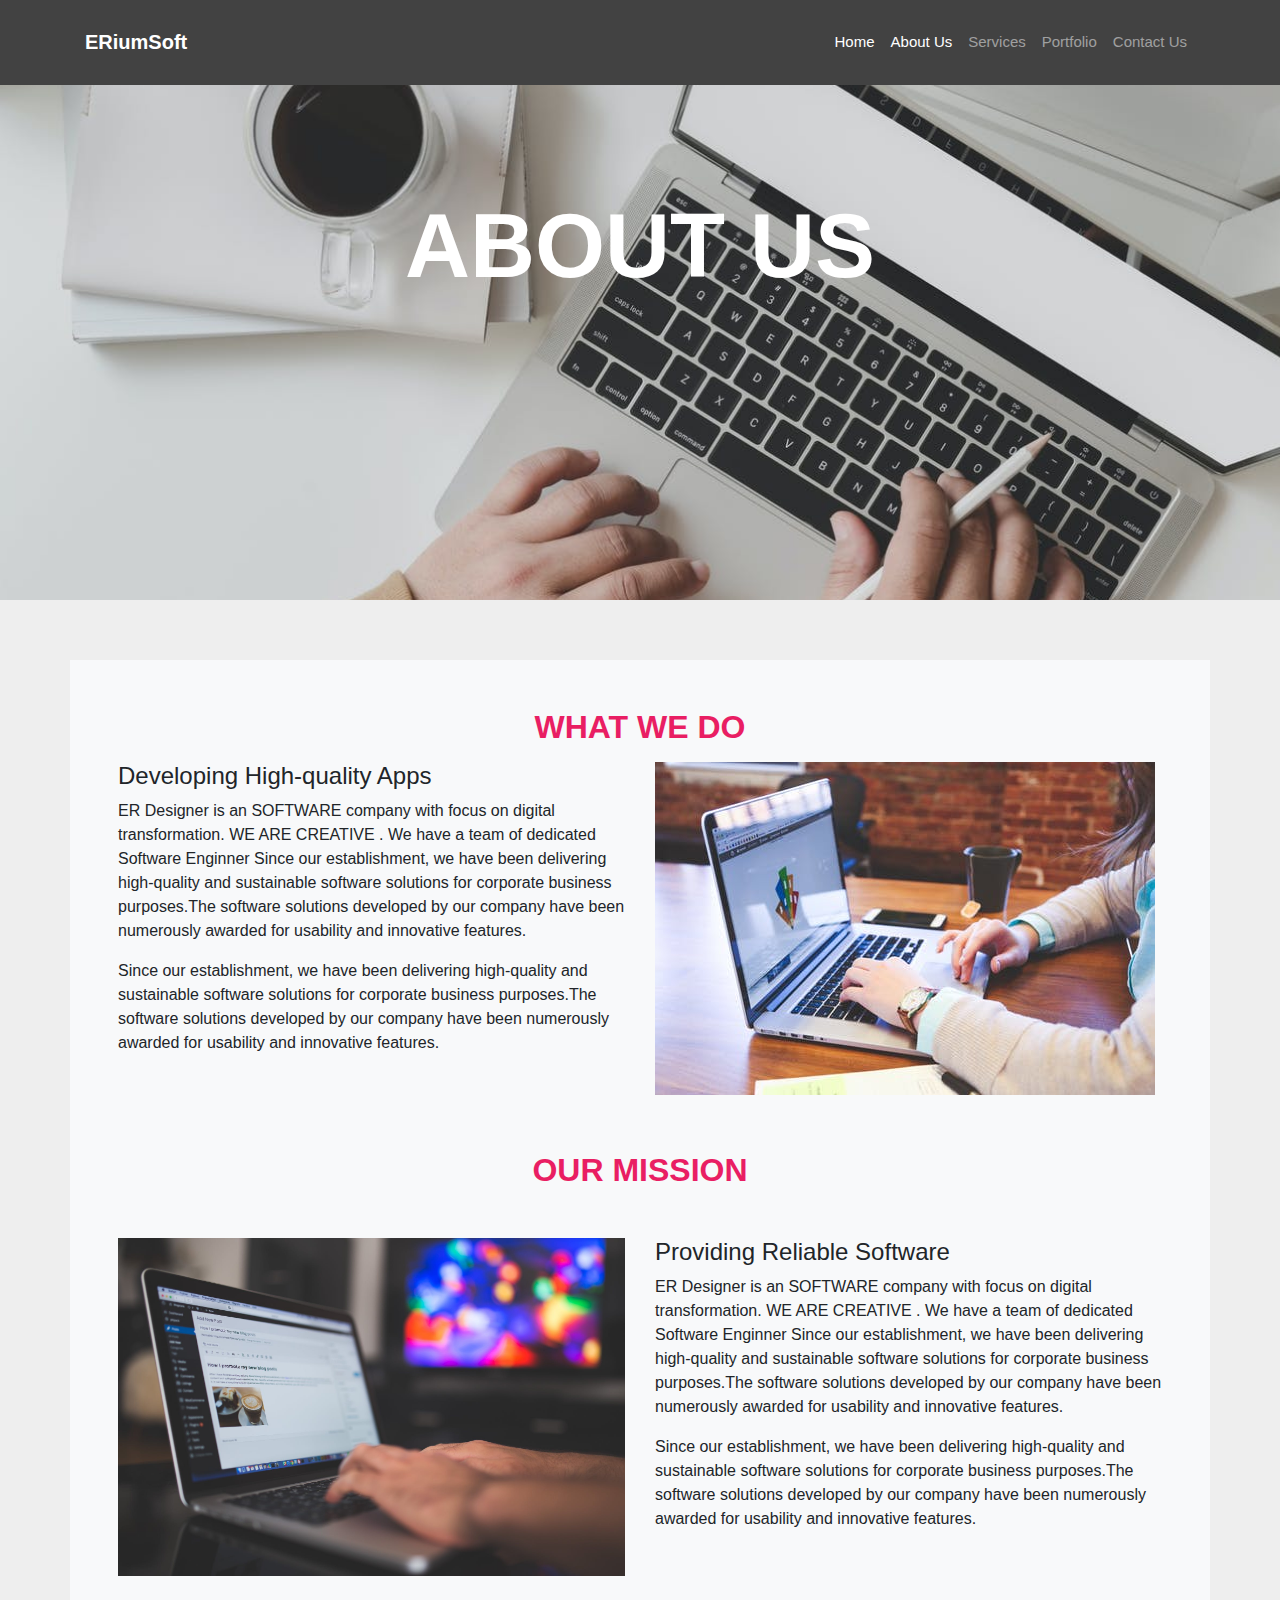
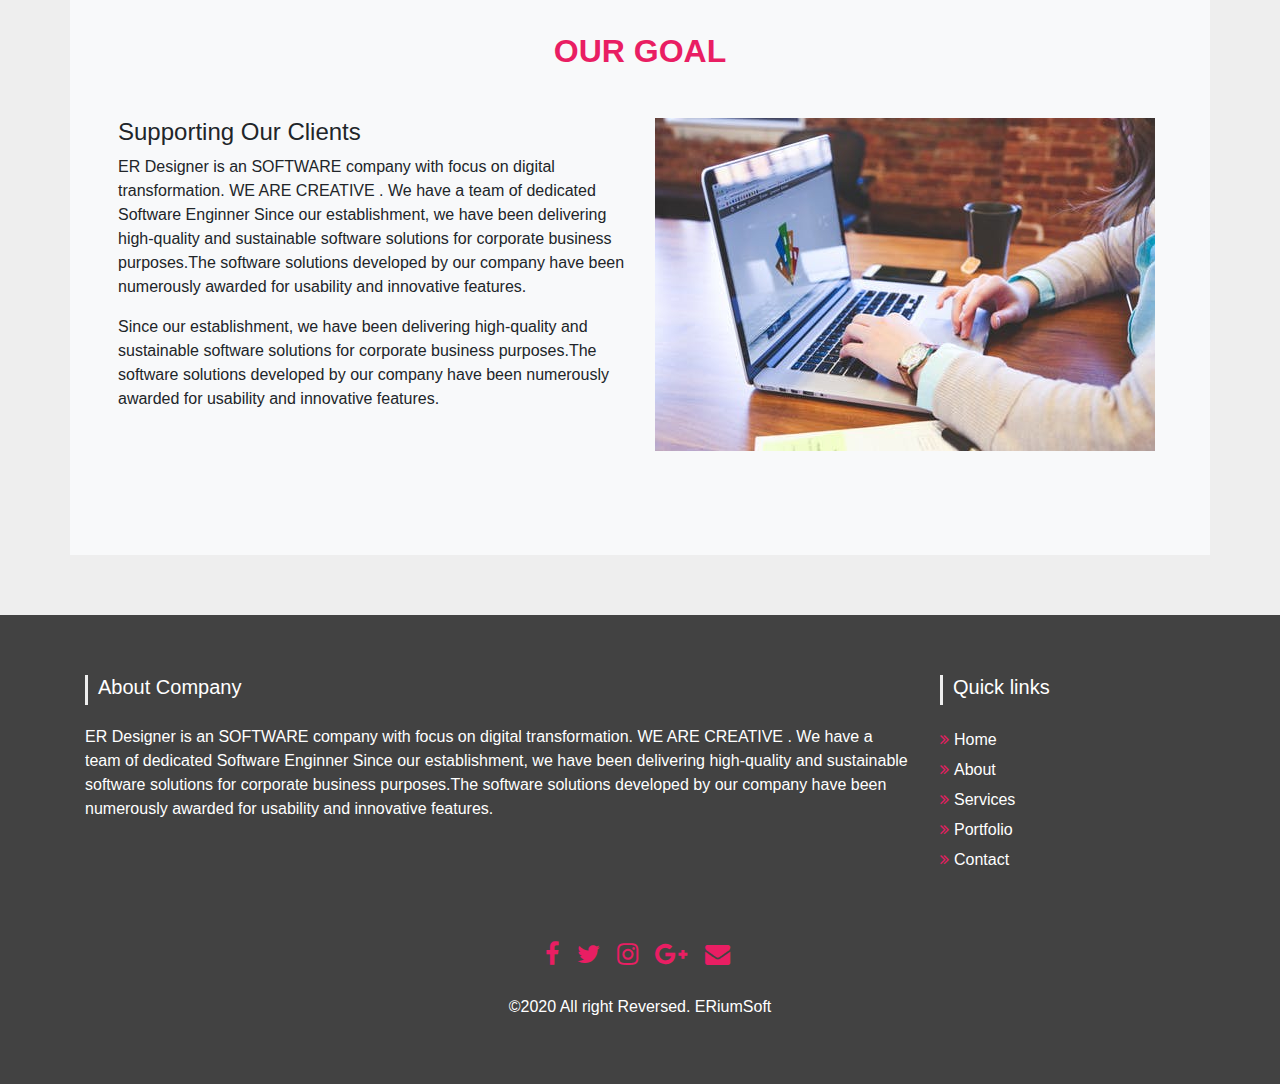
<file: public/about.html>
<!DOCTYPE html>
<html lang="en">

<head>
    <meta charset="UTF-8">
    <meta name="viewport" content="width=device-width, initial-scale=1.0">
    <title>ERiumSoft</title>
    <link rel="icon" type="image/png" href="img/icons/favicon.ico"/>
    <!--Bootstrap Css Framework    -->
    <link rel="stylesheet" href="https://stackpath.bootstrapcdn.com/bootstrap/4.4.1/css/bootstrap.min.css"
        integrity="sha384-Vkoo8x4CGsO3+Hhxv8T/Q5PaXtkKtu6ug5TOeNV6gBiFeWPGFN9MuhOf23Q9Ifjh" crossorigin="anonymous">
    <!--jquery cdn    -->
    <script src="https://code.jquery.com/jquery-3.4.1.slim.min.js"
        integrity="sha384-J6qa4849blE2+poT4WnyKhv5vZF5SrPo0iEjwBvKU7imGFAV0wwj1yYfoRSJoZ+n"
        crossorigin="anonymous"></script>
    <!--Icons    -->
    <script src="https://cdn.jsdelivr.net/npm/popper.js@1.16.0/dist/umd/popper.min.js"
        integrity="sha384-Q6E9RHvbIyZFJoft+2mJbHaEWldlvI9IOYy5n3zV9zzTtmI3UksdQRVvoxMfooAo"
        crossorigin="anonymous"></script>
    <!--Bootstrap JS    -->
    <script src="https://stackpath.bootstrapcdn.com/bootstrap/4.4.1/js/bootstrap.min.js"
        integrity="sha384-wfSDF2E50Y2D1uUdj0O3uMBJnjuUD4Ih7YwaYd1iqfktj0Uod8GCExl3Og8ifwB6"
        crossorigin="anonymous"></script>
    <!-- font awosome -->
    <link rel="stylesheet" href="https://stackpath.bootstrapcdn.com/font-awesome/4.7.0/css/font-awesome.min.css">
    <link rel="stylesheet" href="css/style.css">
</head>
<body>
    <!-- navbar -->

    <nav class="navbar navbar-expand-lg navbar-dark indigo fixed-top ">
        <div class="container">
            <b><a class="navbar-brand " href="#">ERiumSoft</a></b>
            <!-- <a class="navbar-brand" href="#">
            <img src="https://mdbootstrap.com/img/logo/mdb-transparent.png" height="30" alt="mdb logo">
          </a> -->
            <button class="navbar-toggler" type="button" data-toggle="collapse" data-target="#navbarText"
                aria-controls="navbarText" aria-expanded="false" aria-label="Toggle navigation">
                <span class="navbar-toggler-icon"></span>
            </button>
            <div class="collapse navbar-collapse" id="navbarText">
                <ul class="navbar-nav mr-auto">

                </ul>
                <span class="navbar-text white-text">
                    <ul class="navbar-nav mr-auto">
                        <li class="nav-item active">
                            <a class="nav-link" href="index.html">Home </a>
                        </li>
                        <li class="nav-item active">
                            <a class="nav-link" href="about.html">About Us <span class="sr-only">(current)</span></a>
                        </li>
                       
                        <li class="nav-item">
                            <a class="nav-link" href="services.html">Services</a>
                        </li>
                        <li class="nav-item">
                            <a class="nav-link" href="portfolio.html">Portfolio</a>
                        </li>

                        <li class="nav-item">
                            <a class="nav-link" href="contact.html">Contact Us</a>
                        </li>
                    </ul>
                </span>
            </div>
        </div>
    </nav>
<!-- background image -->
<section class="header-home" style=" background-image:  url('img/h6.jpeg');  height:600px;">
    <div class="home-div container text-center justify-content-center  align-items-center " >
      <div class="jumbotron  align-items-center justify-content-center " style="background:transparent;" >
        <h1 class="mt-5 mb-5 display-4 text-white ">ABOUT US</h1>
     
      </div>
    </div>
   </section>
    <!-- About Us -->
    <section class="about mb-0 ">
        <div class="container  bg-light p-5">
            <!-- <h5 class="section-title h1">ABOUT US</h5> -->
            <h2 class="text-center mb-3">WHAT WE DO</h2>
            <div class="row mb-5">

                <div class=" col-md-7 col-lg-6 ml-auto" data-aos="fade-up" data-aos-delay="100">
                    <div class="mb-0">
                        
                        <h4>Developing High-quality Apps</h4>
                        <p>ER Designer is an SOFTWARE company with focus on digital transformation.
                            WE ARE CREATIVE . We have a team of dedicated Software Enginner 
                            Since our establishment, we have been delivering high-quality and
sustainable software solutions for corporate business purposes.The software solutions developed by our company have been
numerously awarded for usability and innovative features.
                        </p>
                        <p> 
                            Since our establishment, we have been delivering high-quality and
sustainable software solutions for corporate business purposes.The software solutions developed by our company have been
numerously awarded for usability and innovative features.
                        </p>
                    </div>


                </div>
                <div class=" col-md-5 col-lg-6 mb-2" data-aos="fade-up" data-aos-delay="">
                    <img src="img/bg-01.jpg" alt="Image" class="img-fluid">
                </div>
            </div>
            <h2 class="text-center mb-3">OUR MISSION</h2>
            <div class="row mt-5 mb-5">
               
                <div class=" col-md-5 col-lg-6 mb-2" data-aos="fade-up" data-aos-delay="">
                    <img src="img/p12.jpeg" alt="Image" class="img-fluid">
                </div>
                <div class=" col-md-7 col-lg-6 ml-auto " data-aos="fade-up" data-aos-delay="100">
                    <div class="mb-0">
                        
                        <h4>Providing Reliable Software</h4>
                        <p>ER Designer is an SOFTWARE company with focus on digital transformation.
                            WE ARE CREATIVE . We have a team of dedicated Software Enginner 
                            Since our establishment, we have been delivering high-quality and
sustainable software solutions for corporate business purposes.The software solutions developed by our company have been
numerously awarded for usability and innovative features.
                        </p>
                        <p> 
                            Since our establishment, we have been delivering high-quality and
sustainable software solutions for corporate business purposes.The software solutions developed by our company have been
numerously awarded for usability and innovative features.
                        </p>
                    </div>


                </div>
                
            </div>
            <h2 class="text-center mb-3">OUR GOAL</h2>
            <div class="row mt-5 mb-5">
                
                <div class=" col-md-7 col-lg-6 ml-auto " data-aos="fade-up" data-aos-delay="100">
                    <div class="mb-0">
                       
                        <h4>Supporting Our Clients</h4>
                        <p>ER Designer is an SOFTWARE company with focus on digital transformation.
                            WE ARE CREATIVE . We have a team of dedicated Software Enginner 
                            Since our establishment, we have been delivering high-quality and
sustainable software solutions for corporate business purposes.The software solutions developed by our company have been
numerously awarded for usability and innovative features.
                        </p>
                        <p> 
                            Since our establishment, we have been delivering high-quality and
sustainable software solutions for corporate business purposes.The software solutions developed by our company have been
numerously awarded for usability and innovative features.
                        </p>
                    </div>


                </div>
                <div class=" col-md-5 col-lg-6 mb-2" data-aos="fade-up" data-aos-delay="">
                    <img src="img/bg-01.jpg" alt="Image" class="img-fluid">
                </div>
            </div>
    </section>

    <!-- Footer -->
	<section id="footer">
		<div class="container">
			<div class="row text-center text-xs-center text-sm-left text-md-left">
				
				<div class="col-xs-12 col-sm-9 text-white ">
					<h5>About Company</h5>
                    <p>ER Designer is an SOFTWARE company with focus on digital transformation.
                        WE ARE CREATIVE . We have a team of dedicated Software Enginner 
                        Since our establishment, we have been delivering high-quality and
sustainable software solutions for corporate business purposes.The software solutions developed by our company have been
numerously awarded for usability and innovative features.
                    </p>
				</div>
				<div class="col-xs-12 col-sm-3 ">
					<h5>Quick links</h5>
					<ul class="list-unstyled quick-links">
						<li><a href="index.html"><i class="fa fa-angle-double-right"></i>Home</a></li>
						<li><a href="#"><i class="fa fa-angle-double-right"></i>About</a></li>
						<li><a href="services.html"><i class="fa fa-angle-double-right"></i>Services</a></li>
                        <li><a href="portfolio.html"><i class="fa fa-angle-double-right"></i>Portfolio</a></li>
                        
                        
						<li><a href="contact.html" title="Design and developed by"><i class="fa fa-angle-double-right"></i>Contact</a></li>
					</ul>
				</div>
			</div>
			<div class="row">
				<div class="col-xs-12 col-sm-12 col-md-12 mt-2 mt-sm-5">
					<ul class="list-unstyled list-inline social text-center">
						<li class="list-inline-item"><a href="#"><i class="fa fa-facebook"></i></a></li>
						<li class="list-inline-item"><a href="#"><i class="fa fa-twitter"></i></a></li>
						<li class="list-inline-item"><a href="#"><i class="fa fa-instagram"></i></a></li>
						<li class="list-inline-item"><a href="#"><i class="fa fa-google-plus"></i></a></li>
						<li class="list-inline-item"><a href="#" target="_blank"><i class="fa fa-envelope"></i></a></li>
					</ul>
				</div>
				<hr>
			</div>	
			<div class="row">
				<div class="col-xs-12 col-sm-12 col-md-12 mt-2 mt-sm-2 text-center text-white">
					
					<p class="h6">©2020 All right Reversed. ERiumSoft</p>
				</div>
				<hr>
			</div>	
		</div>
	</section>
	<!-- ./Footer -->
</body>
</html>
</file>
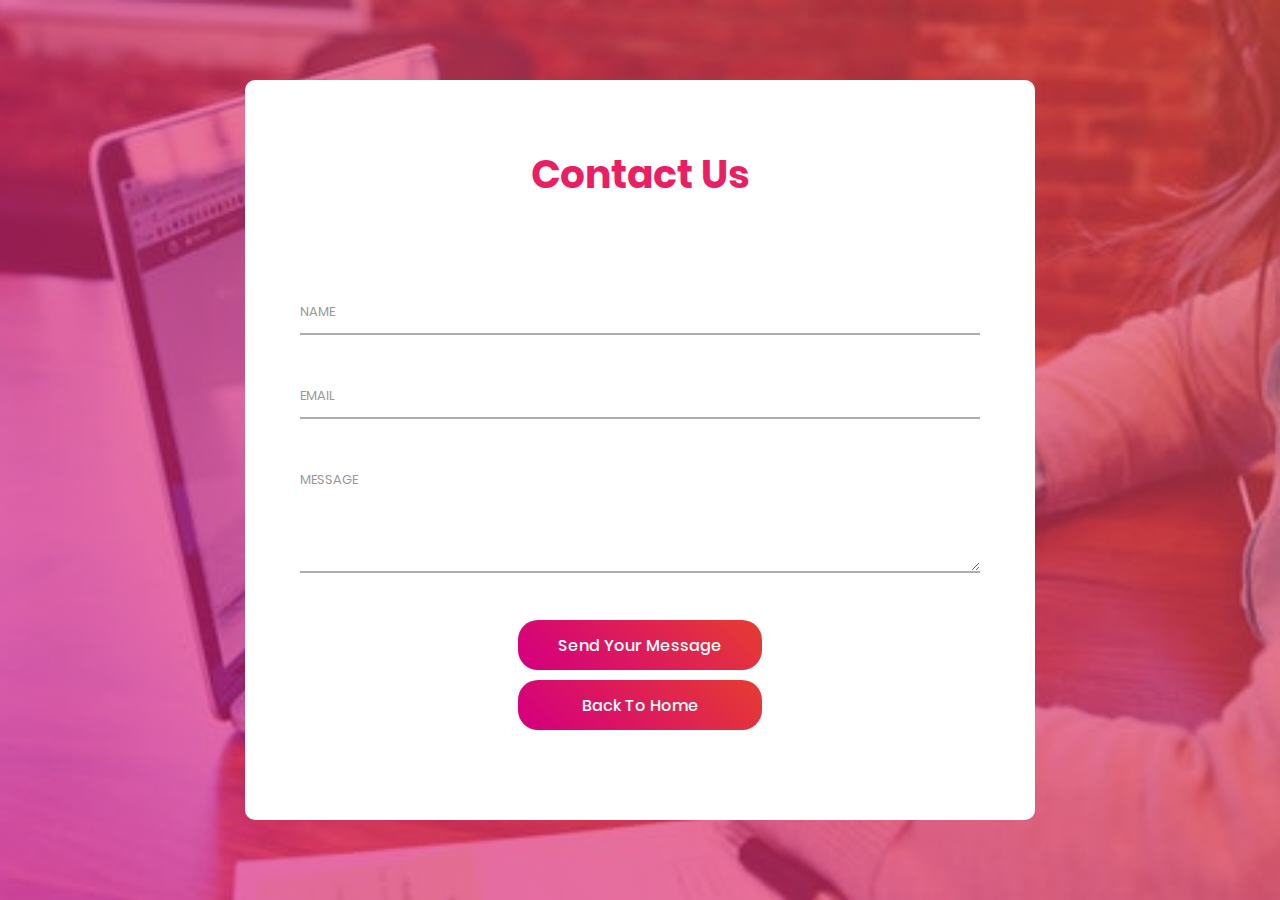
<file: public/contact.html>
<!DOCTYPE html>
<html lang="en">
<head>
	<title>ERiumSoft</title>
	<meta charset="UTF-8">
	<meta name="viewport" content="width=device-width, initial-scale=1">
<!--===============================================================================================-->
	<link rel="icon" type="image/png" href="img/icons/favicon.ico"/>
<!--===============================================================================================-->
	
    <!--Bootstrap Css Framework    -->
    <link rel="stylesheet" href="https://stackpath.bootstrapcdn.com/bootstrap/4.4.1/css/bootstrap.min.css"
        integrity="sha384-Vkoo8x4CGsO3+Hhxv8T/Q5PaXtkKtu6ug5TOeNV6gBiFeWPGFN9MuhOf23Q9Ifjh" crossorigin="anonymous">
    <!--jquery cdn    -->
    <script src="https://code.jquery.com/jquery-3.4.1.slim.min.js"
        integrity="sha384-J6qa4849blE2+poT4WnyKhv5vZF5SrPo0iEjwBvKU7imGFAV0wwj1yYfoRSJoZ+n"
        crossorigin="anonymous"></script>
    <!--Icons    -->
    <script src="https://cdn.jsdelivr.net/npm/popper.js@1.16.0/dist/umd/popper.min.js"
        integrity="sha384-Q6E9RHvbIyZFJoft+2mJbHaEWldlvI9IOYy5n3zV9zzTtmI3UksdQRVvoxMfooAo"
        crossorigin="anonymous"></script>
    <!--Bootstrap JS    -->
    <script src="https://stackpath.bootstrapcdn.com/bootstrap/4.4.1/js/bootstrap.min.js"
        integrity="sha384-wfSDF2E50Y2D1uUdj0O3uMBJnjuUD4Ih7YwaYd1iqfktj0Uod8GCExl3Og8ifwB6"
        crossorigin="anonymous"></script>
    <!-- font awosome -->
    <link rel="stylesheet" href="https://stackpath.bootstrapcdn.com/font-awesome/4.7.0/css/font-awesome.min.css">
<!--===============================================================================================-->
	<link rel="stylesheet" type="text/css" href="css/util.css">
	<link rel="stylesheet" type="text/css" href="css/main.css">
<!--===============================================================================================-->
</head>
<body>
    

	<div class="bg-contact2" style="background-image: url('img/bg-01.jpg');">
		<div class="container-contact2">
			<div class="wrap-contact2">
				<form class="contact2-form validate-form">
					<span class="contact2-form-title">
						Contact Us
					</span>

					<div class="wrap-input2 validate-input" data-validate="Name is required">
						<input class="input2" type="text" name="name">
						<span class="focus-input2" data-placeholder="NAME"></span>
					</div>

					<div class="wrap-input2 validate-input" data-validate = "Valid email is required: ex@abc.xyz">
						<input class="input2" type="text" name="email">
						<span class="focus-input2" data-placeholder="EMAIL"></span>
					</div>

					<div class="wrap-input2 validate-input" data-validate = "Message is required">
						<textarea class="input2" name="message"></textarea>
						<span class="focus-input2" data-placeholder="MESSAGE"></span>
					</div>

					<div class="container-contact2-form-btn">
						<div class="wrap-contact2-form-btn">
							<div class="contact2-form-bgbtn"></div>
							<button class="contact2-form-btn">
								Send Your Message
							</button>
						</div>
                    </div>
                   
				</form>
				
                <div class="container-contact2-back-btn">
                    <div class="wrap-contact2-back-btn">
                        <div class="contact2-back-bgbtn"></div>
                        <a class="contact2-back-btn" href="index.html">
                            Back To Home
                        </a>
                    </div>
                </div>
			</div>
		</div>
	</div>





	<script src="js/main.js"></script>

	<!-- Global site tag (gtag.js) - Google Analytics -->
	<script async src="https://www.googletagmanager.com/gtag/js?id=UA-23581568-13"></script>
	<script>
	  window.dataLayer = window.dataLayer || [];
	  function gtag(){dataLayer.push(arguments);}
	  gtag('js', new Date());

	  gtag('config', 'UA-23581568-13');
	</script>

</body>
</html>
</file>
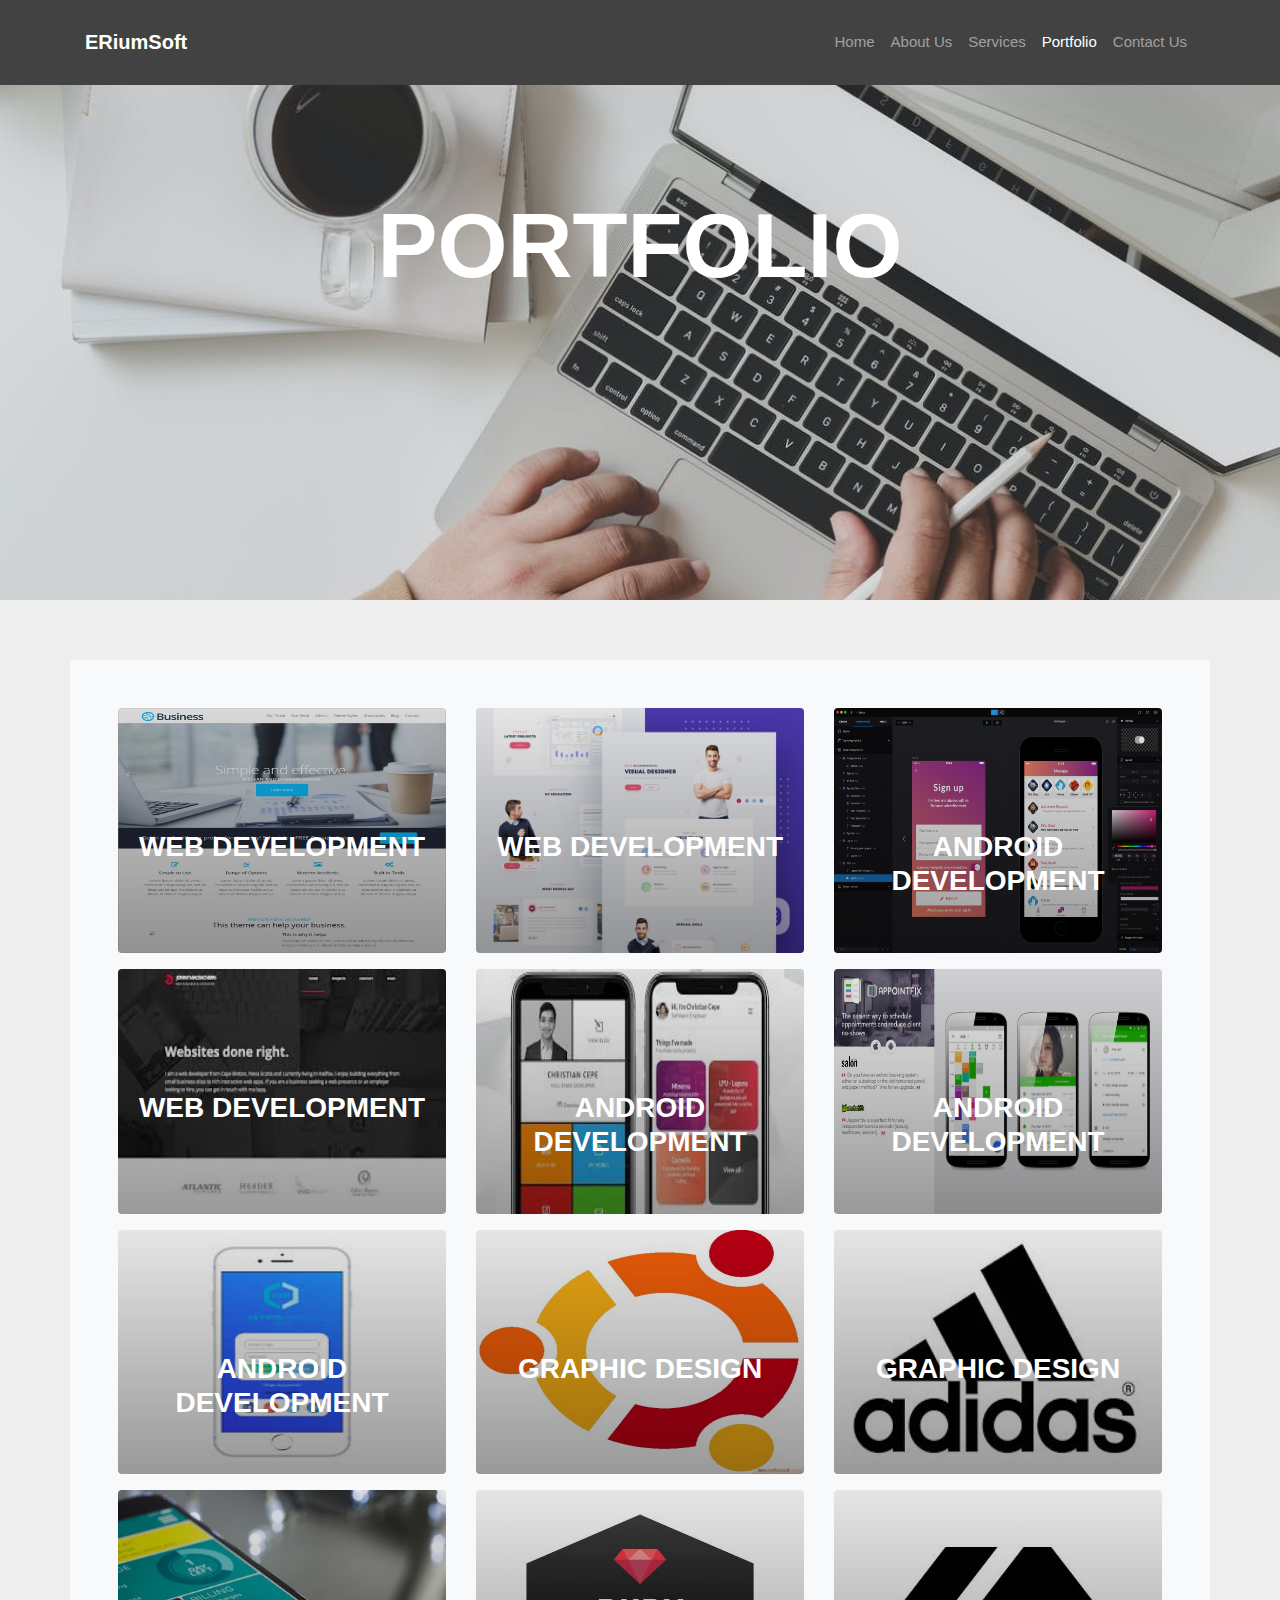
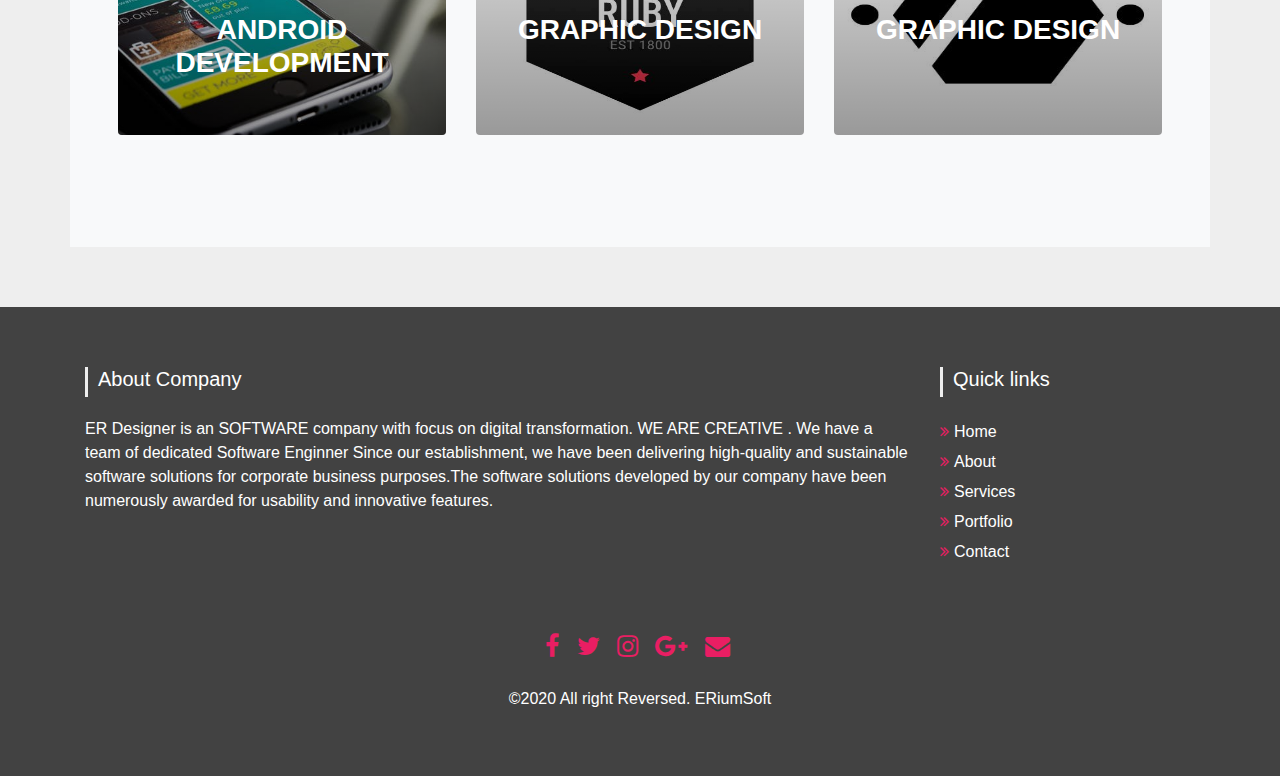
<file: public/portfolio.html>
<!DOCTYPE html>
<html lang="en">

<head>
    <meta charset="UTF-8">
    <meta name="viewport" content="width=device-width, initial-scale=1.0">
    <title>ERiumSoft</title>
    <link rel="icon" type="image/png" href="img/icons/favicon.ico"/>
    <!--Bootstrap Css Framework    -->
    <link rel="stylesheet" href="https://stackpath.bootstrapcdn.com/bootstrap/4.4.1/css/bootstrap.min.css"
        integrity="sha384-Vkoo8x4CGsO3+Hhxv8T/Q5PaXtkKtu6ug5TOeNV6gBiFeWPGFN9MuhOf23Q9Ifjh" crossorigin="anonymous">
    <!--jquery cdn    -->
    <script src="https://code.jquery.com/jquery-3.4.1.slim.min.js"
        integrity="sha384-J6qa4849blE2+poT4WnyKhv5vZF5SrPo0iEjwBvKU7imGFAV0wwj1yYfoRSJoZ+n"
        crossorigin="anonymous"></script>
    <!--Icons    -->
    <script src="https://cdn.jsdelivr.net/npm/popper.js@1.16.0/dist/umd/popper.min.js"
        integrity="sha384-Q6E9RHvbIyZFJoft+2mJbHaEWldlvI9IOYy5n3zV9zzTtmI3UksdQRVvoxMfooAo"
        crossorigin="anonymous"></script>
    <!--Bootstrap JS    -->
    <script src="https://stackpath.bootstrapcdn.com/bootstrap/4.4.1/js/bootstrap.min.js"
        integrity="sha384-wfSDF2E50Y2D1uUdj0O3uMBJnjuUD4Ih7YwaYd1iqfktj0Uod8GCExl3Og8ifwB6"
        crossorigin="anonymous"></script>
    <!-- font awosome -->
    <link rel="stylesheet" href="https://stackpath.bootstrapcdn.com/font-awesome/4.7.0/css/font-awesome.min.css">
    <link rel="stylesheet" href="css/style.css">
</head>
<body>
    <!-- navbar -->

    <nav class="navbar navbar-expand-lg navbar-dark indigo fixed-top ">
        <div class="container">
            <b><a class="navbar-brand " href="#">ERiumSoft</a></b>
            <!-- <a class="navbar-brand" href="#">
            <img src="https://mdbootstrap.com/img/logo/mdb-transparent.png" height="30" alt="mdb logo">
          </a> -->
            <button class="navbar-toggler" type="button" data-toggle="collapse" data-target="#navbarText"
                aria-controls="navbarText" aria-expanded="false" aria-label="Toggle navigation">
                <span class="navbar-toggler-icon"></span>
            </button>
            <div class="collapse navbar-collapse" id="navbarText">
                <ul class="navbar-nav mr-auto">

                </ul>
                <span class="navbar-text white-text">
                    <ul class="navbar-nav mr-auto">
                        <li class="nav-item ">
                            <a class="nav-link" href="index.html">Home </a>
                        </li>
                        <li class="nav-item">
                            <a class="nav-link" href="about.html">About Us</a>
                        </li>
                        <li class="nav-item">
                            <a class="nav-link" href="services.html">Services</a>
                        </li>
                        
                        <li class="nav-item active">
                            <a class="nav-link" href="portfolio.html">Portfolio <span class="sr-only">(current)</span></a>
                        </li>
                        <li class="nav-item">
                            <a class="nav-link" href="contact.html">Contact Us</a>
                        </li>
                    </ul>
                </span>
            </div>
        </div>
    </nav>
<!-- background image -->
<section class="header-home" style=" background-image:  url('img/h6.jpeg');  height:600px;">
    <div class="home-div container text-center justify-content-center  align-items-center " >
      <div class="jumbotron  align-items-center justify-content-center " style="background:transparent;" >
        <h1 class="mt-5 mb-5 display-4 text-white ">PORTFOLIO</h1>
     
      </div>
    </div>
   </section>
    <!-- portfolio -->
    <section >

        <div class="container bg-light p-5 ">
            <!-- <h5 class="section-title h1">Portfolio</h5> -->



            <div class="row mb-5">

                <div class="col-lg-4 col-md-4 col-sm-6 col-xs-12 mb-3">
                    <div class="hover hover-2 text-white rounded"><img
                            src="portfolioImg/p2.jpg" alt="">
                        <div class="hover-overlay"></div>
                        <div class="hover-2-content px-5 py-4">
                            <h3 class="hover-2-title text-uppercase font-weight-bold mb-0">WEB DEVELOPMENT</h3>
                            <p class="hover-2-description text-uppercase mb-0">PROJECT NAME WILL BE WRITTEN HERE</p>
                        </div>
                    </div>
                </div>
                <div class="col-lg-4 col-md-4 col-sm-6 col-xs-12 mb-3">

                    <div class="hover hover-2 text-white rounded"><img
                            src="portfolioImg/p4.png" alt="">
                        <div class="hover-overlay"></div>
                        <div class="hover-2-content px-5 py-4">
                            <h3 class="hover-2-title text-uppercase font-weight-bold mb-0"> WEB DEVELOPMENT</h3>
                            <p class="hover-2-description text-uppercase mb-0">PROJECT NAME WILL BE WRITTEN HERE</p>
                        </div>
                    </div>
                </div>
                <div class="col-lg-4 col-md-4 col-sm-6 col-xs-12 mb-3">

                    <div class="hover hover-2 text-white rounded"><img
                            src="portfolioImg/p5.png" alt="">
                        <div class="hover-overlay"></div>
                        <div class="hover-2-content px-5 py-4">
                            <h3 class="hover-2-title text-uppercase font-weight-bold mb-0"> ANDROID DEVELOPMENT</h3>
                            <p class="hover-2-description text-uppercase mb-0">PROJECT NAME WILL BE WRITTEN HERE</p>
                        </div>
                    </div>
                </div>
                <div class="col-lg-4 col-md-4 col-sm-6 col-xs-12 mb-3">

                    <div class="hover hover-2 text-white rounded"><img
                            src="portfolioImg/p6.jpg" alt="">
                        <div class="hover-overlay"></div>
                        <div class="hover-2-content px-5 py-4">
                            <h3 class="hover-2-title text-uppercase font-weight-bold mb-0"> WEB DEVELOPMENT</h3>
                            <p class="hover-2-description text-uppercase mb-0">PROJECT NAME WILL BE WRITTEN HERE</p>
                        </div>
                    </div>
                </div>
                <div class="col-lg-4 col-md-4 col-sm-6 col-xs-12 mb-3">

                    <div class="hover hover-2 text-white rounded"><img
                            src="portfolioImg/p7.jpg" alt="">
                        <div class="hover-overlay"></div>
                        <div class="hover-2-content px-5 py-4">
                            <h3 class="hover-2-title text-uppercase font-weight-bold mb-0"> ANDROID DEVELOPMENT</h3>
                            <p class="hover-2-description text-uppercase mb-0">PROJECT NAME WILL BE WRITTEN HERE</p>
                        </div>
                    </div>
                </div>
                <div class="col-lg-4 col-md-4 col-sm-6 col-xs-12 mb-3">

                    <div class="hover hover-2 text-white rounded"><img
                            src="portfolioImg/p8.jpg" alt="">
                        <div class="hover-overlay"></div>
                        <div class="hover-2-content px-5 py-4">
                            <h3 class="hover-2-title text-uppercase font-weight-bold mb-0"> ANDROID DEVELOPMENT</h3>
                            <p class="hover-2-description text-uppercase mb-0">PROJECT NAME WILL BE WRITTEN HERE</p>
                        </div>
                    </div>
                </div>
                <div class="col-lg-4 col-md-4 col-sm-6 col-xs-12 mb-3">

                    <div class="hover hover-2 text-white rounded"><img
                            src="portfolioImg/p9.jpg" alt="">
                        <div class="hover-overlay"></div>
                        <div class="hover-2-content px-5 py-4">
                            <h3 class="hover-2-title text-uppercase font-weight-bold mb-0"> ANDROID DEVELOPMENT</h3>
                            <p class="hover-2-description text-uppercase mb-0">PROJECT NAME WILL BE WRITTEN HERE</p>
                        </div>
                    </div>
                </div>
                 <div class="col-lg-4 col-md-4 col-sm-6 col-xs-12 mb-3">

                    <div class="hover hover-2 text-white rounded"><img
                            src="portfolioImg/16.jpg" alt="">
                        <div class="hover-overlay"></div>
                        <div class="hover-2-content px-5 py-4">
                            <h3 class="hover-2-title text-uppercase font-weight-bold mb-0"> GRAPHIC DESIGN</h3>
                            <p class="hover-2-description text-uppercase mb-0">PROJECT NAME WILL BE WRITTEN HERE</p>
                        </div>
                    </div>
                </div>
                <div class="col-lg-4 col-md-4 col-sm-6 col-xs-12 mb-3">

                    <div class="hover hover-2 text-white rounded"><img
                            src="portfolioImg/5.jpg" alt="">
                        <div class="hover-overlay"></div>
                        <div class="hover-2-content px-5 py-4">
                            <h3 class="hover-2-title text-uppercase font-weight-bold mb-0"> GRAPHIC DESIGN</h3>
                            <p class="hover-2-description text-uppercase mb-0">PROJECT NAME WILL BE WRITTEN HERE</p>
                        </div>
                    </div>
                </div>
                <div class="col-lg-4 col-md-4 col-sm-6 col-xs-12 mb-3">

                    <div class="hover hover-2 text-white rounded"><img
                            src="portfolioImg/portfolio6.jpeg" alt="">
                        <div class="hover-overlay"></div>
                        <div class="hover-2-content px-5 py-4">
                            <h3 class="hover-2-title text-uppercase font-weight-bold mb-0"> ANDROID DEVELOPMENT</h3>
                            <p class="hover-2-description text-uppercase mb-0">PROJECT NAME WILL BE WRITTEN HERE</p>
                        </div>
                    </div>
                </div>
                <div class="col-lg-4 col-md-4 col-sm-6 col-xs-12 mb-3">

                    <div class="hover hover-2 text-white rounded"><img
                            src="portfolioImg/1.jpg" alt="">
                        <div class="hover-overlay"></div>
                        <div class="hover-2-content px-5 py-4">
                            <h3 class="hover-2-title text-uppercase font-weight-bold mb-0"> GRAPHIC DESIGN</h3>
                            <p class="hover-2-description text-uppercase mb-0">PROJECT NAME WILL BE WRITTEN HERE</p>
                        </div>
                    </div>
                </div>
                 
                <div class="col-lg-4 col-md-4 col-sm-6 col-xs-12 mb-3">

                    <div class="hover hover-2 text-white rounded"><img
                            src="portfolioImg/6.jpg" alt="">
                        <div class="hover-overlay"></div>
                        <div class="hover-2-content px-5 py-4">
                            <h3 class="hover-2-title text-uppercase font-weight-bold mb-0"> GRAPHIC DESIGN</h3>
                            <p class="hover-2-description text-uppercase mb-0">PROJECT NAME WILL BE WRITTEN HERE</p>
                        </div>
                    </div>
                </div>




            </div>
        </div>
    </section>

    <!-- Footer -->
	<section id="footer">
		<div class="container">
			<div class="row text-center text-xs-center text-sm-left text-md-left">
				
				<div class="col-xs-12 col-sm-9 text-white ">
					<h5>About Company</h5>
                    <p>ER Designer is an SOFTWARE company with focus on digital transformation.
                        WE ARE CREATIVE . We have a team of dedicated Software Enginner 
                        Since our establishment, we have been delivering high-quality and
sustainable software solutions for corporate business purposes.The software solutions developed by our company have been
numerously awarded for usability and innovative features.
                    </p>
				</div>
				<div class="col-xs-12 col-sm-3 ">
					<h5>Quick links</h5>
                    <ul class="list-unstyled quick-links">
						<li><a href="index.html"><i class="fa fa-angle-double-right"></i>Home</a></li>
						<li><a href="about.html"><i class="fa fa-angle-double-right"></i>About</a></li>
						<li><a href="services.html"><i class="fa fa-angle-double-right"></i>Services</a></li>
                        <li><a href="#"><i class="fa fa-angle-double-right"></i>Portfolio</a></li>
                        
                        
						<li><a href="contact.html" title="Design and developed by"><i class="fa fa-angle-double-right"></i>Contact</a></li>
					</ul>
				</div>
			</div>
			<div class="row">
				<div class="col-xs-12 col-sm-12 col-md-12 mt-2 mt-sm-5">
					<ul class="list-unstyled list-inline social text-center">
						<li class="list-inline-item"><a href="#"><i class="fa fa-facebook"></i></a></li>
						<li class="list-inline-item"><a href="#"><i class="fa fa-twitter"></i></a></li>
						<li class="list-inline-item"><a href="#"><i class="fa fa-instagram"></i></a></li>
						<li class="list-inline-item"><a href="#"><i class="fa fa-google-plus"></i></a></li>
						<li class="list-inline-item"><a href="#" target="_blank"><i class="fa fa-envelope"></i></a></li>
					</ul>
				</div>
				<hr>
			</div>	
			<div class="row">
				<div class="col-xs-12 col-sm-12 col-md-12 mt-2 mt-sm-2 text-center text-white">
					
					<p class="h6">©2020 All right Reversed. ERiumSoft</p>
				</div>
				<hr>
			</div>	
		</div>
	</section>
	<!-- ./Footer -->
</body>
</html>
</file>
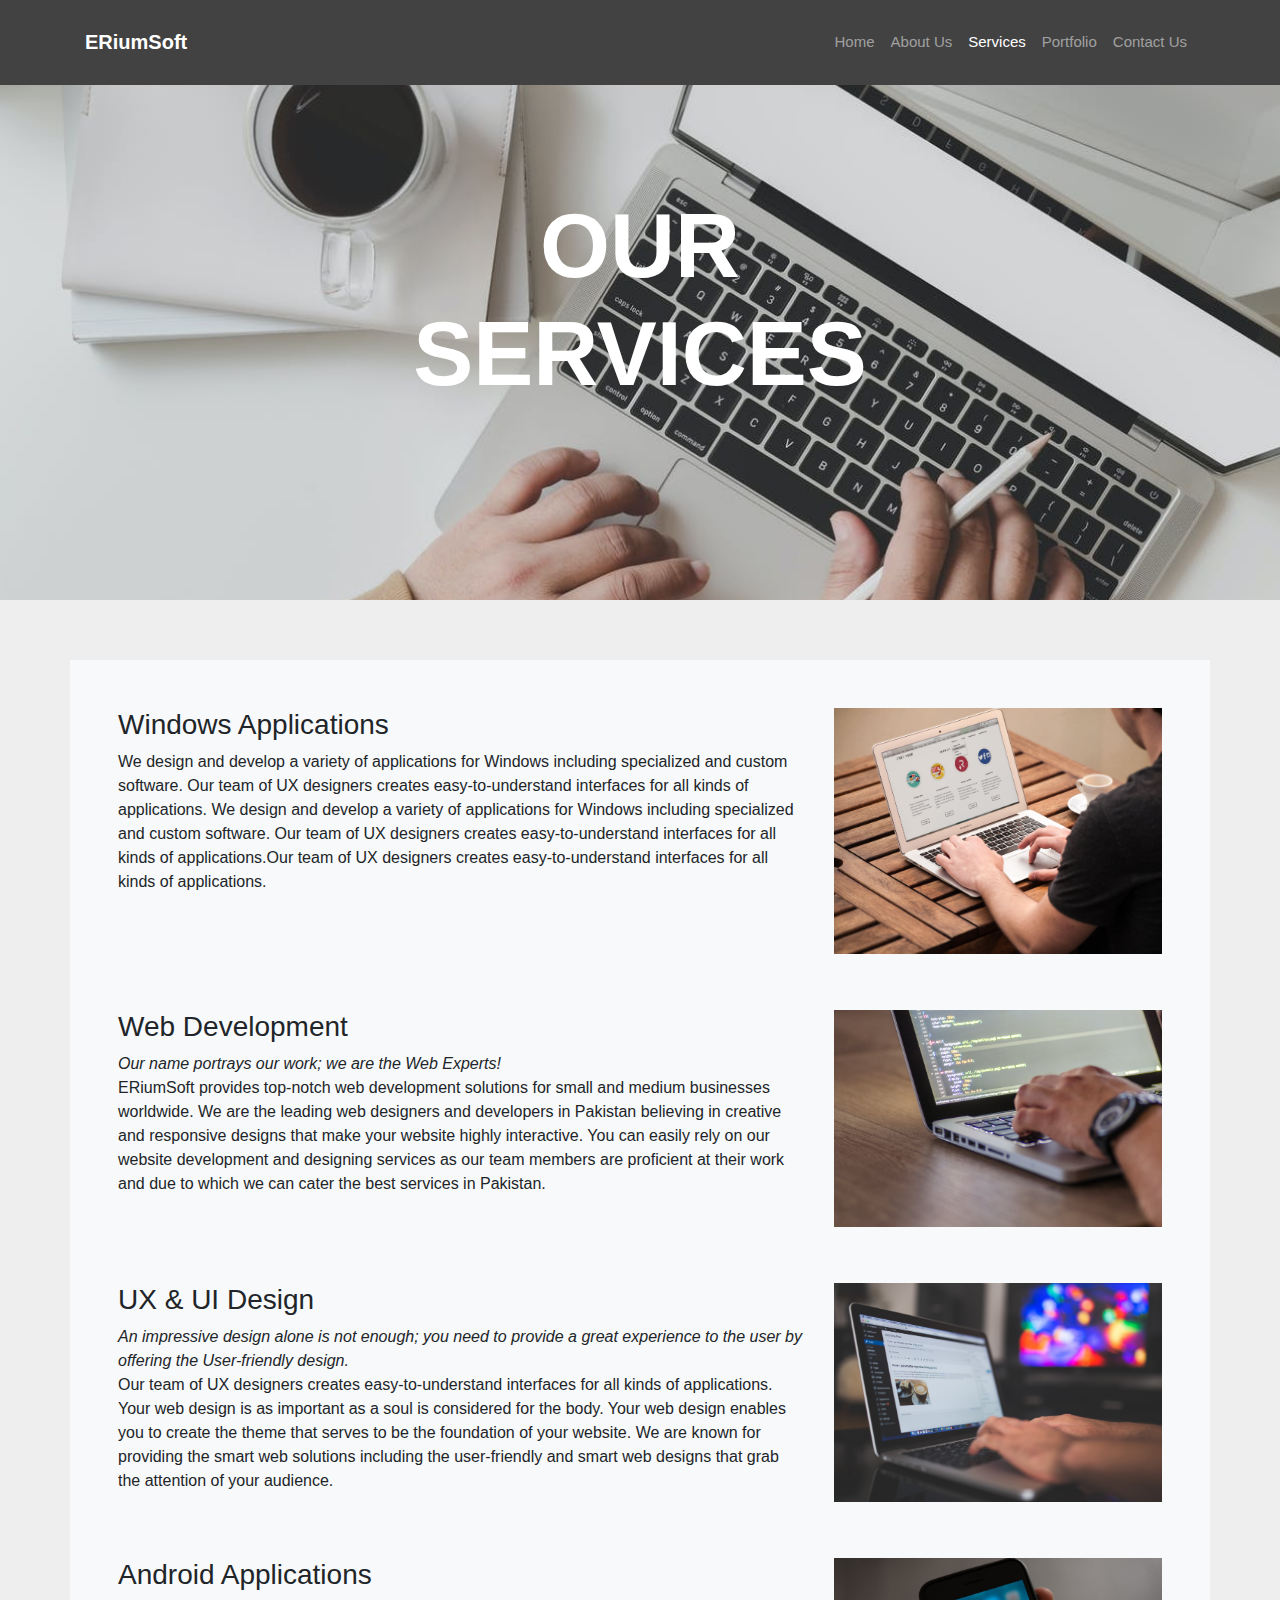
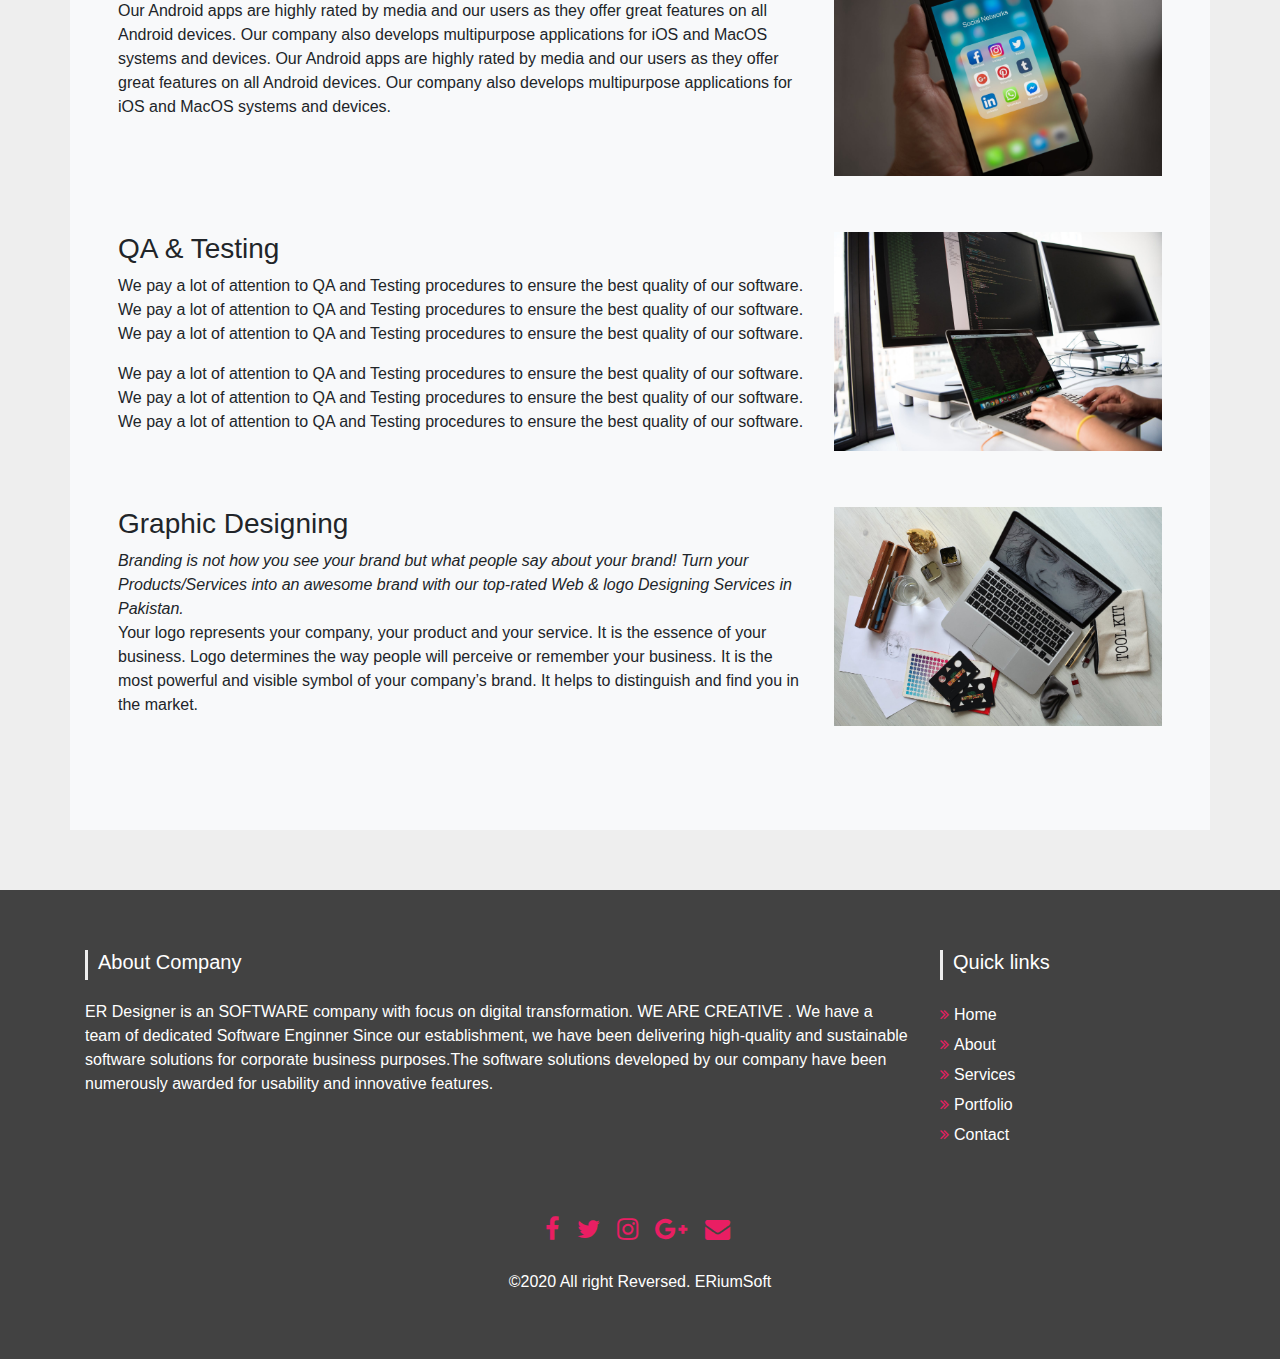
<file: public/services.html>
<!DOCTYPE html>
<html lang="en">

<head>
    <meta charset="UTF-8">
    <meta name="viewport" content="width=device-width, initial-scale=1.0">
    <title>ERiumSoft</title>
    <link rel="icon" type="image/png" href="img/icons/favicon.ico" />
    <!--Bootstrap Css Framework    -->
    <link rel="stylesheet" href="https://stackpath.bootstrapcdn.com/bootstrap/4.4.1/css/bootstrap.min.css"
        integrity="sha384-Vkoo8x4CGsO3+Hhxv8T/Q5PaXtkKtu6ug5TOeNV6gBiFeWPGFN9MuhOf23Q9Ifjh" crossorigin="anonymous">
    <!--jquery cdn    -->
    <script src="https://code.jquery.com/jquery-3.4.1.slim.min.js"
        integrity="sha384-J6qa4849blE2+poT4WnyKhv5vZF5SrPo0iEjwBvKU7imGFAV0wwj1yYfoRSJoZ+n"
        crossorigin="anonymous"></script>
    <!--Icons    -->
    <script src="https://cdn.jsdelivr.net/npm/popper.js@1.16.0/dist/umd/popper.min.js"
        integrity="sha384-Q6E9RHvbIyZFJoft+2mJbHaEWldlvI9IOYy5n3zV9zzTtmI3UksdQRVvoxMfooAo"
        crossorigin="anonymous"></script>
    <!--Bootstrap JS    -->
    <script src="https://stackpath.bootstrapcdn.com/bootstrap/4.4.1/js/bootstrap.min.js"
        integrity="sha384-wfSDF2E50Y2D1uUdj0O3uMBJnjuUD4Ih7YwaYd1iqfktj0Uod8GCExl3Og8ifwB6"
        crossorigin="anonymous"></script>
    <!-- font awosome -->
    <link rel="stylesheet" href="https://stackpath.bootstrapcdn.com/font-awesome/4.7.0/css/font-awesome.min.css">
    <link rel="stylesheet" href="css/style.css">
</head>

<body>
    <!-- navbar -->

    <nav class="navbar navbar-expand-lg navbar-dark indigo fixed-top ">
        <div class="container">
            <b><a class="navbar-brand " href="#">ERiumSoft</a></b>
            <!-- <a class="navbar-brand" href="#">
            <img src="https://mdbootstrap.com/img/logo/mdb-transparent.png" height="30" alt="mdb logo">
          </a> -->
            <button class="navbar-toggler" type="button" data-toggle="collapse" data-target="#navbarText"
                aria-controls="navbarText" aria-expanded="false" aria-label="Toggle navigation">
                <span class="navbar-toggler-icon"></span>
            </button>
            <div class="collapse navbar-collapse" id="navbarText">
                <ul class="navbar-nav mr-auto">

                </ul>
                <span class="navbar-text white-text">
                    <ul class="navbar-nav mr-auto">
                        <li class="nav-item ">
                            <a class="nav-link" href="index.html">Home </a>
                        </li>
                        <li class="nav-item">
                            <a class="nav-link" href="about.html">About Us</a>
                        </li>
                        <li class="nav-item active">
                            <a class="nav-link" href="#">Services <span class="sr-only">(current)</span></a>
                        </li>
                        <li class="nav-item">
                            <a class="nav-link" href="portfolio.html">Portfolio</a>
                        </li>

                        <li class="nav-item">
                            <a class="nav-link" href="contact.html">Contact Us</a>
                        </li>
                    </ul>
                </span>
            </div>
        </div>
    </nav>
    <!-- background image -->
    <section class="header-home" style=" background-image:  url('img/h6.jpeg');  height:600px;">
        <div class="home-div container text-center justify-content-center  align-items-center ">
            <div class="jumbotron  align-items-center justify-content-center " style="background:transparent;">
                <h1 class="mt-5 mb-5 display-4 text-white">OUR SERVICES</h1>

            </div>
        </div>
    </section>
    <!-- services -->
    <section class="mb-0 ">
        <div class="container bg-light p-5 ">
            <!-- <h5 class="section-title h1">OUR SERVICES</h5> -->

            <div class="row mb-5">
               
                <div class=" col-md-7 col-lg-8 ml-auto" data-aos="fade-up" data-aos-delay="100">
                    <div class="mt-0">
                        <h3>Windows Applications</h3>
                        <p>We design and develop a variety of applications for Windows including specialized and custom
                            software.
                            Our team of UX designers creates easy-to-understand interfaces for all kinds of
                            applications. We design and develop a variety of applications for Windows including specialized and custom
                            software.
                            Our team of UX designers creates easy-to-understand interfaces for all kinds of
                            applications.Our team of UX designers creates easy-to-understand interfaces for all kinds of
                            applications.
                        </p>

                    </div>
                   

                </div>
                <div class=" col-md-5 col-lg-4 mb-2" data-aos="fade-up" data-aos-delay="">
                    <img src="img/portfolio8.jpeg" alt="Image" class="img-fluid">
                </div>
            </div>
            <div class="row mb-5">
               
                <div class=" col-md-7 col-lg-8 ml-auto" data-aos="fade-up" data-aos-delay="100">
                    <div class="mt-0">
                        <h3>Web Development</h3>
                        <p><i>Our name portrays our work; we are the Web Experts!</i><br>ERiumSoft provides top-notch
                            web development solutions for small and medium businesses worldwide.
                            We are the leading web designers and developers in Pakistan believing in creative and
                            responsive designs that make your website highly interactive. You can easily rely on our
                            website development and designing services as our team members are proficient at their work
                            and due to which we can cater the best services in Pakistan.
                        </p>

                    </div>
                    

                </div>
                <div class=" col-md-5 col-lg-4 mb-2" data-aos="fade-up" data-aos-delay="">
                    <img src="img/header1.jpeg" alt="Image" class="img-fluid">
                </div>
            </div>

            <div class="row mb-5">
              
                <div class=" col-md-7 col-lg-8 ml-auto" data-aos="fade-up" data-aos-delay="100">
                    <div class="mt-0">
                        <h3>UX & UI Design</h3>
                        <p><i>An impressive design alone is not enough; you need to provide a great experience to the user by offering the User-friendly design.</i><br>Our team of UX designers creates easy-to-understand interfaces for all kinds of applications.
                            Your web design is as important as a soul is considered for the body. Your web design enables you to create the theme that serves to be the foundation of your website. We are known for providing the smart web solutions including the user-friendly and smart web designs that grab the attention of your audience. 
                           
                        </p>

                    </div>
                   

                </div>
                <div class=" col-md-5 col-lg-4 mb-2" data-aos="fade-up" data-aos-delay="">
                    <img src="img/p12.jpeg" alt="Image" class="img-fluid">
                </div>
            </div>

            <div class="row mb-5">
                
                <div class=" col-md-7 col-lg-8 ml-auto" data-aos="fade-up" data-aos-delay="100">
                    <div class="mt-0">
                        <h3>Android Applications</h3>
                        <p>Our Android apps are highly rated by media and our users as they offer great features on all
                            Android devices.
                            Our company also develops multipurpose applications for iOS and MacOS systems and devices.
                            Our Android apps are highly rated by media and our users as they offer great features on all
                            Android devices.
                            Our company also develops multipurpose applications for iOS and MacOS systems and devices.
                        </p>

                    </div>
                   

                </div>
                 <div class=" col-md-5 col-lg-4 mb-2" data-aos="fade-up" data-aos-delay="">
                        <img src="img/portfolio7.jpeg" alt="Image" class="img-fluid">
                    </div>
            </div>

            <div class="row mb-5">
               
                <div class=" col-md-7 col-lg-8 ml-auto" data-aos="fade-up" data-aos-delay="100">
                    <div class="mt-0">
                        <h3>QA & Testing</h3>
                        <p>We pay a lot of attention to QA and Testing procedures to ensure the best quality of our
                            software.
                            We pay a lot of attention to QA and Testing procedures to ensure the best quality of our
                            software.
                            We pay a lot of attention to QA and Testing procedures to ensure the best quality of our
                            software.
                        </p>
                         <p>We pay a lot of attention to QA and Testing procedures to ensure the best quality of our
                            software.
                            We pay a lot of attention to QA and Testing procedures to ensure the best quality of our
                            software.
                            We pay a lot of attention to QA and Testing procedures to ensure the best quality of our
                            software.
                        </p>

                    </div>


                </div>
                <div class=" col-md-5 col-lg-4 mb-2" data-aos="fade-up" data-aos-delay="">
                    <img src="img/portfolio1.jpeg" alt="Image" class="img-fluid">
                </div>
            </div>

            <div class="row mb-5">
               
                <div class=" col-md-7 col-lg-8 ml-auto" data-aos="fade-up" data-aos-delay="100">
                    <div class="mt-0">
                        <h3>Graphic Designing</h3>
                        <p><i>Branding is not how you see your brand
                            but what people say about your brand! Turn your Products/Services into an awesome brand with our top-rated Web & logo Designing Services in Pakistan.</i><br>Your logo represents your company, your product and your service. It is the essence of your
                            business. Logo determines the way people will perceive or remember your business. It is the
                            most powerful and visible symbol of your company’s brand. It helps to distinguish and find
                            you in the market.
                          
                        </p>


                    </div>


                </div>
                <div class=" col-md-5 col-lg-4 mb-2" data-aos="fade-up" data-aos-delay="">
                    <img src="img/p6.jpeg" alt="Image" class="img-fluid">
                </div>
            </div>
         
        </div>



    </section>
    <!-- Footer -->
    <section id="footer">
        <div class="container">
            <div class="row text-center text-xs-center text-sm-left text-md-left">

                <div class="col-xs-12 col-sm-9 text-white ">
                    <h5>About Company</h5>
                    <p>ER Designer is an SOFTWARE company with focus on digital transformation.
                        WE ARE CREATIVE . We have a team of dedicated Software Enginner
                        Since our establishment, we have been delivering high-quality and
                        sustainable software solutions for corporate business purposes.The software solutions developed
                        by our company have been
                        numerously awarded for usability and innovative features.
                    </p>
                </div>
                <div class="col-xs-12 col-sm-3 ">
                    <h5>Quick links</h5>
                    <ul class="list-unstyled quick-links">
                        <li><a href="index.html"><i class="fa fa-angle-double-right"></i>Home</a></li>
                        <li><a href="about.html"><i class="fa fa-angle-double-right"></i>About</a></li>
                        <li><a href="#"><i class="fa fa-angle-double-right"></i>Services</a></li>
                        <li><a href="portfolio.html"><i class="fa fa-angle-double-right"></i>Portfolio</a></li>


                        <li><a href="contact.html" title="Design and developed by"><i
                                    class="fa fa-angle-double-right"></i>Contact</a></li>
                    </ul>
                </div>
            </div>
            <div class="row">
                <div class="col-xs-12 col-sm-12 col-md-12 mt-2 mt-sm-5">
                    <ul class="list-unstyled list-inline social text-center">
                        <li class="list-inline-item"><a href="#"><i
                                    class="fa fa-facebook"></i></a></li>
                        <li class="list-inline-item"><a href="#"><i
                                    class="fa fa-twitter"></i></a></li>
                        <li class="list-inline-item"><a href="#"><i
                                    class="fa fa-instagram"></i></a></li>
                        <li class="list-inline-item"><a href="#"><i
                                    class="fa fa-google-plus"></i></a></li>
                        <li class="list-inline-item"><a href="#" target="_blank"><i
                                    class="fa fa-envelope"></i></a></li>
                    </ul>
                </div>
                <hr>
            </div>
            <div class="row">
                <div class="col-xs-12 col-sm-12 col-md-12 mt-2 mt-sm-2 text-center text-white">

                    <p class="h6">©2020 All right Reversed. ERiumSoft</p>
                </div>
                <hr>
            </div>
        </div>
    </section>
    <!-- ./Footer -->
</body>

</html>
</file>
<file: public/css/style.css>
html {
    overflow-x: hidden; }
  
  body {
    line-height: 1.5;
    /* color: gray; */
    font-weight: 450;
    font-size: 1rem;
  user-select: none; }
  
  a {
    -webkit-transition: .3s all ease;
    -o-transition: .3s all ease;
    transition: .3s all ease; }
    a:hover {
      text-decoration: none; }
  
  h1, h2, h3, h4, h5,
  .h1, .h2, .h3, .h4, .h5 {
    font-family: "Open Sans", -apple-system, BlinkMacSystemFont, "Segoe UI", Roboto, "Helvetica Neue", Arial, "Noto Sans", sans-serif, "Apple Color Emoji", "Segoe UI Emoji", "Segoe UI Symbol", "Noto Color Emoji"; }
  
    .btn {
        font-size: 18px;
        border-radius: 15px;
        padding: 10px 30px; }
        .btn:hover, .btn:active, .btn:focus {
          outline: none;
          -webkit-box-shadow: none !important;
          box-shadow: none !important; }
      
        .btn .btn-primary
         {
          background: #E91E63 !important;
          border-color: #E91E63 !important;
          color: #ffffff;
         }
          .btn .btn-primary:hover
           {
            background: #D81B60 !important;
            border-color: #E91E63 !important;
            color: #fff; }
            .btn .btn-primary:focus
           {
            background: #D81B60 !important;
            border-color: #E91E63 !important;
            color: #fff; }
          

/* navbar */

.navbar{
    background-color: #424242 !important;
    padding:15px;
}
.navbar li>a:hover{
  border-bottom:#E91E63;

}



         /* background */
         .header-home{
         
          padding:70px 0px;
          background-image:url('img/h6.jpeg');
          background-size: cover;
          background-repeat: no-repeat;
          background-position: center;
          background-attachment: fixed;
         
         }
        .home-div{
          margin-top: 10px;
          width:60%;
        }
        @media(max-width: 756px){
          .home-div{
            width:100%;
  
          }
        }
        .header-home h1{
           font-weight:bold;
           font-size:90px;
          color: black;
         }
         @media(max-width:1200px){
          .header-home h1{
            font-size:75px;
          }
        }
         @media(max-width: 992px){
          .header-home h1{
            font-size:60px;
          }
        }
       
         @media(max-width: 756px){
          .header-home h1{
            font-size:60px;
          }
        }
        @media(max-width: 500px){
          .header-home h1{
            font-size:50px;
          }
        }

        .header-home p{
          font-weight:bold;
          font-size:25px;
         color:black !important;
        }
        @media(max-width:1200px){
          .header-home p{
            font-size:20x;
          }
        }
         @media(max-width: 992px){
          .header-home p{
            font-size:20px;
          }
        }
         @media(max-width: 756px){
          .header-home p{
            font-size:17px;
          }
        }
        @media(max-width: 500px){
          .header-home p{
            font-size:17px;
          }
        }
       /*our services  */
       body{
        background: #eee;
    }
    span{
        font-size:15px;
    }
    a{
      text-decoration:none; 
      color: #E91E63;
    
    }
    .box a:hover{

        color: #E91E63;
        border-bottom:2px solid #E91E63;
        
    }
    .box{
        /* padding:60px 0px; */
        padding-bottom: 0px !important ;
        
    }
    
    .box-part{
        background:#FFF;
        border-radius:0;
        padding:60px 10px;
        margin:10px 0px;
    }
    .box-part:hover{
        opacity:0.9;
        border-bottom:5px solid #E91E63;
        transition: .3s all ease; 
    }
    .text{
        margin:10px 0px;
    }
    
    .fa{
         color:#E91E63;
    }

/* portfolio */
.hover {
    overflow: hidden;
    position: relative;
    padding-bottom: 60%;
  }
  
  .hover-overlay {
    width: 100%;
    height: 100%;
    position: absolute;
    top: 0;
    left: 0;
    z-index: 90;
    transition: all 0.6s;
  }
  
  .hover img {
    width: 100%;
    height:100%;
    position: absolute;
    top: 0;
    left: 0;
    transition: all 0.3s;
  }
  
  .hover-content {
    position: relative;
    z-index: 99;
  }
  .hover-2 .hover-overlay {
    background: linear-gradient(to top, rgba(0, 0, 0, 0.4), rgba(0, 0, 0, 0.1));
  }
  
  .hover-2-title {
    position: absolute;
    top: 50%;
    left: 0;
    text-align: center;
    width: 100%;
    z-index: 99;
    transition: all 0.3s;
  }
  
  .hover-2-description {
    width: 100%;
    position: absolute;
    bottom: 0;
    opacity: 0;
    left: 0;
    text-align: center;
    z-index: 99;
    transition: all 0.3s;
  }
  
  .hover-2:hover .hover-2-title {
    transform: translateY(-1.5rem);
  }
  
  .hover-2:hover .hover-2-description {
    bottom: 0.5rem;
    opacity: 1;
  }
  
  .hover-2:hover .hover-overlay {
    background: linear-gradient(to top, rgba(0, 0, 0, 0.9), rgba(0, 0, 0, 0.1));
  }
     /* our team */
     @import url('https://maxcdn.bootstrapcdn.com/font-awesome/4.7.0/css/font-awesome.min.css');
#team {
    background: #eee !important;
    
}

.btn-primary:hover,
.btn-primary:focus {
    background-color: #E91E63;
    /* border-color: #E91E63; */
    box-shadow: none;
    outline: none;
}

.btn-primary {
    color: #fff;
    background-color:#E91E63;
    border-color: #E91E63;
}

section {
    padding: 60px 0;
}

section .section-title {
    text-align: center;
    color: #E91E63;
    margin-bottom: 50px;
    text-transform: uppercase;
}

#team .card {
    border: none;
    background: #ffffff;
}

.image-flip:hover .backside,
.image-flip.hover .backside {
    -webkit-transform: rotateY(0deg);
    -moz-transform: rotateY(0deg);
    -o-transform: rotateY(0deg);
    -ms-transform: rotateY(0deg);
    transform: rotateY(0deg);
    border-radius: .25rem;
}

.image-flip:hover .frontside,
.image-flip.hover .frontside {
    -webkit-transform: rotateY(180deg);
    -moz-transform: rotateY(180deg);
    -o-transform: rotateY(180deg);
    transform: rotateY(180deg);
}

.mainflip {
    -webkit-transition: 1s;
    -webkit-transform-style: preserve-3d;
    -ms-transition: 1s;
    -moz-transition: 1s;
    -moz-transform: perspective(1000px);
    -moz-transform-style: preserve-3d;
    -ms-transform-style: preserve-3d;
    transition: 1s;
    transform-style: preserve-3d;
    position: relative;
}

.frontside {
    position: relative;
    -webkit-transform: rotateY(0deg);
    -ms-transform: rotateY(0deg);
    z-index: 2;
    margin-bottom: 30px;
}

.backside {
    position: absolute;
    top: 0;
    left: 0;
    background: white;
    -webkit-transform: rotateY(-180deg);
    -moz-transform: rotateY(-180deg);
    -o-transform: rotateY(-180deg);
    -ms-transform: rotateY(-180deg);
    transform: rotateY(-180deg);
    -webkit-box-shadow: 5px 7px 9px -4px rgb(158, 158, 158);
    -moz-box-shadow: 5px 7px 9px -4px rgb(158, 158, 158);
    box-shadow: 5px 7px 9px -4px rgb(158, 158, 158);
}

.frontside,
.backside {
    -webkit-backface-visibility: hidden;
    -moz-backface-visibility: hidden;
    -ms-backface-visibility: hidden;
    backface-visibility: hidden;
    -webkit-transition: 1s;
    -webkit-transform-style: preserve-3d;
    -moz-transition: 1s;
    -moz-transform-style: preserve-3d;
    -o-transition: 1s;
    -o-transform-style: preserve-3d;
    -ms-transition: 1s;
    -ms-transform-style: preserve-3d;
    transition: 1s;
    transform-style: preserve-3d;
}

.frontside .card,
.backside .card {
    min-height: 312px;
}

.backside .card a {
    font-size: 25px;
    color: #E91E63 !important;
}

.frontside .card .card-title,
.backside .card .card-title {
    color: #E91E63 !important;
}

.frontside .card .card-body img {
    width: 160px;
    height: 160px;
    border-radius: 50%;
}
/* why us */
.media 
{
  padding-top: 40px;
}
.media a:hover, .media a:focus
{
  text-decoration: none;
  outline: none;
}
.media .media-left .icon 
{
  display: block;
  width: 60px;
  height: 60px;
  padding: 16px 6px;
  color: #f0f0f0;
  background-color: #E91E63 !important;
  text-align: center;
  border-radius: 50%;
}
.media .media-left .icon::before
{
  font-size: 30px;
}
/* contact */
:root {
  --rose: #e91e63;
}
.form-control{
  height:60px;
}
.form-control,
.is-focused .form-control {
  background-image: linear-gradient(0deg, var(--rose) 2px, rgba(156, 39, 176, 0) 0),
    linear-gradient(0deg, #d2d2d2 1px, hsla(0, 0%, 82%, 0) 0);
}
 
.form-check .form-check-input:checked + .form-check-sign .check {
  background: var(--rose);
}
/* cont */
.cont{
  
  user-select: all !important;
}
/* footer */
/* Footer */
@import url('https://maxcdn.bootstrapcdn.com/font-awesome/4.7.0/css/font-awesome.min.css');
section {
    padding: 60px 0;
}

#footer {
    background: #424242 !important;
}
#footer h5{
	padding-left: 10px;
    border-left: 3px solid #eeeeee;
    padding-bottom: 6px;
    margin-bottom: 20px;
    color:#ffffff;
}
#footer a {
    color: #ffffff;
    text-decoration: none !important;
    background-color: transparent;
    -webkit-text-decoration-skip: objects;
}
#footer ul.social li{
	padding: 3px 0;
}
#footer ul.social li a i {
    margin-right: 5px;
	font-size:25px;
	-webkit-transition: .5s all ease;
	-moz-transition: .5s all ease;
	transition: .5s all ease;
}
#footer ul.social li:hover a i {
	font-size:40px;
	margin-top:-10px;
}
#footer ul.social li a,
#footer ul.quick-links li a{
	color:#ffffff;
}
#footer ul.social li a:hover{
	color:#eeeeee;
}
#footer ul.quick-links li{
	padding: 3px 0;
	-webkit-transition: .5s all ease;
	-moz-transition: .5s all ease;
	transition: .5s all ease;
}
#footer ul.quick-links li:hover{
	padding: 3px 0;
	margin-left:5px;
	font-weight:700;
}
#footer ul.quick-links li a i{
	margin-right: 5px;
}
#footer ul.quick-links li:hover a i {
    font-weight: 700;
}

@media (max-width:767px){
	#footer h5 {
    padding-left: 0;
    border-left: transparent;
    padding-bottom: 0px;
    margin-bottom: 10px;
}
}
/* about page */
.about h2{
  color:#E91E63;
  font-weight: bold;
}
</file>
<file: public/css/util.css>
/*[ FONT SIZE ]
///////////////////////////////////////////////////////////
*/
.fs-1 {font-size: 1px;}
.fs-2 {font-size: 2px;}
.fs-3 {font-size: 3px;}
.fs-4 {font-size: 4px;}
.fs-5 {font-size: 5px;}
.fs-6 {font-size: 6px;}
.fs-7 {font-size: 7px;}
.fs-8 {font-size: 8px;}
.fs-9 {font-size: 9px;}
.fs-10 {font-size: 10px;}
.fs-11 {font-size: 11px;}
.fs-12 {font-size: 12px;}
.fs-13 {font-size: 13px;}
.fs-14 {font-size: 14px;}
.fs-15 {font-size: 15px;}
.fs-16 {font-size: 16px;}
.fs-17 {font-size: 17px;}
.fs-18 {font-size: 18px;}
.fs-19 {font-size: 19px;}
.fs-20 {font-size: 20px;}
.fs-21 {font-size: 21px;}
.fs-22 {font-size: 22px;}
.fs-23 {font-size: 23px;}
.fs-24 {font-size: 24px;}
.fs-25 {font-size: 25px;}
.fs-26 {font-size: 26px;}
.fs-27 {font-size: 27px;}
.fs-28 {font-size: 28px;}
.fs-29 {font-size: 29px;}
.fs-30 {font-size: 30px;}
.fs-31 {font-size: 31px;}
.fs-32 {font-size: 32px;}
.fs-33 {font-size: 33px;}
.fs-34 {font-size: 34px;}
.fs-35 {font-size: 35px;}
.fs-36 {font-size: 36px;}
.fs-37 {font-size: 37px;}
.fs-38 {font-size: 38px;}
.fs-39 {font-size: 39px;}
.fs-40 {font-size: 40px;}
.fs-41 {font-size: 41px;}
.fs-42 {font-size: 42px;}
.fs-43 {font-size: 43px;}
.fs-44 {font-size: 44px;}
.fs-45 {font-size: 45px;}
.fs-46 {font-size: 46px;}
.fs-47 {font-size: 47px;}
.fs-48 {font-size: 48px;}
.fs-49 {font-size: 49px;}
.fs-50 {font-size: 50px;}
.fs-51 {font-size: 51px;}
.fs-52 {font-size: 52px;}
.fs-53 {font-size: 53px;}
.fs-54 {font-size: 54px;}
.fs-55 {font-size: 55px;}
.fs-56 {font-size: 56px;}
.fs-57 {font-size: 57px;}
.fs-58 {font-size: 58px;}
.fs-59 {font-size: 59px;}
.fs-60 {font-size: 60px;}
.fs-61 {font-size: 61px;}
.fs-62 {font-size: 62px;}
.fs-63 {font-size: 63px;}
.fs-64 {font-size: 64px;}
.fs-65 {font-size: 65px;}
.fs-66 {font-size: 66px;}
.fs-67 {font-size: 67px;}
.fs-68 {font-size: 68px;}
.fs-69 {font-size: 69px;}
.fs-70 {font-size: 70px;}
.fs-71 {font-size: 71px;}
.fs-72 {font-size: 72px;}
.fs-73 {font-size: 73px;}
.fs-74 {font-size: 74px;}
.fs-75 {font-size: 75px;}
.fs-76 {font-size: 76px;}
.fs-77 {font-size: 77px;}
.fs-78 {font-size: 78px;}
.fs-79 {font-size: 79px;}
.fs-80 {font-size: 80px;}
.fs-81 {font-size: 81px;}
.fs-82 {font-size: 82px;}
.fs-83 {font-size: 83px;}
.fs-84 {font-size: 84px;}
.fs-85 {font-size: 85px;}
.fs-86 {font-size: 86px;}
.fs-87 {font-size: 87px;}
.fs-88 {font-size: 88px;}
.fs-89 {font-size: 89px;}
.fs-90 {font-size: 90px;}
.fs-91 {font-size: 91px;}
.fs-92 {font-size: 92px;}
.fs-93 {font-size: 93px;}
.fs-94 {font-size: 94px;}
.fs-95 {font-size: 95px;}
.fs-96 {font-size: 96px;}
.fs-97 {font-size: 97px;}
.fs-98 {font-size: 98px;}
.fs-99 {font-size: 99px;}
.fs-100 {font-size: 100px;}
.fs-101 {font-size: 101px;}
.fs-102 {font-size: 102px;}
.fs-103 {font-size: 103px;}
.fs-104 {font-size: 104px;}
.fs-105 {font-size: 105px;}
.fs-106 {font-size: 106px;}
.fs-107 {font-size: 107px;}
.fs-108 {font-size: 108px;}
.fs-109 {font-size: 109px;}
.fs-110 {font-size: 110px;}
.fs-111 {font-size: 111px;}
.fs-112 {font-size: 112px;}
.fs-113 {font-size: 113px;}
.fs-114 {font-size: 114px;}
.fs-115 {font-size: 115px;}
.fs-116 {font-size: 116px;}
.fs-117 {font-size: 117px;}
.fs-118 {font-size: 118px;}
.fs-119 {font-size: 119px;}
.fs-120 {font-size: 120px;}
.fs-121 {font-size: 121px;}
.fs-122 {font-size: 122px;}
.fs-123 {font-size: 123px;}
.fs-124 {font-size: 124px;}
.fs-125 {font-size: 125px;}
.fs-126 {font-size: 126px;}
.fs-127 {font-size: 127px;}
.fs-128 {font-size: 128px;}
.fs-129 {font-size: 129px;}
.fs-130 {font-size: 130px;}
.fs-131 {font-size: 131px;}
.fs-132 {font-size: 132px;}
.fs-133 {font-size: 133px;}
.fs-134 {font-size: 134px;}
.fs-135 {font-size: 135px;}
.fs-136 {font-size: 136px;}
.fs-137 {font-size: 137px;}
.fs-138 {font-size: 138px;}
.fs-139 {font-size: 139px;}
.fs-140 {font-size: 140px;}
.fs-141 {font-size: 141px;}
.fs-142 {font-size: 142px;}
.fs-143 {font-size: 143px;}
.fs-144 {font-size: 144px;}
.fs-145 {font-size: 145px;}
.fs-146 {font-size: 146px;}
.fs-147 {font-size: 147px;}
.fs-148 {font-size: 148px;}
.fs-149 {font-size: 149px;}
.fs-150 {font-size: 150px;}
.fs-151 {font-size: 151px;}
.fs-152 {font-size: 152px;}
.fs-153 {font-size: 153px;}
.fs-154 {font-size: 154px;}
.fs-155 {font-size: 155px;}
.fs-156 {font-size: 156px;}
.fs-157 {font-size: 157px;}
.fs-158 {font-size: 158px;}
.fs-159 {font-size: 159px;}
.fs-160 {font-size: 160px;}
.fs-161 {font-size: 161px;}
.fs-162 {font-size: 162px;}
.fs-163 {font-size: 163px;}
.fs-164 {font-size: 164px;}
.fs-165 {font-size: 165px;}
.fs-166 {font-size: 166px;}
.fs-167 {font-size: 167px;}
.fs-168 {font-size: 168px;}
.fs-169 {font-size: 169px;}
.fs-170 {font-size: 170px;}
.fs-171 {font-size: 171px;}
.fs-172 {font-size: 172px;}
.fs-173 {font-size: 173px;}
.fs-174 {font-size: 174px;}
.fs-175 {font-size: 175px;}
.fs-176 {font-size: 176px;}
.fs-177 {font-size: 177px;}
.fs-178 {font-size: 178px;}
.fs-179 {font-size: 179px;}
.fs-180 {font-size: 180px;}
.fs-181 {font-size: 181px;}
.fs-182 {font-size: 182px;}
.fs-183 {font-size: 183px;}
.fs-184 {font-size: 184px;}
.fs-185 {font-size: 185px;}
.fs-186 {font-size: 186px;}
.fs-187 {font-size: 187px;}
.fs-188 {font-size: 188px;}
.fs-189 {font-size: 189px;}
.fs-190 {font-size: 190px;}
.fs-191 {font-size: 191px;}
.fs-192 {font-size: 192px;}
.fs-193 {font-size: 193px;}
.fs-194 {font-size: 194px;}
.fs-195 {font-size: 195px;}
.fs-196 {font-size: 196px;}
.fs-197 {font-size: 197px;}
.fs-198 {font-size: 198px;}
.fs-199 {font-size: 199px;}
.fs-200 {font-size: 200px;}

/*[ PADDING ]
///////////////////////////////////////////////////////////
*/
.p-t-0 {padding-top: 0px;}
.p-t-1 {padding-top: 1px;}
.p-t-2 {padding-top: 2px;}
.p-t-3 {padding-top: 3px;}
.p-t-4 {padding-top: 4px;}
.p-t-5 {padding-top: 5px;}
.p-t-6 {padding-top: 6px;}
.p-t-7 {padding-top: 7px;}
.p-t-8 {padding-top: 8px;}
.p-t-9 {padding-top: 9px;}
.p-t-10 {padding-top: 10px;}
.p-t-11 {padding-top: 11px;}
.p-t-12 {padding-top: 12px;}
.p-t-13 {padding-top: 13px;}
.p-t-14 {padding-top: 14px;}
.p-t-15 {padding-top: 15px;}
.p-t-16 {padding-top: 16px;}
.p-t-17 {padding-top: 17px;}
.p-t-18 {padding-top: 18px;}
.p-t-19 {padding-top: 19px;}
.p-t-20 {padding-top: 20px;}
.p-t-21 {padding-top: 21px;}
.p-t-22 {padding-top: 22px;}
.p-t-23 {padding-top: 23px;}
.p-t-24 {padding-top: 24px;}
.p-t-25 {padding-top: 25px;}
.p-t-26 {padding-top: 26px;}
.p-t-27 {padding-top: 27px;}
.p-t-28 {padding-top: 28px;}
.p-t-29 {padding-top: 29px;}
.p-t-30 {padding-top: 30px;}
.p-t-31 {padding-top: 31px;}
.p-t-32 {padding-top: 32px;}
.p-t-33 {padding-top: 33px;}
.p-t-34 {padding-top: 34px;}
.p-t-35 {padding-top: 35px;}
.p-t-36 {padding-top: 36px;}
.p-t-37 {padding-top: 37px;}
.p-t-38 {padding-top: 38px;}
.p-t-39 {padding-top: 39px;}
.p-t-40 {padding-top: 40px;}
.p-t-41 {padding-top: 41px;}
.p-t-42 {padding-top: 42px;}
.p-t-43 {padding-top: 43px;}
.p-t-44 {padding-top: 44px;}
.p-t-45 {padding-top: 45px;}
.p-t-46 {padding-top: 46px;}
.p-t-47 {padding-top: 47px;}
.p-t-48 {padding-top: 48px;}
.p-t-49 {padding-top: 49px;}
.p-t-50 {padding-top: 50px;}
.p-t-51 {padding-top: 51px;}
.p-t-52 {padding-top: 52px;}
.p-t-53 {padding-top: 53px;}
.p-t-54 {padding-top: 54px;}
.p-t-55 {padding-top: 55px;}
.p-t-56 {padding-top: 56px;}
.p-t-57 {padding-top: 57px;}
.p-t-58 {padding-top: 58px;}
.p-t-59 {padding-top: 59px;}
.p-t-60 {padding-top: 60px;}
.p-t-61 {padding-top: 61px;}
.p-t-62 {padding-top: 62px;}
.p-t-63 {padding-top: 63px;}
.p-t-64 {padding-top: 64px;}
.p-t-65 {padding-top: 65px;}
.p-t-66 {padding-top: 66px;}
.p-t-67 {padding-top: 67px;}
.p-t-68 {padding-top: 68px;}
.p-t-69 {padding-top: 69px;}
.p-t-70 {padding-top: 70px;}
.p-t-71 {padding-top: 71px;}
.p-t-72 {padding-top: 72px;}
.p-t-73 {padding-top: 73px;}
.p-t-74 {padding-top: 74px;}
.p-t-75 {padding-top: 75px;}
.p-t-76 {padding-top: 76px;}
.p-t-77 {padding-top: 77px;}
.p-t-78 {padding-top: 78px;}
.p-t-79 {padding-top: 79px;}
.p-t-80 {padding-top: 80px;}
.p-t-81 {padding-top: 81px;}
.p-t-82 {padding-top: 82px;}
.p-t-83 {padding-top: 83px;}
.p-t-84 {padding-top: 84px;}
.p-t-85 {padding-top: 85px;}
.p-t-86 {padding-top: 86px;}
.p-t-87 {padding-top: 87px;}
.p-t-88 {padding-top: 88px;}
.p-t-89 {padding-top: 89px;}
.p-t-90 {padding-top: 90px;}
.p-t-91 {padding-top: 91px;}
.p-t-92 {padding-top: 92px;}
.p-t-93 {padding-top: 93px;}
.p-t-94 {padding-top: 94px;}
.p-t-95 {padding-top: 95px;}
.p-t-96 {padding-top: 96px;}
.p-t-97 {padding-top: 97px;}
.p-t-98 {padding-top: 98px;}
.p-t-99 {padding-top: 99px;}
.p-t-100 {padding-top: 100px;}
.p-t-101 {padding-top: 101px;}
.p-t-102 {padding-top: 102px;}
.p-t-103 {padding-top: 103px;}
.p-t-104 {padding-top: 104px;}
.p-t-105 {padding-top: 105px;}
.p-t-106 {padding-top: 106px;}
.p-t-107 {padding-top: 107px;}
.p-t-108 {padding-top: 108px;}
.p-t-109 {padding-top: 109px;}
.p-t-110 {padding-top: 110px;}
.p-t-111 {padding-top: 111px;}
.p-t-112 {padding-top: 112px;}
.p-t-113 {padding-top: 113px;}
.p-t-114 {padding-top: 114px;}
.p-t-115 {padding-top: 115px;}
.p-t-116 {padding-top: 116px;}
.p-t-117 {padding-top: 117px;}
.p-t-118 {padding-top: 118px;}
.p-t-119 {padding-top: 119px;}
.p-t-120 {padding-top: 120px;}
.p-t-121 {padding-top: 121px;}
.p-t-122 {padding-top: 122px;}
.p-t-123 {padding-top: 123px;}
.p-t-124 {padding-top: 124px;}
.p-t-125 {padding-top: 125px;}
.p-t-126 {padding-top: 126px;}
.p-t-127 {padding-top: 127px;}
.p-t-128 {padding-top: 128px;}
.p-t-129 {padding-top: 129px;}
.p-t-130 {padding-top: 130px;}
.p-t-131 {padding-top: 131px;}
.p-t-132 {padding-top: 132px;}
.p-t-133 {padding-top: 133px;}
.p-t-134 {padding-top: 134px;}
.p-t-135 {padding-top: 135px;}
.p-t-136 {padding-top: 136px;}
.p-t-137 {padding-top: 137px;}
.p-t-138 {padding-top: 138px;}
.p-t-139 {padding-top: 139px;}
.p-t-140 {padding-top: 140px;}
.p-t-141 {padding-top: 141px;}
.p-t-142 {padding-top: 142px;}
.p-t-143 {padding-top: 143px;}
.p-t-144 {padding-top: 144px;}
.p-t-145 {padding-top: 145px;}
.p-t-146 {padding-top: 146px;}
.p-t-147 {padding-top: 147px;}
.p-t-148 {padding-top: 148px;}
.p-t-149 {padding-top: 149px;}
.p-t-150 {padding-top: 150px;}
.p-t-151 {padding-top: 151px;}
.p-t-152 {padding-top: 152px;}
.p-t-153 {padding-top: 153px;}
.p-t-154 {padding-top: 154px;}
.p-t-155 {padding-top: 155px;}
.p-t-156 {padding-top: 156px;}
.p-t-157 {padding-top: 157px;}
.p-t-158 {padding-top: 158px;}
.p-t-159 {padding-top: 159px;}
.p-t-160 {padding-top: 160px;}
.p-t-161 {padding-top: 161px;}
.p-t-162 {padding-top: 162px;}
.p-t-163 {padding-top: 163px;}
.p-t-164 {padding-top: 164px;}
.p-t-165 {padding-top: 165px;}
.p-t-166 {padding-top: 166px;}
.p-t-167 {padding-top: 167px;}
.p-t-168 {padding-top: 168px;}
.p-t-169 {padding-top: 169px;}
.p-t-170 {padding-top: 170px;}
.p-t-171 {padding-top: 171px;}
.p-t-172 {padding-top: 172px;}
.p-t-173 {padding-top: 173px;}
.p-t-174 {padding-top: 174px;}
.p-t-175 {padding-top: 175px;}
.p-t-176 {padding-top: 176px;}
.p-t-177 {padding-top: 177px;}
.p-t-178 {padding-top: 178px;}
.p-t-179 {padding-top: 179px;}
.p-t-180 {padding-top: 180px;}
.p-t-181 {padding-top: 181px;}
.p-t-182 {padding-top: 182px;}
.p-t-183 {padding-top: 183px;}
.p-t-184 {padding-top: 184px;}
.p-t-185 {padding-top: 185px;}
.p-t-186 {padding-top: 186px;}
.p-t-187 {padding-top: 187px;}
.p-t-188 {padding-top: 188px;}
.p-t-189 {padding-top: 189px;}
.p-t-190 {padding-top: 190px;}
.p-t-191 {padding-top: 191px;}
.p-t-192 {padding-top: 192px;}
.p-t-193 {padding-top: 193px;}
.p-t-194 {padding-top: 194px;}
.p-t-195 {padding-top: 195px;}
.p-t-196 {padding-top: 196px;}
.p-t-197 {padding-top: 197px;}
.p-t-198 {padding-top: 198px;}
.p-t-199 {padding-top: 199px;}
.p-t-200 {padding-top: 200px;}
.p-t-201 {padding-top: 201px;}
.p-t-202 {padding-top: 202px;}
.p-t-203 {padding-top: 203px;}
.p-t-204 {padding-top: 204px;}
.p-t-205 {padding-top: 205px;}
.p-t-206 {padding-top: 206px;}
.p-t-207 {padding-top: 207px;}
.p-t-208 {padding-top: 208px;}
.p-t-209 {padding-top: 209px;}
.p-t-210 {padding-top: 210px;}
.p-t-211 {padding-top: 211px;}
.p-t-212 {padding-top: 212px;}
.p-t-213 {padding-top: 213px;}
.p-t-214 {padding-top: 214px;}
.p-t-215 {padding-top: 215px;}
.p-t-216 {padding-top: 216px;}
.p-t-217 {padding-top: 217px;}
.p-t-218 {padding-top: 218px;}
.p-t-219 {padding-top: 219px;}
.p-t-220 {padding-top: 220px;}
.p-t-221 {padding-top: 221px;}
.p-t-222 {padding-top: 222px;}
.p-t-223 {padding-top: 223px;}
.p-t-224 {padding-top: 224px;}
.p-t-225 {padding-top: 225px;}
.p-t-226 {padding-top: 226px;}
.p-t-227 {padding-top: 227px;}
.p-t-228 {padding-top: 228px;}
.p-t-229 {padding-top: 229px;}
.p-t-230 {padding-top: 230px;}
.p-t-231 {padding-top: 231px;}
.p-t-232 {padding-top: 232px;}
.p-t-233 {padding-top: 233px;}
.p-t-234 {padding-top: 234px;}
.p-t-235 {padding-top: 235px;}
.p-t-236 {padding-top: 236px;}
.p-t-237 {padding-top: 237px;}
.p-t-238 {padding-top: 238px;}
.p-t-239 {padding-top: 239px;}
.p-t-240 {padding-top: 240px;}
.p-t-241 {padding-top: 241px;}
.p-t-242 {padding-top: 242px;}
.p-t-243 {padding-top: 243px;}
.p-t-244 {padding-top: 244px;}
.p-t-245 {padding-top: 245px;}
.p-t-246 {padding-top: 246px;}
.p-t-247 {padding-top: 247px;}
.p-t-248 {padding-top: 248px;}
.p-t-249 {padding-top: 249px;}
.p-t-250 {padding-top: 250px;}
.p-b-0 {padding-bottom: 0px;}
.p-b-1 {padding-bottom: 1px;}
.p-b-2 {padding-bottom: 2px;}
.p-b-3 {padding-bottom: 3px;}
.p-b-4 {padding-bottom: 4px;}
.p-b-5 {padding-bottom: 5px;}
.p-b-6 {padding-bottom: 6px;}
.p-b-7 {padding-bottom: 7px;}
.p-b-8 {padding-bottom: 8px;}
.p-b-9 {padding-bottom: 9px;}
.p-b-10 {padding-bottom: 10px;}
.p-b-11 {padding-bottom: 11px;}
.p-b-12 {padding-bottom: 12px;}
.p-b-13 {padding-bottom: 13px;}
.p-b-14 {padding-bottom: 14px;}
.p-b-15 {padding-bottom: 15px;}
.p-b-16 {padding-bottom: 16px;}
.p-b-17 {padding-bottom: 17px;}
.p-b-18 {padding-bottom: 18px;}
.p-b-19 {padding-bottom: 19px;}
.p-b-20 {padding-bottom: 20px;}
.p-b-21 {padding-bottom: 21px;}
.p-b-22 {padding-bottom: 22px;}
.p-b-23 {padding-bottom: 23px;}
.p-b-24 {padding-bottom: 24px;}
.p-b-25 {padding-bottom: 25px;}
.p-b-26 {padding-bottom: 26px;}
.p-b-27 {padding-bottom: 27px;}
.p-b-28 {padding-bottom: 28px;}
.p-b-29 {padding-bottom: 29px;}
.p-b-30 {padding-bottom: 30px;}
.p-b-31 {padding-bottom: 31px;}
.p-b-32 {padding-bottom: 32px;}
.p-b-33 {padding-bottom: 33px;}
.p-b-34 {padding-bottom: 34px;}
.p-b-35 {padding-bottom: 35px;}
.p-b-36 {padding-bottom: 36px;}
.p-b-37 {padding-bottom: 37px;}
.p-b-38 {padding-bottom: 38px;}
.p-b-39 {padding-bottom: 39px;}
.p-b-40 {padding-bottom: 40px;}
.p-b-41 {padding-bottom: 41px;}
.p-b-42 {padding-bottom: 42px;}
.p-b-43 {padding-bottom: 43px;}
.p-b-44 {padding-bottom: 44px;}
.p-b-45 {padding-bottom: 45px;}
.p-b-46 {padding-bottom: 46px;}
.p-b-47 {padding-bottom: 47px;}
.p-b-48 {padding-bottom: 48px;}
.p-b-49 {padding-bottom: 49px;}
.p-b-50 {padding-bottom: 50px;}
.p-b-51 {padding-bottom: 51px;}
.p-b-52 {padding-bottom: 52px;}
.p-b-53 {padding-bottom: 53px;}
.p-b-54 {padding-bottom: 54px;}
.p-b-55 {padding-bottom: 55px;}
.p-b-56 {padding-bottom: 56px;}
.p-b-57 {padding-bottom: 57px;}
.p-b-58 {padding-bottom: 58px;}
.p-b-59 {padding-bottom: 59px;}
.p-b-60 {padding-bottom: 60px;}
.p-b-61 {padding-bottom: 61px;}
.p-b-62 {padding-bottom: 62px;}
.p-b-63 {padding-bottom: 63px;}
.p-b-64 {padding-bottom: 64px;}
.p-b-65 {padding-bottom: 65px;}
.p-b-66 {padding-bottom: 66px;}
.p-b-67 {padding-bottom: 67px;}
.p-b-68 {padding-bottom: 68px;}
.p-b-69 {padding-bottom: 69px;}
.p-b-70 {padding-bottom: 70px;}
.p-b-71 {padding-bottom: 71px;}
.p-b-72 {padding-bottom: 72px;}
.p-b-73 {padding-bottom: 73px;}
.p-b-74 {padding-bottom: 74px;}
.p-b-75 {padding-bottom: 75px;}
.p-b-76 {padding-bottom: 76px;}
.p-b-77 {padding-bottom: 77px;}
.p-b-78 {padding-bottom: 78px;}
.p-b-79 {padding-bottom: 79px;}
.p-b-80 {padding-bottom: 80px;}
.p-b-81 {padding-bottom: 81px;}
.p-b-82 {padding-bottom: 82px;}
.p-b-83 {padding-bottom: 83px;}
.p-b-84 {padding-bottom: 84px;}
.p-b-85 {padding-bottom: 85px;}
.p-b-86 {padding-bottom: 86px;}
.p-b-87 {padding-bottom: 87px;}
.p-b-88 {padding-bottom: 88px;}
.p-b-89 {padding-bottom: 89px;}
.p-b-90 {padding-bottom: 90px;}
.p-b-91 {padding-bottom: 91px;}
.p-b-92 {padding-bottom: 92px;}
.p-b-93 {padding-bottom: 93px;}
.p-b-94 {padding-bottom: 94px;}
.p-b-95 {padding-bottom: 95px;}
.p-b-96 {padding-bottom: 96px;}
.p-b-97 {padding-bottom: 97px;}
.p-b-98 {padding-bottom: 98px;}
.p-b-99 {padding-bottom: 99px;}
.p-b-100 {padding-bottom: 100px;}
.p-b-101 {padding-bottom: 101px;}
.p-b-102 {padding-bottom: 102px;}
.p-b-103 {padding-bottom: 103px;}
.p-b-104 {padding-bottom: 104px;}
.p-b-105 {padding-bottom: 105px;}
.p-b-106 {padding-bottom: 106px;}
.p-b-107 {padding-bottom: 107px;}
.p-b-108 {padding-bottom: 108px;}
.p-b-109 {padding-bottom: 109px;}
.p-b-110 {padding-bottom: 110px;}
.p-b-111 {padding-bottom: 111px;}
.p-b-112 {padding-bottom: 112px;}
.p-b-113 {padding-bottom: 113px;}
.p-b-114 {padding-bottom: 114px;}
.p-b-115 {padding-bottom: 115px;}
.p-b-116 {padding-bottom: 116px;}
.p-b-117 {padding-bottom: 117px;}
.p-b-118 {padding-bottom: 118px;}
.p-b-119 {padding-bottom: 119px;}
.p-b-120 {padding-bottom: 120px;}
.p-b-121 {padding-bottom: 121px;}
.p-b-122 {padding-bottom: 122px;}
.p-b-123 {padding-bottom: 123px;}
.p-b-124 {padding-bottom: 124px;}
.p-b-125 {padding-bottom: 125px;}
.p-b-126 {padding-bottom: 126px;}
.p-b-127 {padding-bottom: 127px;}
.p-b-128 {padding-bottom: 128px;}
.p-b-129 {padding-bottom: 129px;}
.p-b-130 {padding-bottom: 130px;}
.p-b-131 {padding-bottom: 131px;}
.p-b-132 {padding-bottom: 132px;}
.p-b-133 {padding-bottom: 133px;}
.p-b-134 {padding-bottom: 134px;}
.p-b-135 {padding-bottom: 135px;}
.p-b-136 {padding-bottom: 136px;}
.p-b-137 {padding-bottom: 137px;}
.p-b-138 {padding-bottom: 138px;}
.p-b-139 {padding-bottom: 139px;}
.p-b-140 {padding-bottom: 140px;}
.p-b-141 {padding-bottom: 141px;}
.p-b-142 {padding-bottom: 142px;}
.p-b-143 {padding-bottom: 143px;}
.p-b-144 {padding-bottom: 144px;}
.p-b-145 {padding-bottom: 145px;}
.p-b-146 {padding-bottom: 146px;}
.p-b-147 {padding-bottom: 147px;}
.p-b-148 {padding-bottom: 148px;}
.p-b-149 {padding-bottom: 149px;}
.p-b-150 {padding-bottom: 150px;}
.p-b-151 {padding-bottom: 151px;}
.p-b-152 {padding-bottom: 152px;}
.p-b-153 {padding-bottom: 153px;}
.p-b-154 {padding-bottom: 154px;}
.p-b-155 {padding-bottom: 155px;}
.p-b-156 {padding-bottom: 156px;}
.p-b-157 {padding-bottom: 157px;}
.p-b-158 {padding-bottom: 158px;}
.p-b-159 {padding-bottom: 159px;}
.p-b-160 {padding-bottom: 160px;}
.p-b-161 {padding-bottom: 161px;}
.p-b-162 {padding-bottom: 162px;}
.p-b-163 {padding-bottom: 163px;}
.p-b-164 {padding-bottom: 164px;}
.p-b-165 {padding-bottom: 165px;}
.p-b-166 {padding-bottom: 166px;}
.p-b-167 {padding-bottom: 167px;}
.p-b-168 {padding-bottom: 168px;}
.p-b-169 {padding-bottom: 169px;}
.p-b-170 {padding-bottom: 170px;}
.p-b-171 {padding-bottom: 171px;}
.p-b-172 {padding-bottom: 172px;}
.p-b-173 {padding-bottom: 173px;}
.p-b-174 {padding-bottom: 174px;}
.p-b-175 {padding-bottom: 175px;}
.p-b-176 {padding-bottom: 176px;}
.p-b-177 {padding-bottom: 177px;}
.p-b-178 {padding-bottom: 178px;}
.p-b-179 {padding-bottom: 179px;}
.p-b-180 {padding-bottom: 180px;}
.p-b-181 {padding-bottom: 181px;}
.p-b-182 {padding-bottom: 182px;}
.p-b-183 {padding-bottom: 183px;}
.p-b-184 {padding-bottom: 184px;}
.p-b-185 {padding-bottom: 185px;}
.p-b-186 {padding-bottom: 186px;}
.p-b-187 {padding-bottom: 187px;}
.p-b-188 {padding-bottom: 188px;}
.p-b-189 {padding-bottom: 189px;}
.p-b-190 {padding-bottom: 190px;}
.p-b-191 {padding-bottom: 191px;}
.p-b-192 {padding-bottom: 192px;}
.p-b-193 {padding-bottom: 193px;}
.p-b-194 {padding-bottom: 194px;}
.p-b-195 {padding-bottom: 195px;}
.p-b-196 {padding-bottom: 196px;}
.p-b-197 {padding-bottom: 197px;}
.p-b-198 {padding-bottom: 198px;}
.p-b-199 {padding-bottom: 199px;}
.p-b-200 {padding-bottom: 200px;}
.p-b-201 {padding-bottom: 201px;}
.p-b-202 {padding-bottom: 202px;}
.p-b-203 {padding-bottom: 203px;}
.p-b-204 {padding-bottom: 204px;}
.p-b-205 {padding-bottom: 205px;}
.p-b-206 {padding-bottom: 206px;}
.p-b-207 {padding-bottom: 207px;}
.p-b-208 {padding-bottom: 208px;}
.p-b-209 {padding-bottom: 209px;}
.p-b-210 {padding-bottom: 210px;}
.p-b-211 {padding-bottom: 211px;}
.p-b-212 {padding-bottom: 212px;}
.p-b-213 {padding-bottom: 213px;}
.p-b-214 {padding-bottom: 214px;}
.p-b-215 {padding-bottom: 215px;}
.p-b-216 {padding-bottom: 216px;}
.p-b-217 {padding-bottom: 217px;}
.p-b-218 {padding-bottom: 218px;}
.p-b-219 {padding-bottom: 219px;}
.p-b-220 {padding-bottom: 220px;}
.p-b-221 {padding-bottom: 221px;}
.p-b-222 {padding-bottom: 222px;}
.p-b-223 {padding-bottom: 223px;}
.p-b-224 {padding-bottom: 224px;}
.p-b-225 {padding-bottom: 225px;}
.p-b-226 {padding-bottom: 226px;}
.p-b-227 {padding-bottom: 227px;}
.p-b-228 {padding-bottom: 228px;}
.p-b-229 {padding-bottom: 229px;}
.p-b-230 {padding-bottom: 230px;}
.p-b-231 {padding-bottom: 231px;}
.p-b-232 {padding-bottom: 232px;}
.p-b-233 {padding-bottom: 233px;}
.p-b-234 {padding-bottom: 234px;}
.p-b-235 {padding-bottom: 235px;}
.p-b-236 {padding-bottom: 236px;}
.p-b-237 {padding-bottom: 237px;}
.p-b-238 {padding-bottom: 238px;}
.p-b-239 {padding-bottom: 239px;}
.p-b-240 {padding-bottom: 240px;}
.p-b-241 {padding-bottom: 241px;}
.p-b-242 {padding-bottom: 242px;}
.p-b-243 {padding-bottom: 243px;}
.p-b-244 {padding-bottom: 244px;}
.p-b-245 {padding-bottom: 245px;}
.p-b-246 {padding-bottom: 246px;}
.p-b-247 {padding-bottom: 247px;}
.p-b-248 {padding-bottom: 248px;}
.p-b-249 {padding-bottom: 249px;}
.p-b-250 {padding-bottom: 250px;}
.p-l-0 {padding-left: 0px;}
.p-l-1 {padding-left: 1px;}
.p-l-2 {padding-left: 2px;}
.p-l-3 {padding-left: 3px;}
.p-l-4 {padding-left: 4px;}
.p-l-5 {padding-left: 5px;}
.p-l-6 {padding-left: 6px;}
.p-l-7 {padding-left: 7px;}
.p-l-8 {padding-left: 8px;}
.p-l-9 {padding-left: 9px;}
.p-l-10 {padding-left: 10px;}
.p-l-11 {padding-left: 11px;}
.p-l-12 {padding-left: 12px;}
.p-l-13 {padding-left: 13px;}
.p-l-14 {padding-left: 14px;}
.p-l-15 {padding-left: 15px;}
.p-l-16 {padding-left: 16px;}
.p-l-17 {padding-left: 17px;}
.p-l-18 {padding-left: 18px;}
.p-l-19 {padding-left: 19px;}
.p-l-20 {padding-left: 20px;}
.p-l-21 {padding-left: 21px;}
.p-l-22 {padding-left: 22px;}
.p-l-23 {padding-left: 23px;}
.p-l-24 {padding-left: 24px;}
.p-l-25 {padding-left: 25px;}
.p-l-26 {padding-left: 26px;}
.p-l-27 {padding-left: 27px;}
.p-l-28 {padding-left: 28px;}
.p-l-29 {padding-left: 29px;}
.p-l-30 {padding-left: 30px;}
.p-l-31 {padding-left: 31px;}
.p-l-32 {padding-left: 32px;}
.p-l-33 {padding-left: 33px;}
.p-l-34 {padding-left: 34px;}
.p-l-35 {padding-left: 35px;}
.p-l-36 {padding-left: 36px;}
.p-l-37 {padding-left: 37px;}
.p-l-38 {padding-left: 38px;}
.p-l-39 {padding-left: 39px;}
.p-l-40 {padding-left: 40px;}
.p-l-41 {padding-left: 41px;}
.p-l-42 {padding-left: 42px;}
.p-l-43 {padding-left: 43px;}
.p-l-44 {padding-left: 44px;}
.p-l-45 {padding-left: 45px;}
.p-l-46 {padding-left: 46px;}
.p-l-47 {padding-left: 47px;}
.p-l-48 {padding-left: 48px;}
.p-l-49 {padding-left: 49px;}
.p-l-50 {padding-left: 50px;}
.p-l-51 {padding-left: 51px;}
.p-l-52 {padding-left: 52px;}
.p-l-53 {padding-left: 53px;}
.p-l-54 {padding-left: 54px;}
.p-l-55 {padding-left: 55px;}
.p-l-56 {padding-left: 56px;}
.p-l-57 {padding-left: 57px;}
.p-l-58 {padding-left: 58px;}
.p-l-59 {padding-left: 59px;}
.p-l-60 {padding-left: 60px;}
.p-l-61 {padding-left: 61px;}
.p-l-62 {padding-left: 62px;}
.p-l-63 {padding-left: 63px;}
.p-l-64 {padding-left: 64px;}
.p-l-65 {padding-left: 65px;}
.p-l-66 {padding-left: 66px;}
.p-l-67 {padding-left: 67px;}
.p-l-68 {padding-left: 68px;}
.p-l-69 {padding-left: 69px;}
.p-l-70 {padding-left: 70px;}
.p-l-71 {padding-left: 71px;}
.p-l-72 {padding-left: 72px;}
.p-l-73 {padding-left: 73px;}
.p-l-74 {padding-left: 74px;}
.p-l-75 {padding-left: 75px;}
.p-l-76 {padding-left: 76px;}
.p-l-77 {padding-left: 77px;}
.p-l-78 {padding-left: 78px;}
.p-l-79 {padding-left: 79px;}
.p-l-80 {padding-left: 80px;}
.p-l-81 {padding-left: 81px;}
.p-l-82 {padding-left: 82px;}
.p-l-83 {padding-left: 83px;}
.p-l-84 {padding-left: 84px;}
.p-l-85 {padding-left: 85px;}
.p-l-86 {padding-left: 86px;}
.p-l-87 {padding-left: 87px;}
.p-l-88 {padding-left: 88px;}
.p-l-89 {padding-left: 89px;}
.p-l-90 {padding-left: 90px;}
.p-l-91 {padding-left: 91px;}
.p-l-92 {padding-left: 92px;}
.p-l-93 {padding-left: 93px;}
.p-l-94 {padding-left: 94px;}
.p-l-95 {padding-left: 95px;}
.p-l-96 {padding-left: 96px;}
.p-l-97 {padding-left: 97px;}
.p-l-98 {padding-left: 98px;}
.p-l-99 {padding-left: 99px;}
.p-l-100 {padding-left: 100px;}
.p-l-101 {padding-left: 101px;}
.p-l-102 {padding-left: 102px;}
.p-l-103 {padding-left: 103px;}
.p-l-104 {padding-left: 104px;}
.p-l-105 {padding-left: 105px;}
.p-l-106 {padding-left: 106px;}
.p-l-107 {padding-left: 107px;}
.p-l-108 {padding-left: 108px;}
.p-l-109 {padding-left: 109px;}
.p-l-110 {padding-left: 110px;}
.p-l-111 {padding-left: 111px;}
.p-l-112 {padding-left: 112px;}
.p-l-113 {padding-left: 113px;}
.p-l-114 {padding-left: 114px;}
.p-l-115 {padding-left: 115px;}
.p-l-116 {padding-left: 116px;}
.p-l-117 {padding-left: 117px;}
.p-l-118 {padding-left: 118px;}
.p-l-119 {padding-left: 119px;}
.p-l-120 {padding-left: 120px;}
.p-l-121 {padding-left: 121px;}
.p-l-122 {padding-left: 122px;}
.p-l-123 {padding-left: 123px;}
.p-l-124 {padding-left: 124px;}
.p-l-125 {padding-left: 125px;}
.p-l-126 {padding-left: 126px;}
.p-l-127 {padding-left: 127px;}
.p-l-128 {padding-left: 128px;}
.p-l-129 {padding-left: 129px;}
.p-l-130 {padding-left: 130px;}
.p-l-131 {padding-left: 131px;}
.p-l-132 {padding-left: 132px;}
.p-l-133 {padding-left: 133px;}
.p-l-134 {padding-left: 134px;}
.p-l-135 {padding-left: 135px;}
.p-l-136 {padding-left: 136px;}
.p-l-137 {padding-left: 137px;}
.p-l-138 {padding-left: 138px;}
.p-l-139 {padding-left: 139px;}
.p-l-140 {padding-left: 140px;}
.p-l-141 {padding-left: 141px;}
.p-l-142 {padding-left: 142px;}
.p-l-143 {padding-left: 143px;}
.p-l-144 {padding-left: 144px;}
.p-l-145 {padding-left: 145px;}
.p-l-146 {padding-left: 146px;}
.p-l-147 {padding-left: 147px;}
.p-l-148 {padding-left: 148px;}
.p-l-149 {padding-left: 149px;}
.p-l-150 {padding-left: 150px;}
.p-l-151 {padding-left: 151px;}
.p-l-152 {padding-left: 152px;}
.p-l-153 {padding-left: 153px;}
.p-l-154 {padding-left: 154px;}
.p-l-155 {padding-left: 155px;}
.p-l-156 {padding-left: 156px;}
.p-l-157 {padding-left: 157px;}
.p-l-158 {padding-left: 158px;}
.p-l-159 {padding-left: 159px;}
.p-l-160 {padding-left: 160px;}
.p-l-161 {padding-left: 161px;}
.p-l-162 {padding-left: 162px;}
.p-l-163 {padding-left: 163px;}
.p-l-164 {padding-left: 164px;}
.p-l-165 {padding-left: 165px;}
.p-l-166 {padding-left: 166px;}
.p-l-167 {padding-left: 167px;}
.p-l-168 {padding-left: 168px;}
.p-l-169 {padding-left: 169px;}
.p-l-170 {padding-left: 170px;}
.p-l-171 {padding-left: 171px;}
.p-l-172 {padding-left: 172px;}
.p-l-173 {padding-left: 173px;}
.p-l-174 {padding-left: 174px;}
.p-l-175 {padding-left: 175px;}
.p-l-176 {padding-left: 176px;}
.p-l-177 {padding-left: 177px;}
.p-l-178 {padding-left: 178px;}
.p-l-179 {padding-left: 179px;}
.p-l-180 {padding-left: 180px;}
.p-l-181 {padding-left: 181px;}
.p-l-182 {padding-left: 182px;}
.p-l-183 {padding-left: 183px;}
.p-l-184 {padding-left: 184px;}
.p-l-185 {padding-left: 185px;}
.p-l-186 {padding-left: 186px;}
.p-l-187 {padding-left: 187px;}
.p-l-188 {padding-left: 188px;}
.p-l-189 {padding-left: 189px;}
.p-l-190 {padding-left: 190px;}
.p-l-191 {padding-left: 191px;}
.p-l-192 {padding-left: 192px;}
.p-l-193 {padding-left: 193px;}
.p-l-194 {padding-left: 194px;}
.p-l-195 {padding-left: 195px;}
.p-l-196 {padding-left: 196px;}
.p-l-197 {padding-left: 197px;}
.p-l-198 {padding-left: 198px;}
.p-l-199 {padding-left: 199px;}
.p-l-200 {padding-left: 200px;}
.p-l-201 {padding-left: 201px;}
.p-l-202 {padding-left: 202px;}
.p-l-203 {padding-left: 203px;}
.p-l-204 {padding-left: 204px;}
.p-l-205 {padding-left: 205px;}
.p-l-206 {padding-left: 206px;}
.p-l-207 {padding-left: 207px;}
.p-l-208 {padding-left: 208px;}
.p-l-209 {padding-left: 209px;}
.p-l-210 {padding-left: 210px;}
.p-l-211 {padding-left: 211px;}
.p-l-212 {padding-left: 212px;}
.p-l-213 {padding-left: 213px;}
.p-l-214 {padding-left: 214px;}
.p-l-215 {padding-left: 215px;}
.p-l-216 {padding-left: 216px;}
.p-l-217 {padding-left: 217px;}
.p-l-218 {padding-left: 218px;}
.p-l-219 {padding-left: 219px;}
.p-l-220 {padding-left: 220px;}
.p-l-221 {padding-left: 221px;}
.p-l-222 {padding-left: 222px;}
.p-l-223 {padding-left: 223px;}
.p-l-224 {padding-left: 224px;}
.p-l-225 {padding-left: 225px;}
.p-l-226 {padding-left: 226px;}
.p-l-227 {padding-left: 227px;}
.p-l-228 {padding-left: 228px;}
.p-l-229 {padding-left: 229px;}
.p-l-230 {padding-left: 230px;}
.p-l-231 {padding-left: 231px;}
.p-l-232 {padding-left: 232px;}
.p-l-233 {padding-left: 233px;}
.p-l-234 {padding-left: 234px;}
.p-l-235 {padding-left: 235px;}
.p-l-236 {padding-left: 236px;}
.p-l-237 {padding-left: 237px;}
.p-l-238 {padding-left: 238px;}
.p-l-239 {padding-left: 239px;}
.p-l-240 {padding-left: 240px;}
.p-l-241 {padding-left: 241px;}
.p-l-242 {padding-left: 242px;}
.p-l-243 {padding-left: 243px;}
.p-l-244 {padding-left: 244px;}
.p-l-245 {padding-left: 245px;}
.p-l-246 {padding-left: 246px;}
.p-l-247 {padding-left: 247px;}
.p-l-248 {padding-left: 248px;}
.p-l-249 {padding-left: 249px;}
.p-l-250 {padding-left: 250px;}
.p-r-0 {padding-right: 0px;}
.p-r-1 {padding-right: 1px;}
.p-r-2 {padding-right: 2px;}
.p-r-3 {padding-right: 3px;}
.p-r-4 {padding-right: 4px;}
.p-r-5 {padding-right: 5px;}
.p-r-6 {padding-right: 6px;}
.p-r-7 {padding-right: 7px;}
.p-r-8 {padding-right: 8px;}
.p-r-9 {padding-right: 9px;}
.p-r-10 {padding-right: 10px;}
.p-r-11 {padding-right: 11px;}
.p-r-12 {padding-right: 12px;}
.p-r-13 {padding-right: 13px;}
.p-r-14 {padding-right: 14px;}
.p-r-15 {padding-right: 15px;}
.p-r-16 {padding-right: 16px;}
.p-r-17 {padding-right: 17px;}
.p-r-18 {padding-right: 18px;}
.p-r-19 {padding-right: 19px;}
.p-r-20 {padding-right: 20px;}
.p-r-21 {padding-right: 21px;}
.p-r-22 {padding-right: 22px;}
.p-r-23 {padding-right: 23px;}
.p-r-24 {padding-right: 24px;}
.p-r-25 {padding-right: 25px;}
.p-r-26 {padding-right: 26px;}
.p-r-27 {padding-right: 27px;}
.p-r-28 {padding-right: 28px;}
.p-r-29 {padding-right: 29px;}
.p-r-30 {padding-right: 30px;}
.p-r-31 {padding-right: 31px;}
.p-r-32 {padding-right: 32px;}
.p-r-33 {padding-right: 33px;}
.p-r-34 {padding-right: 34px;}
.p-r-35 {padding-right: 35px;}
.p-r-36 {padding-right: 36px;}
.p-r-37 {padding-right: 37px;}
.p-r-38 {padding-right: 38px;}
.p-r-39 {padding-right: 39px;}
.p-r-40 {padding-right: 40px;}
.p-r-41 {padding-right: 41px;}
.p-r-42 {padding-right: 42px;}
.p-r-43 {padding-right: 43px;}
.p-r-44 {padding-right: 44px;}
.p-r-45 {padding-right: 45px;}
.p-r-46 {padding-right: 46px;}
.p-r-47 {padding-right: 47px;}
.p-r-48 {padding-right: 48px;}
.p-r-49 {padding-right: 49px;}
.p-r-50 {padding-right: 50px;}
.p-r-51 {padding-right: 51px;}
.p-r-52 {padding-right: 52px;}
.p-r-53 {padding-right: 53px;}
.p-r-54 {padding-right: 54px;}
.p-r-55 {padding-right: 55px;}
.p-r-56 {padding-right: 56px;}
.p-r-57 {padding-right: 57px;}
.p-r-58 {padding-right: 58px;}
.p-r-59 {padding-right: 59px;}
.p-r-60 {padding-right: 60px;}
.p-r-61 {padding-right: 61px;}
.p-r-62 {padding-right: 62px;}
.p-r-63 {padding-right: 63px;}
.p-r-64 {padding-right: 64px;}
.p-r-65 {padding-right: 65px;}
.p-r-66 {padding-right: 66px;}
.p-r-67 {padding-right: 67px;}
.p-r-68 {padding-right: 68px;}
.p-r-69 {padding-right: 69px;}
.p-r-70 {padding-right: 70px;}
.p-r-71 {padding-right: 71px;}
.p-r-72 {padding-right: 72px;}
.p-r-73 {padding-right: 73px;}
.p-r-74 {padding-right: 74px;}
.p-r-75 {padding-right: 75px;}
.p-r-76 {padding-right: 76px;}
.p-r-77 {padding-right: 77px;}
.p-r-78 {padding-right: 78px;}
.p-r-79 {padding-right: 79px;}
.p-r-80 {padding-right: 80px;}
.p-r-81 {padding-right: 81px;}
.p-r-82 {padding-right: 82px;}
.p-r-83 {padding-right: 83px;}
.p-r-84 {padding-right: 84px;}
.p-r-85 {padding-right: 85px;}
.p-r-86 {padding-right: 86px;}
.p-r-87 {padding-right: 87px;}
.p-r-88 {padding-right: 88px;}
.p-r-89 {padding-right: 89px;}
.p-r-90 {padding-right: 90px;}
.p-r-91 {padding-right: 91px;}
.p-r-92 {padding-right: 92px;}
.p-r-93 {padding-right: 93px;}
.p-r-94 {padding-right: 94px;}
.p-r-95 {padding-right: 95px;}
.p-r-96 {padding-right: 96px;}
.p-r-97 {padding-right: 97px;}
.p-r-98 {padding-right: 98px;}
.p-r-99 {padding-right: 99px;}
.p-r-100 {padding-right: 100px;}
.p-r-101 {padding-right: 101px;}
.p-r-102 {padding-right: 102px;}
.p-r-103 {padding-right: 103px;}
.p-r-104 {padding-right: 104px;}
.p-r-105 {padding-right: 105px;}
.p-r-106 {padding-right: 106px;}
.p-r-107 {padding-right: 107px;}
.p-r-108 {padding-right: 108px;}
.p-r-109 {padding-right: 109px;}
.p-r-110 {padding-right: 110px;}
.p-r-111 {padding-right: 111px;}
.p-r-112 {padding-right: 112px;}
.p-r-113 {padding-right: 113px;}
.p-r-114 {padding-right: 114px;}
.p-r-115 {padding-right: 115px;}
.p-r-116 {padding-right: 116px;}
.p-r-117 {padding-right: 117px;}
.p-r-118 {padding-right: 118px;}
.p-r-119 {padding-right: 119px;}
.p-r-120 {padding-right: 120px;}
.p-r-121 {padding-right: 121px;}
.p-r-122 {padding-right: 122px;}
.p-r-123 {padding-right: 123px;}
.p-r-124 {padding-right: 124px;}
.p-r-125 {padding-right: 125px;}
.p-r-126 {padding-right: 126px;}
.p-r-127 {padding-right: 127px;}
.p-r-128 {padding-right: 128px;}
.p-r-129 {padding-right: 129px;}
.p-r-130 {padding-right: 130px;}
.p-r-131 {padding-right: 131px;}
.p-r-132 {padding-right: 132px;}
.p-r-133 {padding-right: 133px;}
.p-r-134 {padding-right: 134px;}
.p-r-135 {padding-right: 135px;}
.p-r-136 {padding-right: 136px;}
.p-r-137 {padding-right: 137px;}
.p-r-138 {padding-right: 138px;}
.p-r-139 {padding-right: 139px;}
.p-r-140 {padding-right: 140px;}
.p-r-141 {padding-right: 141px;}
.p-r-142 {padding-right: 142px;}
.p-r-143 {padding-right: 143px;}
.p-r-144 {padding-right: 144px;}
.p-r-145 {padding-right: 145px;}
.p-r-146 {padding-right: 146px;}
.p-r-147 {padding-right: 147px;}
.p-r-148 {padding-right: 148px;}
.p-r-149 {padding-right: 149px;}
.p-r-150 {padding-right: 150px;}
.p-r-151 {padding-right: 151px;}
.p-r-152 {padding-right: 152px;}
.p-r-153 {padding-right: 153px;}
.p-r-154 {padding-right: 154px;}
.p-r-155 {padding-right: 155px;}
.p-r-156 {padding-right: 156px;}
.p-r-157 {padding-right: 157px;}
.p-r-158 {padding-right: 158px;}
.p-r-159 {padding-right: 159px;}
.p-r-160 {padding-right: 160px;}
.p-r-161 {padding-right: 161px;}
.p-r-162 {padding-right: 162px;}
.p-r-163 {padding-right: 163px;}
.p-r-164 {padding-right: 164px;}
.p-r-165 {padding-right: 165px;}
.p-r-166 {padding-right: 166px;}
.p-r-167 {padding-right: 167px;}
.p-r-168 {padding-right: 168px;}
.p-r-169 {padding-right: 169px;}
.p-r-170 {padding-right: 170px;}
.p-r-171 {padding-right: 171px;}
.p-r-172 {padding-right: 172px;}
.p-r-173 {padding-right: 173px;}
.p-r-174 {padding-right: 174px;}
.p-r-175 {padding-right: 175px;}
.p-r-176 {padding-right: 176px;}
.p-r-177 {padding-right: 177px;}
.p-r-178 {padding-right: 178px;}
.p-r-179 {padding-right: 179px;}
.p-r-180 {padding-right: 180px;}
.p-r-181 {padding-right: 181px;}
.p-r-182 {padding-right: 182px;}
.p-r-183 {padding-right: 183px;}
.p-r-184 {padding-right: 184px;}
.p-r-185 {padding-right: 185px;}
.p-r-186 {padding-right: 186px;}
.p-r-187 {padding-right: 187px;}
.p-r-188 {padding-right: 188px;}
.p-r-189 {padding-right: 189px;}
.p-r-190 {padding-right: 190px;}
.p-r-191 {padding-right: 191px;}
.p-r-192 {padding-right: 192px;}
.p-r-193 {padding-right: 193px;}
.p-r-194 {padding-right: 194px;}
.p-r-195 {padding-right: 195px;}
.p-r-196 {padding-right: 196px;}
.p-r-197 {padding-right: 197px;}
.p-r-198 {padding-right: 198px;}
.p-r-199 {padding-right: 199px;}
.p-r-200 {padding-right: 200px;}
.p-r-201 {padding-right: 201px;}
.p-r-202 {padding-right: 202px;}
.p-r-203 {padding-right: 203px;}
.p-r-204 {padding-right: 204px;}
.p-r-205 {padding-right: 205px;}
.p-r-206 {padding-right: 206px;}
.p-r-207 {padding-right: 207px;}
.p-r-208 {padding-right: 208px;}
.p-r-209 {padding-right: 209px;}
.p-r-210 {padding-right: 210px;}
.p-r-211 {padding-right: 211px;}
.p-r-212 {padding-right: 212px;}
.p-r-213 {padding-right: 213px;}
.p-r-214 {padding-right: 214px;}
.p-r-215 {padding-right: 215px;}
.p-r-216 {padding-right: 216px;}
.p-r-217 {padding-right: 217px;}
.p-r-218 {padding-right: 218px;}
.p-r-219 {padding-right: 219px;}
.p-r-220 {padding-right: 220px;}
.p-r-221 {padding-right: 221px;}
.p-r-222 {padding-right: 222px;}
.p-r-223 {padding-right: 223px;}
.p-r-224 {padding-right: 224px;}
.p-r-225 {padding-right: 225px;}
.p-r-226 {padding-right: 226px;}
.p-r-227 {padding-right: 227px;}
.p-r-228 {padding-right: 228px;}
.p-r-229 {padding-right: 229px;}
.p-r-230 {padding-right: 230px;}
.p-r-231 {padding-right: 231px;}
.p-r-232 {padding-right: 232px;}
.p-r-233 {padding-right: 233px;}
.p-r-234 {padding-right: 234px;}
.p-r-235 {padding-right: 235px;}
.p-r-236 {padding-right: 236px;}
.p-r-237 {padding-right: 237px;}
.p-r-238 {padding-right: 238px;}
.p-r-239 {padding-right: 239px;}
.p-r-240 {padding-right: 240px;}
.p-r-241 {padding-right: 241px;}
.p-r-242 {padding-right: 242px;}
.p-r-243 {padding-right: 243px;}
.p-r-244 {padding-right: 244px;}
.p-r-245 {padding-right: 245px;}
.p-r-246 {padding-right: 246px;}
.p-r-247 {padding-right: 247px;}
.p-r-248 {padding-right: 248px;}
.p-r-249 {padding-right: 249px;}
.p-r-250 {padding-right: 250px;}

/*[ MARGIN ]
///////////////////////////////////////////////////////////
*/
.m-t-0 {margin-top: 0px;}
.m-t-1 {margin-top: 1px;}
.m-t-2 {margin-top: 2px;}
.m-t-3 {margin-top: 3px;}
.m-t-4 {margin-top: 4px;}
.m-t-5 {margin-top: 5px;}
.m-t-6 {margin-top: 6px;}
.m-t-7 {margin-top: 7px;}
.m-t-8 {margin-top: 8px;}
.m-t-9 {margin-top: 9px;}
.m-t-10 {margin-top: 10px;}
.m-t-11 {margin-top: 11px;}
.m-t-12 {margin-top: 12px;}
.m-t-13 {margin-top: 13px;}
.m-t-14 {margin-top: 14px;}
.m-t-15 {margin-top: 15px;}
.m-t-16 {margin-top: 16px;}
.m-t-17 {margin-top: 17px;}
.m-t-18 {margin-top: 18px;}
.m-t-19 {margin-top: 19px;}
.m-t-20 {margin-top: 20px;}
.m-t-21 {margin-top: 21px;}
.m-t-22 {margin-top: 22px;}
.m-t-23 {margin-top: 23px;}
.m-t-24 {margin-top: 24px;}
.m-t-25 {margin-top: 25px;}
.m-t-26 {margin-top: 26px;}
.m-t-27 {margin-top: 27px;}
.m-t-28 {margin-top: 28px;}
.m-t-29 {margin-top: 29px;}
.m-t-30 {margin-top: 30px;}
.m-t-31 {margin-top: 31px;}
.m-t-32 {margin-top: 32px;}
.m-t-33 {margin-top: 33px;}
.m-t-34 {margin-top: 34px;}
.m-t-35 {margin-top: 35px;}
.m-t-36 {margin-top: 36px;}
.m-t-37 {margin-top: 37px;}
.m-t-38 {margin-top: 38px;}
.m-t-39 {margin-top: 39px;}
.m-t-40 {margin-top: 40px;}
.m-t-41 {margin-top: 41px;}
.m-t-42 {margin-top: 42px;}
.m-t-43 {margin-top: 43px;}
.m-t-44 {margin-top: 44px;}
.m-t-45 {margin-top: 45px;}
.m-t-46 {margin-top: 46px;}
.m-t-47 {margin-top: 47px;}
.m-t-48 {margin-top: 48px;}
.m-t-49 {margin-top: 49px;}
.m-t-50 {margin-top: 50px;}
.m-t-51 {margin-top: 51px;}
.m-t-52 {margin-top: 52px;}
.m-t-53 {margin-top: 53px;}
.m-t-54 {margin-top: 54px;}
.m-t-55 {margin-top: 55px;}
.m-t-56 {margin-top: 56px;}
.m-t-57 {margin-top: 57px;}
.m-t-58 {margin-top: 58px;}
.m-t-59 {margin-top: 59px;}
.m-t-60 {margin-top: 60px;}
.m-t-61 {margin-top: 61px;}
.m-t-62 {margin-top: 62px;}
.m-t-63 {margin-top: 63px;}
.m-t-64 {margin-top: 64px;}
.m-t-65 {margin-top: 65px;}
.m-t-66 {margin-top: 66px;}
.m-t-67 {margin-top: 67px;}
.m-t-68 {margin-top: 68px;}
.m-t-69 {margin-top: 69px;}
.m-t-70 {margin-top: 70px;}
.m-t-71 {margin-top: 71px;}
.m-t-72 {margin-top: 72px;}
.m-t-73 {margin-top: 73px;}
.m-t-74 {margin-top: 74px;}
.m-t-75 {margin-top: 75px;}
.m-t-76 {margin-top: 76px;}
.m-t-77 {margin-top: 77px;}
.m-t-78 {margin-top: 78px;}
.m-t-79 {margin-top: 79px;}
.m-t-80 {margin-top: 80px;}
.m-t-81 {margin-top: 81px;}
.m-t-82 {margin-top: 82px;}
.m-t-83 {margin-top: 83px;}
.m-t-84 {margin-top: 84px;}
.m-t-85 {margin-top: 85px;}
.m-t-86 {margin-top: 86px;}
.m-t-87 {margin-top: 87px;}
.m-t-88 {margin-top: 88px;}
.m-t-89 {margin-top: 89px;}
.m-t-90 {margin-top: 90px;}
.m-t-91 {margin-top: 91px;}
.m-t-92 {margin-top: 92px;}
.m-t-93 {margin-top: 93px;}
.m-t-94 {margin-top: 94px;}
.m-t-95 {margin-top: 95px;}
.m-t-96 {margin-top: 96px;}
.m-t-97 {margin-top: 97px;}
.m-t-98 {margin-top: 98px;}
.m-t-99 {margin-top: 99px;}
.m-t-100 {margin-top: 100px;}
.m-t-101 {margin-top: 101px;}
.m-t-102 {margin-top: 102px;}
.m-t-103 {margin-top: 103px;}
.m-t-104 {margin-top: 104px;}
.m-t-105 {margin-top: 105px;}
.m-t-106 {margin-top: 106px;}
.m-t-107 {margin-top: 107px;}
.m-t-108 {margin-top: 108px;}
.m-t-109 {margin-top: 109px;}
.m-t-110 {margin-top: 110px;}
.m-t-111 {margin-top: 111px;}
.m-t-112 {margin-top: 112px;}
.m-t-113 {margin-top: 113px;}
.m-t-114 {margin-top: 114px;}
.m-t-115 {margin-top: 115px;}
.m-t-116 {margin-top: 116px;}
.m-t-117 {margin-top: 117px;}
.m-t-118 {margin-top: 118px;}
.m-t-119 {margin-top: 119px;}
.m-t-120 {margin-top: 120px;}
.m-t-121 {margin-top: 121px;}
.m-t-122 {margin-top: 122px;}
.m-t-123 {margin-top: 123px;}
.m-t-124 {margin-top: 124px;}
.m-t-125 {margin-top: 125px;}
.m-t-126 {margin-top: 126px;}
.m-t-127 {margin-top: 127px;}
.m-t-128 {margin-top: 128px;}
.m-t-129 {margin-top: 129px;}
.m-t-130 {margin-top: 130px;}
.m-t-131 {margin-top: 131px;}
.m-t-132 {margin-top: 132px;}
.m-t-133 {margin-top: 133px;}
.m-t-134 {margin-top: 134px;}
.m-t-135 {margin-top: 135px;}
.m-t-136 {margin-top: 136px;}
.m-t-137 {margin-top: 137px;}
.m-t-138 {margin-top: 138px;}
.m-t-139 {margin-top: 139px;}
.m-t-140 {margin-top: 140px;}
.m-t-141 {margin-top: 141px;}
.m-t-142 {margin-top: 142px;}
.m-t-143 {margin-top: 143px;}
.m-t-144 {margin-top: 144px;}
.m-t-145 {margin-top: 145px;}
.m-t-146 {margin-top: 146px;}
.m-t-147 {margin-top: 147px;}
.m-t-148 {margin-top: 148px;}
.m-t-149 {margin-top: 149px;}
.m-t-150 {margin-top: 150px;}
.m-t-151 {margin-top: 151px;}
.m-t-152 {margin-top: 152px;}
.m-t-153 {margin-top: 153px;}
.m-t-154 {margin-top: 154px;}
.m-t-155 {margin-top: 155px;}
.m-t-156 {margin-top: 156px;}
.m-t-157 {margin-top: 157px;}
.m-t-158 {margin-top: 158px;}
.m-t-159 {margin-top: 159px;}
.m-t-160 {margin-top: 160px;}
.m-t-161 {margin-top: 161px;}
.m-t-162 {margin-top: 162px;}
.m-t-163 {margin-top: 163px;}
.m-t-164 {margin-top: 164px;}
.m-t-165 {margin-top: 165px;}
.m-t-166 {margin-top: 166px;}
.m-t-167 {margin-top: 167px;}
.m-t-168 {margin-top: 168px;}
.m-t-169 {margin-top: 169px;}
.m-t-170 {margin-top: 170px;}
.m-t-171 {margin-top: 171px;}
.m-t-172 {margin-top: 172px;}
.m-t-173 {margin-top: 173px;}
.m-t-174 {margin-top: 174px;}
.m-t-175 {margin-top: 175px;}
.m-t-176 {margin-top: 176px;}
.m-t-177 {margin-top: 177px;}
.m-t-178 {margin-top: 178px;}
.m-t-179 {margin-top: 179px;}
.m-t-180 {margin-top: 180px;}
.m-t-181 {margin-top: 181px;}
.m-t-182 {margin-top: 182px;}
.m-t-183 {margin-top: 183px;}
.m-t-184 {margin-top: 184px;}
.m-t-185 {margin-top: 185px;}
.m-t-186 {margin-top: 186px;}
.m-t-187 {margin-top: 187px;}
.m-t-188 {margin-top: 188px;}
.m-t-189 {margin-top: 189px;}
.m-t-190 {margin-top: 190px;}
.m-t-191 {margin-top: 191px;}
.m-t-192 {margin-top: 192px;}
.m-t-193 {margin-top: 193px;}
.m-t-194 {margin-top: 194px;}
.m-t-195 {margin-top: 195px;}
.m-t-196 {margin-top: 196px;}
.m-t-197 {margin-top: 197px;}
.m-t-198 {margin-top: 198px;}
.m-t-199 {margin-top: 199px;}
.m-t-200 {margin-top: 200px;}
.m-t-201 {margin-top: 201px;}
.m-t-202 {margin-top: 202px;}
.m-t-203 {margin-top: 203px;}
.m-t-204 {margin-top: 204px;}
.m-t-205 {margin-top: 205px;}
.m-t-206 {margin-top: 206px;}
.m-t-207 {margin-top: 207px;}
.m-t-208 {margin-top: 208px;}
.m-t-209 {margin-top: 209px;}
.m-t-210 {margin-top: 210px;}
.m-t-211 {margin-top: 211px;}
.m-t-212 {margin-top: 212px;}
.m-t-213 {margin-top: 213px;}
.m-t-214 {margin-top: 214px;}
.m-t-215 {margin-top: 215px;}
.m-t-216 {margin-top: 216px;}
.m-t-217 {margin-top: 217px;}
.m-t-218 {margin-top: 218px;}
.m-t-219 {margin-top: 219px;}
.m-t-220 {margin-top: 220px;}
.m-t-221 {margin-top: 221px;}
.m-t-222 {margin-top: 222px;}
.m-t-223 {margin-top: 223px;}
.m-t-224 {margin-top: 224px;}
.m-t-225 {margin-top: 225px;}
.m-t-226 {margin-top: 226px;}
.m-t-227 {margin-top: 227px;}
.m-t-228 {margin-top: 228px;}
.m-t-229 {margin-top: 229px;}
.m-t-230 {margin-top: 230px;}
.m-t-231 {margin-top: 231px;}
.m-t-232 {margin-top: 232px;}
.m-t-233 {margin-top: 233px;}
.m-t-234 {margin-top: 234px;}
.m-t-235 {margin-top: 235px;}
.m-t-236 {margin-top: 236px;}
.m-t-237 {margin-top: 237px;}
.m-t-238 {margin-top: 238px;}
.m-t-239 {margin-top: 239px;}
.m-t-240 {margin-top: 240px;}
.m-t-241 {margin-top: 241px;}
.m-t-242 {margin-top: 242px;}
.m-t-243 {margin-top: 243px;}
.m-t-244 {margin-top: 244px;}
.m-t-245 {margin-top: 245px;}
.m-t-246 {margin-top: 246px;}
.m-t-247 {margin-top: 247px;}
.m-t-248 {margin-top: 248px;}
.m-t-249 {margin-top: 249px;}
.m-t-250 {margin-top: 250px;}
.m-b-0 {margin-bottom: 0px;}
.m-b-1 {margin-bottom: 1px;}
.m-b-2 {margin-bottom: 2px;}
.m-b-3 {margin-bottom: 3px;}
.m-b-4 {margin-bottom: 4px;}
.m-b-5 {margin-bottom: 5px;}
.m-b-6 {margin-bottom: 6px;}
.m-b-7 {margin-bottom: 7px;}
.m-b-8 {margin-bottom: 8px;}
.m-b-9 {margin-bottom: 9px;}
.m-b-10 {margin-bottom: 10px;}
.m-b-11 {margin-bottom: 11px;}
.m-b-12 {margin-bottom: 12px;}
.m-b-13 {margin-bottom: 13px;}
.m-b-14 {margin-bottom: 14px;}
.m-b-15 {margin-bottom: 15px;}
.m-b-16 {margin-bottom: 16px;}
.m-b-17 {margin-bottom: 17px;}
.m-b-18 {margin-bottom: 18px;}
.m-b-19 {margin-bottom: 19px;}
.m-b-20 {margin-bottom: 20px;}
.m-b-21 {margin-bottom: 21px;}
.m-b-22 {margin-bottom: 22px;}
.m-b-23 {margin-bottom: 23px;}
.m-b-24 {margin-bottom: 24px;}
.m-b-25 {margin-bottom: 25px;}
.m-b-26 {margin-bottom: 26px;}
.m-b-27 {margin-bottom: 27px;}
.m-b-28 {margin-bottom: 28px;}
.m-b-29 {margin-bottom: 29px;}
.m-b-30 {margin-bottom: 30px;}
.m-b-31 {margin-bottom: 31px;}
.m-b-32 {margin-bottom: 32px;}
.m-b-33 {margin-bottom: 33px;}
.m-b-34 {margin-bottom: 34px;}
.m-b-35 {margin-bottom: 35px;}
.m-b-36 {margin-bottom: 36px;}
.m-b-37 {margin-bottom: 37px;}
.m-b-38 {margin-bottom: 38px;}
.m-b-39 {margin-bottom: 39px;}
.m-b-40 {margin-bottom: 40px;}
.m-b-41 {margin-bottom: 41px;}
.m-b-42 {margin-bottom: 42px;}
.m-b-43 {margin-bottom: 43px;}
.m-b-44 {margin-bottom: 44px;}
.m-b-45 {margin-bottom: 45px;}
.m-b-46 {margin-bottom: 46px;}
.m-b-47 {margin-bottom: 47px;}
.m-b-48 {margin-bottom: 48px;}
.m-b-49 {margin-bottom: 49px;}
.m-b-50 {margin-bottom: 50px;}
.m-b-51 {margin-bottom: 51px;}
.m-b-52 {margin-bottom: 52px;}
.m-b-53 {margin-bottom: 53px;}
.m-b-54 {margin-bottom: 54px;}
.m-b-55 {margin-bottom: 55px;}
.m-b-56 {margin-bottom: 56px;}
.m-b-57 {margin-bottom: 57px;}
.m-b-58 {margin-bottom: 58px;}
.m-b-59 {margin-bottom: 59px;}
.m-b-60 {margin-bottom: 60px;}
.m-b-61 {margin-bottom: 61px;}
.m-b-62 {margin-bottom: 62px;}
.m-b-63 {margin-bottom: 63px;}
.m-b-64 {margin-bottom: 64px;}
.m-b-65 {margin-bottom: 65px;}
.m-b-66 {margin-bottom: 66px;}
.m-b-67 {margin-bottom: 67px;}
.m-b-68 {margin-bottom: 68px;}
.m-b-69 {margin-bottom: 69px;}
.m-b-70 {margin-bottom: 70px;}
.m-b-71 {margin-bottom: 71px;}
.m-b-72 {margin-bottom: 72px;}
.m-b-73 {margin-bottom: 73px;}
.m-b-74 {margin-bottom: 74px;}
.m-b-75 {margin-bottom: 75px;}
.m-b-76 {margin-bottom: 76px;}
.m-b-77 {margin-bottom: 77px;}
.m-b-78 {margin-bottom: 78px;}
.m-b-79 {margin-bottom: 79px;}
.m-b-80 {margin-bottom: 80px;}
.m-b-81 {margin-bottom: 81px;}
.m-b-82 {margin-bottom: 82px;}
.m-b-83 {margin-bottom: 83px;}
.m-b-84 {margin-bottom: 84px;}
.m-b-85 {margin-bottom: 85px;}
.m-b-86 {margin-bottom: 86px;}
.m-b-87 {margin-bottom: 87px;}
.m-b-88 {margin-bottom: 88px;}
.m-b-89 {margin-bottom: 89px;}
.m-b-90 {margin-bottom: 90px;}
.m-b-91 {margin-bottom: 91px;}
.m-b-92 {margin-bottom: 92px;}
.m-b-93 {margin-bottom: 93px;}
.m-b-94 {margin-bottom: 94px;}
.m-b-95 {margin-bottom: 95px;}
.m-b-96 {margin-bottom: 96px;}
.m-b-97 {margin-bottom: 97px;}
.m-b-98 {margin-bottom: 98px;}
.m-b-99 {margin-bottom: 99px;}
.m-b-100 {margin-bottom: 100px;}
.m-b-101 {margin-bottom: 101px;}
.m-b-102 {margin-bottom: 102px;}
.m-b-103 {margin-bottom: 103px;}
.m-b-104 {margin-bottom: 104px;}
.m-b-105 {margin-bottom: 105px;}
.m-b-106 {margin-bottom: 106px;}
.m-b-107 {margin-bottom: 107px;}
.m-b-108 {margin-bottom: 108px;}
.m-b-109 {margin-bottom: 109px;}
.m-b-110 {margin-bottom: 110px;}
.m-b-111 {margin-bottom: 111px;}
.m-b-112 {margin-bottom: 112px;}
.m-b-113 {margin-bottom: 113px;}
.m-b-114 {margin-bottom: 114px;}
.m-b-115 {margin-bottom: 115px;}
.m-b-116 {margin-bottom: 116px;}
.m-b-117 {margin-bottom: 117px;}
.m-b-118 {margin-bottom: 118px;}
.m-b-119 {margin-bottom: 119px;}
.m-b-120 {margin-bottom: 120px;}
.m-b-121 {margin-bottom: 121px;}
.m-b-122 {margin-bottom: 122px;}
.m-b-123 {margin-bottom: 123px;}
.m-b-124 {margin-bottom: 124px;}
.m-b-125 {margin-bottom: 125px;}
.m-b-126 {margin-bottom: 126px;}
.m-b-127 {margin-bottom: 127px;}
.m-b-128 {margin-bottom: 128px;}
.m-b-129 {margin-bottom: 129px;}
.m-b-130 {margin-bottom: 130px;}
.m-b-131 {margin-bottom: 131px;}
.m-b-132 {margin-bottom: 132px;}
.m-b-133 {margin-bottom: 133px;}
.m-b-134 {margin-bottom: 134px;}
.m-b-135 {margin-bottom: 135px;}
.m-b-136 {margin-bottom: 136px;}
.m-b-137 {margin-bottom: 137px;}
.m-b-138 {margin-bottom: 138px;}
.m-b-139 {margin-bottom: 139px;}
.m-b-140 {margin-bottom: 140px;}
.m-b-141 {margin-bottom: 141px;}
.m-b-142 {margin-bottom: 142px;}
.m-b-143 {margin-bottom: 143px;}
.m-b-144 {margin-bottom: 144px;}
.m-b-145 {margin-bottom: 145px;}
.m-b-146 {margin-bottom: 146px;}
.m-b-147 {margin-bottom: 147px;}
.m-b-148 {margin-bottom: 148px;}
.m-b-149 {margin-bottom: 149px;}
.m-b-150 {margin-bottom: 150px;}
.m-b-151 {margin-bottom: 151px;}
.m-b-152 {margin-bottom: 152px;}
.m-b-153 {margin-bottom: 153px;}
.m-b-154 {margin-bottom: 154px;}
.m-b-155 {margin-bottom: 155px;}
.m-b-156 {margin-bottom: 156px;}
.m-b-157 {margin-bottom: 157px;}
.m-b-158 {margin-bottom: 158px;}
.m-b-159 {margin-bottom: 159px;}
.m-b-160 {margin-bottom: 160px;}
.m-b-161 {margin-bottom: 161px;}
.m-b-162 {margin-bottom: 162px;}
.m-b-163 {margin-bottom: 163px;}
.m-b-164 {margin-bottom: 164px;}
.m-b-165 {margin-bottom: 165px;}
.m-b-166 {margin-bottom: 166px;}
.m-b-167 {margin-bottom: 167px;}
.m-b-168 {margin-bottom: 168px;}
.m-b-169 {margin-bottom: 169px;}
.m-b-170 {margin-bottom: 170px;}
.m-b-171 {margin-bottom: 171px;}
.m-b-172 {margin-bottom: 172px;}
.m-b-173 {margin-bottom: 173px;}
.m-b-174 {margin-bottom: 174px;}
.m-b-175 {margin-bottom: 175px;}
.m-b-176 {margin-bottom: 176px;}
.m-b-177 {margin-bottom: 177px;}
.m-b-178 {margin-bottom: 178px;}
.m-b-179 {margin-bottom: 179px;}
.m-b-180 {margin-bottom: 180px;}
.m-b-181 {margin-bottom: 181px;}
.m-b-182 {margin-bottom: 182px;}
.m-b-183 {margin-bottom: 183px;}
.m-b-184 {margin-bottom: 184px;}
.m-b-185 {margin-bottom: 185px;}
.m-b-186 {margin-bottom: 186px;}
.m-b-187 {margin-bottom: 187px;}
.m-b-188 {margin-bottom: 188px;}
.m-b-189 {margin-bottom: 189px;}
.m-b-190 {margin-bottom: 190px;}
.m-b-191 {margin-bottom: 191px;}
.m-b-192 {margin-bottom: 192px;}
.m-b-193 {margin-bottom: 193px;}
.m-b-194 {margin-bottom: 194px;}
.m-b-195 {margin-bottom: 195px;}
.m-b-196 {margin-bottom: 196px;}
.m-b-197 {margin-bottom: 197px;}
.m-b-198 {margin-bottom: 198px;}
.m-b-199 {margin-bottom: 199px;}
.m-b-200 {margin-bottom: 200px;}
.m-b-201 {margin-bottom: 201px;}
.m-b-202 {margin-bottom: 202px;}
.m-b-203 {margin-bottom: 203px;}
.m-b-204 {margin-bottom: 204px;}
.m-b-205 {margin-bottom: 205px;}
.m-b-206 {margin-bottom: 206px;}
.m-b-207 {margin-bottom: 207px;}
.m-b-208 {margin-bottom: 208px;}
.m-b-209 {margin-bottom: 209px;}
.m-b-210 {margin-bottom: 210px;}
.m-b-211 {margin-bottom: 211px;}
.m-b-212 {margin-bottom: 212px;}
.m-b-213 {margin-bottom: 213px;}
.m-b-214 {margin-bottom: 214px;}
.m-b-215 {margin-bottom: 215px;}
.m-b-216 {margin-bottom: 216px;}
.m-b-217 {margin-bottom: 217px;}
.m-b-218 {margin-bottom: 218px;}
.m-b-219 {margin-bottom: 219px;}
.m-b-220 {margin-bottom: 220px;}
.m-b-221 {margin-bottom: 221px;}
.m-b-222 {margin-bottom: 222px;}
.m-b-223 {margin-bottom: 223px;}
.m-b-224 {margin-bottom: 224px;}
.m-b-225 {margin-bottom: 225px;}
.m-b-226 {margin-bottom: 226px;}
.m-b-227 {margin-bottom: 227px;}
.m-b-228 {margin-bottom: 228px;}
.m-b-229 {margin-bottom: 229px;}
.m-b-230 {margin-bottom: 230px;}
.m-b-231 {margin-bottom: 231px;}
.m-b-232 {margin-bottom: 232px;}
.m-b-233 {margin-bottom: 233px;}
.m-b-234 {margin-bottom: 234px;}
.m-b-235 {margin-bottom: 235px;}
.m-b-236 {margin-bottom: 236px;}
.m-b-237 {margin-bottom: 237px;}
.m-b-238 {margin-bottom: 238px;}
.m-b-239 {margin-bottom: 239px;}
.m-b-240 {margin-bottom: 240px;}
.m-b-241 {margin-bottom: 241px;}
.m-b-242 {margin-bottom: 242px;}
.m-b-243 {margin-bottom: 243px;}
.m-b-244 {margin-bottom: 244px;}
.m-b-245 {margin-bottom: 245px;}
.m-b-246 {margin-bottom: 246px;}
.m-b-247 {margin-bottom: 247px;}
.m-b-248 {margin-bottom: 248px;}
.m-b-249 {margin-bottom: 249px;}
.m-b-250 {margin-bottom: 250px;}
.m-l-0 {margin-left: 0px;}
.m-l-1 {margin-left: 1px;}
.m-l-2 {margin-left: 2px;}
.m-l-3 {margin-left: 3px;}
.m-l-4 {margin-left: 4px;}
.m-l-5 {margin-left: 5px;}
.m-l-6 {margin-left: 6px;}
.m-l-7 {margin-left: 7px;}
.m-l-8 {margin-left: 8px;}
.m-l-9 {margin-left: 9px;}
.m-l-10 {margin-left: 10px;}
.m-l-11 {margin-left: 11px;}
.m-l-12 {margin-left: 12px;}
.m-l-13 {margin-left: 13px;}
.m-l-14 {margin-left: 14px;}
.m-l-15 {margin-left: 15px;}
.m-l-16 {margin-left: 16px;}
.m-l-17 {margin-left: 17px;}
.m-l-18 {margin-left: 18px;}
.m-l-19 {margin-left: 19px;}
.m-l-20 {margin-left: 20px;}
.m-l-21 {margin-left: 21px;}
.m-l-22 {margin-left: 22px;}
.m-l-23 {margin-left: 23px;}
.m-l-24 {margin-left: 24px;}
.m-l-25 {margin-left: 25px;}
.m-l-26 {margin-left: 26px;}
.m-l-27 {margin-left: 27px;}
.m-l-28 {margin-left: 28px;}
.m-l-29 {margin-left: 29px;}
.m-l-30 {margin-left: 30px;}
.m-l-31 {margin-left: 31px;}
.m-l-32 {margin-left: 32px;}
.m-l-33 {margin-left: 33px;}
.m-l-34 {margin-left: 34px;}
.m-l-35 {margin-left: 35px;}
.m-l-36 {margin-left: 36px;}
.m-l-37 {margin-left: 37px;}
.m-l-38 {margin-left: 38px;}
.m-l-39 {margin-left: 39px;}
.m-l-40 {margin-left: 40px;}
.m-l-41 {margin-left: 41px;}
.m-l-42 {margin-left: 42px;}
.m-l-43 {margin-left: 43px;}
.m-l-44 {margin-left: 44px;}
.m-l-45 {margin-left: 45px;}
.m-l-46 {margin-left: 46px;}
.m-l-47 {margin-left: 47px;}
.m-l-48 {margin-left: 48px;}
.m-l-49 {margin-left: 49px;}
.m-l-50 {margin-left: 50px;}
.m-l-51 {margin-left: 51px;}
.m-l-52 {margin-left: 52px;}
.m-l-53 {margin-left: 53px;}
.m-l-54 {margin-left: 54px;}
.m-l-55 {margin-left: 55px;}
.m-l-56 {margin-left: 56px;}
.m-l-57 {margin-left: 57px;}
.m-l-58 {margin-left: 58px;}
.m-l-59 {margin-left: 59px;}
.m-l-60 {margin-left: 60px;}
.m-l-61 {margin-left: 61px;}
.m-l-62 {margin-left: 62px;}
.m-l-63 {margin-left: 63px;}
.m-l-64 {margin-left: 64px;}
.m-l-65 {margin-left: 65px;}
.m-l-66 {margin-left: 66px;}
.m-l-67 {margin-left: 67px;}
.m-l-68 {margin-left: 68px;}
.m-l-69 {margin-left: 69px;}
.m-l-70 {margin-left: 70px;}
.m-l-71 {margin-left: 71px;}
.m-l-72 {margin-left: 72px;}
.m-l-73 {margin-left: 73px;}
.m-l-74 {margin-left: 74px;}
.m-l-75 {margin-left: 75px;}
.m-l-76 {margin-left: 76px;}
.m-l-77 {margin-left: 77px;}
.m-l-78 {margin-left: 78px;}
.m-l-79 {margin-left: 79px;}
.m-l-80 {margin-left: 80px;}
.m-l-81 {margin-left: 81px;}
.m-l-82 {margin-left: 82px;}
.m-l-83 {margin-left: 83px;}
.m-l-84 {margin-left: 84px;}
.m-l-85 {margin-left: 85px;}
.m-l-86 {margin-left: 86px;}
.m-l-87 {margin-left: 87px;}
.m-l-88 {margin-left: 88px;}
.m-l-89 {margin-left: 89px;}
.m-l-90 {margin-left: 90px;}
.m-l-91 {margin-left: 91px;}
.m-l-92 {margin-left: 92px;}
.m-l-93 {margin-left: 93px;}
.m-l-94 {margin-left: 94px;}
.m-l-95 {margin-left: 95px;}
.m-l-96 {margin-left: 96px;}
.m-l-97 {margin-left: 97px;}
.m-l-98 {margin-left: 98px;}
.m-l-99 {margin-left: 99px;}
.m-l-100 {margin-left: 100px;}
.m-l-101 {margin-left: 101px;}
.m-l-102 {margin-left: 102px;}
.m-l-103 {margin-left: 103px;}
.m-l-104 {margin-left: 104px;}
.m-l-105 {margin-left: 105px;}
.m-l-106 {margin-left: 106px;}
.m-l-107 {margin-left: 107px;}
.m-l-108 {margin-left: 108px;}
.m-l-109 {margin-left: 109px;}
.m-l-110 {margin-left: 110px;}
.m-l-111 {margin-left: 111px;}
.m-l-112 {margin-left: 112px;}
.m-l-113 {margin-left: 113px;}
.m-l-114 {margin-left: 114px;}
.m-l-115 {margin-left: 115px;}
.m-l-116 {margin-left: 116px;}
.m-l-117 {margin-left: 117px;}
.m-l-118 {margin-left: 118px;}
.m-l-119 {margin-left: 119px;}
.m-l-120 {margin-left: 120px;}
.m-l-121 {margin-left: 121px;}
.m-l-122 {margin-left: 122px;}
.m-l-123 {margin-left: 123px;}
.m-l-124 {margin-left: 124px;}
.m-l-125 {margin-left: 125px;}
.m-l-126 {margin-left: 126px;}
.m-l-127 {margin-left: 127px;}
.m-l-128 {margin-left: 128px;}
.m-l-129 {margin-left: 129px;}
.m-l-130 {margin-left: 130px;}
.m-l-131 {margin-left: 131px;}
.m-l-132 {margin-left: 132px;}
.m-l-133 {margin-left: 133px;}
.m-l-134 {margin-left: 134px;}
.m-l-135 {margin-left: 135px;}
.m-l-136 {margin-left: 136px;}
.m-l-137 {margin-left: 137px;}
.m-l-138 {margin-left: 138px;}
.m-l-139 {margin-left: 139px;}
.m-l-140 {margin-left: 140px;}
.m-l-141 {margin-left: 141px;}
.m-l-142 {margin-left: 142px;}
.m-l-143 {margin-left: 143px;}
.m-l-144 {margin-left: 144px;}
.m-l-145 {margin-left: 145px;}
.m-l-146 {margin-left: 146px;}
.m-l-147 {margin-left: 147px;}
.m-l-148 {margin-left: 148px;}
.m-l-149 {margin-left: 149px;}
.m-l-150 {margin-left: 150px;}
.m-l-151 {margin-left: 151px;}
.m-l-152 {margin-left: 152px;}
.m-l-153 {margin-left: 153px;}
.m-l-154 {margin-left: 154px;}
.m-l-155 {margin-left: 155px;}
.m-l-156 {margin-left: 156px;}
.m-l-157 {margin-left: 157px;}
.m-l-158 {margin-left: 158px;}
.m-l-159 {margin-left: 159px;}
.m-l-160 {margin-left: 160px;}
.m-l-161 {margin-left: 161px;}
.m-l-162 {margin-left: 162px;}
.m-l-163 {margin-left: 163px;}
.m-l-164 {margin-left: 164px;}
.m-l-165 {margin-left: 165px;}
.m-l-166 {margin-left: 166px;}
.m-l-167 {margin-left: 167px;}
.m-l-168 {margin-left: 168px;}
.m-l-169 {margin-left: 169px;}
.m-l-170 {margin-left: 170px;}
.m-l-171 {margin-left: 171px;}
.m-l-172 {margin-left: 172px;}
.m-l-173 {margin-left: 173px;}
.m-l-174 {margin-left: 174px;}
.m-l-175 {margin-left: 175px;}
.m-l-176 {margin-left: 176px;}
.m-l-177 {margin-left: 177px;}
.m-l-178 {margin-left: 178px;}
.m-l-179 {margin-left: 179px;}
.m-l-180 {margin-left: 180px;}
.m-l-181 {margin-left: 181px;}
.m-l-182 {margin-left: 182px;}
.m-l-183 {margin-left: 183px;}
.m-l-184 {margin-left: 184px;}
.m-l-185 {margin-left: 185px;}
.m-l-186 {margin-left: 186px;}
.m-l-187 {margin-left: 187px;}
.m-l-188 {margin-left: 188px;}
.m-l-189 {margin-left: 189px;}
.m-l-190 {margin-left: 190px;}
.m-l-191 {margin-left: 191px;}
.m-l-192 {margin-left: 192px;}
.m-l-193 {margin-left: 193px;}
.m-l-194 {margin-left: 194px;}
.m-l-195 {margin-left: 195px;}
.m-l-196 {margin-left: 196px;}
.m-l-197 {margin-left: 197px;}
.m-l-198 {margin-left: 198px;}
.m-l-199 {margin-left: 199px;}
.m-l-200 {margin-left: 200px;}
.m-l-201 {margin-left: 201px;}
.m-l-202 {margin-left: 202px;}
.m-l-203 {margin-left: 203px;}
.m-l-204 {margin-left: 204px;}
.m-l-205 {margin-left: 205px;}
.m-l-206 {margin-left: 206px;}
.m-l-207 {margin-left: 207px;}
.m-l-208 {margin-left: 208px;}
.m-l-209 {margin-left: 209px;}
.m-l-210 {margin-left: 210px;}
.m-l-211 {margin-left: 211px;}
.m-l-212 {margin-left: 212px;}
.m-l-213 {margin-left: 213px;}
.m-l-214 {margin-left: 214px;}
.m-l-215 {margin-left: 215px;}
.m-l-216 {margin-left: 216px;}
.m-l-217 {margin-left: 217px;}
.m-l-218 {margin-left: 218px;}
.m-l-219 {margin-left: 219px;}
.m-l-220 {margin-left: 220px;}
.m-l-221 {margin-left: 221px;}
.m-l-222 {margin-left: 222px;}
.m-l-223 {margin-left: 223px;}
.m-l-224 {margin-left: 224px;}
.m-l-225 {margin-left: 225px;}
.m-l-226 {margin-left: 226px;}
.m-l-227 {margin-left: 227px;}
.m-l-228 {margin-left: 228px;}
.m-l-229 {margin-left: 229px;}
.m-l-230 {margin-left: 230px;}
.m-l-231 {margin-left: 231px;}
.m-l-232 {margin-left: 232px;}
.m-l-233 {margin-left: 233px;}
.m-l-234 {margin-left: 234px;}
.m-l-235 {margin-left: 235px;}
.m-l-236 {margin-left: 236px;}
.m-l-237 {margin-left: 237px;}
.m-l-238 {margin-left: 238px;}
.m-l-239 {margin-left: 239px;}
.m-l-240 {margin-left: 240px;}
.m-l-241 {margin-left: 241px;}
.m-l-242 {margin-left: 242px;}
.m-l-243 {margin-left: 243px;}
.m-l-244 {margin-left: 244px;}
.m-l-245 {margin-left: 245px;}
.m-l-246 {margin-left: 246px;}
.m-l-247 {margin-left: 247px;}
.m-l-248 {margin-left: 248px;}
.m-l-249 {margin-left: 249px;}
.m-l-250 {margin-left: 250px;}
.m-r-0 {margin-right: 0px;}
.m-r-1 {margin-right: 1px;}
.m-r-2 {margin-right: 2px;}
.m-r-3 {margin-right: 3px;}
.m-r-4 {margin-right: 4px;}
.m-r-5 {margin-right: 5px;}
.m-r-6 {margin-right: 6px;}
.m-r-7 {margin-right: 7px;}
.m-r-8 {margin-right: 8px;}
.m-r-9 {margin-right: 9px;}
.m-r-10 {margin-right: 10px;}
.m-r-11 {margin-right: 11px;}
.m-r-12 {margin-right: 12px;}
.m-r-13 {margin-right: 13px;}
.m-r-14 {margin-right: 14px;}
.m-r-15 {margin-right: 15px;}
.m-r-16 {margin-right: 16px;}
.m-r-17 {margin-right: 17px;}
.m-r-18 {margin-right: 18px;}
.m-r-19 {margin-right: 19px;}
.m-r-20 {margin-right: 20px;}
.m-r-21 {margin-right: 21px;}
.m-r-22 {margin-right: 22px;}
.m-r-23 {margin-right: 23px;}
.m-r-24 {margin-right: 24px;}
.m-r-25 {margin-right: 25px;}
.m-r-26 {margin-right: 26px;}
.m-r-27 {margin-right: 27px;}
.m-r-28 {margin-right: 28px;}
.m-r-29 {margin-right: 29px;}
.m-r-30 {margin-right: 30px;}
.m-r-31 {margin-right: 31px;}
.m-r-32 {margin-right: 32px;}
.m-r-33 {margin-right: 33px;}
.m-r-34 {margin-right: 34px;}
.m-r-35 {margin-right: 35px;}
.m-r-36 {margin-right: 36px;}
.m-r-37 {margin-right: 37px;}
.m-r-38 {margin-right: 38px;}
.m-r-39 {margin-right: 39px;}
.m-r-40 {margin-right: 40px;}
.m-r-41 {margin-right: 41px;}
.m-r-42 {margin-right: 42px;}
.m-r-43 {margin-right: 43px;}
.m-r-44 {margin-right: 44px;}
.m-r-45 {margin-right: 45px;}
.m-r-46 {margin-right: 46px;}
.m-r-47 {margin-right: 47px;}
.m-r-48 {margin-right: 48px;}
.m-r-49 {margin-right: 49px;}
.m-r-50 {margin-right: 50px;}
.m-r-51 {margin-right: 51px;}
.m-r-52 {margin-right: 52px;}
.m-r-53 {margin-right: 53px;}
.m-r-54 {margin-right: 54px;}
.m-r-55 {margin-right: 55px;}
.m-r-56 {margin-right: 56px;}
.m-r-57 {margin-right: 57px;}
.m-r-58 {margin-right: 58px;}
.m-r-59 {margin-right: 59px;}
.m-r-60 {margin-right: 60px;}
.m-r-61 {margin-right: 61px;}
.m-r-62 {margin-right: 62px;}
.m-r-63 {margin-right: 63px;}
.m-r-64 {margin-right: 64px;}
.m-r-65 {margin-right: 65px;}
.m-r-66 {margin-right: 66px;}
.m-r-67 {margin-right: 67px;}
.m-r-68 {margin-right: 68px;}
.m-r-69 {margin-right: 69px;}
.m-r-70 {margin-right: 70px;}
.m-r-71 {margin-right: 71px;}
.m-r-72 {margin-right: 72px;}
.m-r-73 {margin-right: 73px;}
.m-r-74 {margin-right: 74px;}
.m-r-75 {margin-right: 75px;}
.m-r-76 {margin-right: 76px;}
.m-r-77 {margin-right: 77px;}
.m-r-78 {margin-right: 78px;}
.m-r-79 {margin-right: 79px;}
.m-r-80 {margin-right: 80px;}
.m-r-81 {margin-right: 81px;}
.m-r-82 {margin-right: 82px;}
.m-r-83 {margin-right: 83px;}
.m-r-84 {margin-right: 84px;}
.m-r-85 {margin-right: 85px;}
.m-r-86 {margin-right: 86px;}
.m-r-87 {margin-right: 87px;}
.m-r-88 {margin-right: 88px;}
.m-r-89 {margin-right: 89px;}
.m-r-90 {margin-right: 90px;}
.m-r-91 {margin-right: 91px;}
.m-r-92 {margin-right: 92px;}
.m-r-93 {margin-right: 93px;}
.m-r-94 {margin-right: 94px;}
.m-r-95 {margin-right: 95px;}
.m-r-96 {margin-right: 96px;}
.m-r-97 {margin-right: 97px;}
.m-r-98 {margin-right: 98px;}
.m-r-99 {margin-right: 99px;}
.m-r-100 {margin-right: 100px;}
.m-r-101 {margin-right: 101px;}
.m-r-102 {margin-right: 102px;}
.m-r-103 {margin-right: 103px;}
.m-r-104 {margin-right: 104px;}
.m-r-105 {margin-right: 105px;}
.m-r-106 {margin-right: 106px;}
.m-r-107 {margin-right: 107px;}
.m-r-108 {margin-right: 108px;}
.m-r-109 {margin-right: 109px;}
.m-r-110 {margin-right: 110px;}
.m-r-111 {margin-right: 111px;}
.m-r-112 {margin-right: 112px;}
.m-r-113 {margin-right: 113px;}
.m-r-114 {margin-right: 114px;}
.m-r-115 {margin-right: 115px;}
.m-r-116 {margin-right: 116px;}
.m-r-117 {margin-right: 117px;}
.m-r-118 {margin-right: 118px;}
.m-r-119 {margin-right: 119px;}
.m-r-120 {margin-right: 120px;}
.m-r-121 {margin-right: 121px;}
.m-r-122 {margin-right: 122px;}
.m-r-123 {margin-right: 123px;}
.m-r-124 {margin-right: 124px;}
.m-r-125 {margin-right: 125px;}
.m-r-126 {margin-right: 126px;}
.m-r-127 {margin-right: 127px;}
.m-r-128 {margin-right: 128px;}
.m-r-129 {margin-right: 129px;}
.m-r-130 {margin-right: 130px;}
.m-r-131 {margin-right: 131px;}
.m-r-132 {margin-right: 132px;}
.m-r-133 {margin-right: 133px;}
.m-r-134 {margin-right: 134px;}
.m-r-135 {margin-right: 135px;}
.m-r-136 {margin-right: 136px;}
.m-r-137 {margin-right: 137px;}
.m-r-138 {margin-right: 138px;}
.m-r-139 {margin-right: 139px;}
.m-r-140 {margin-right: 140px;}
.m-r-141 {margin-right: 141px;}
.m-r-142 {margin-right: 142px;}
.m-r-143 {margin-right: 143px;}
.m-r-144 {margin-right: 144px;}
.m-r-145 {margin-right: 145px;}
.m-r-146 {margin-right: 146px;}
.m-r-147 {margin-right: 147px;}
.m-r-148 {margin-right: 148px;}
.m-r-149 {margin-right: 149px;}
.m-r-150 {margin-right: 150px;}
.m-r-151 {margin-right: 151px;}
.m-r-152 {margin-right: 152px;}
.m-r-153 {margin-right: 153px;}
.m-r-154 {margin-right: 154px;}
.m-r-155 {margin-right: 155px;}
.m-r-156 {margin-right: 156px;}
.m-r-157 {margin-right: 157px;}
.m-r-158 {margin-right: 158px;}
.m-r-159 {margin-right: 159px;}
.m-r-160 {margin-right: 160px;}
.m-r-161 {margin-right: 161px;}
.m-r-162 {margin-right: 162px;}
.m-r-163 {margin-right: 163px;}
.m-r-164 {margin-right: 164px;}
.m-r-165 {margin-right: 165px;}
.m-r-166 {margin-right: 166px;}
.m-r-167 {margin-right: 167px;}
.m-r-168 {margin-right: 168px;}
.m-r-169 {margin-right: 169px;}
.m-r-170 {margin-right: 170px;}
.m-r-171 {margin-right: 171px;}
.m-r-172 {margin-right: 172px;}
.m-r-173 {margin-right: 173px;}
.m-r-174 {margin-right: 174px;}
.m-r-175 {margin-right: 175px;}
.m-r-176 {margin-right: 176px;}
.m-r-177 {margin-right: 177px;}
.m-r-178 {margin-right: 178px;}
.m-r-179 {margin-right: 179px;}
.m-r-180 {margin-right: 180px;}
.m-r-181 {margin-right: 181px;}
.m-r-182 {margin-right: 182px;}
.m-r-183 {margin-right: 183px;}
.m-r-184 {margin-right: 184px;}
.m-r-185 {margin-right: 185px;}
.m-r-186 {margin-right: 186px;}
.m-r-187 {margin-right: 187px;}
.m-r-188 {margin-right: 188px;}
.m-r-189 {margin-right: 189px;}
.m-r-190 {margin-right: 190px;}
.m-r-191 {margin-right: 191px;}
.m-r-192 {margin-right: 192px;}
.m-r-193 {margin-right: 193px;}
.m-r-194 {margin-right: 194px;}
.m-r-195 {margin-right: 195px;}
.m-r-196 {margin-right: 196px;}
.m-r-197 {margin-right: 197px;}
.m-r-198 {margin-right: 198px;}
.m-r-199 {margin-right: 199px;}
.m-r-200 {margin-right: 200px;}
.m-r-201 {margin-right: 201px;}
.m-r-202 {margin-right: 202px;}
.m-r-203 {margin-right: 203px;}
.m-r-204 {margin-right: 204px;}
.m-r-205 {margin-right: 205px;}
.m-r-206 {margin-right: 206px;}
.m-r-207 {margin-right: 207px;}
.m-r-208 {margin-right: 208px;}
.m-r-209 {margin-right: 209px;}
.m-r-210 {margin-right: 210px;}
.m-r-211 {margin-right: 211px;}
.m-r-212 {margin-right: 212px;}
.m-r-213 {margin-right: 213px;}
.m-r-214 {margin-right: 214px;}
.m-r-215 {margin-right: 215px;}
.m-r-216 {margin-right: 216px;}
.m-r-217 {margin-right: 217px;}
.m-r-218 {margin-right: 218px;}
.m-r-219 {margin-right: 219px;}
.m-r-220 {margin-right: 220px;}
.m-r-221 {margin-right: 221px;}
.m-r-222 {margin-right: 222px;}
.m-r-223 {margin-right: 223px;}
.m-r-224 {margin-right: 224px;}
.m-r-225 {margin-right: 225px;}
.m-r-226 {margin-right: 226px;}
.m-r-227 {margin-right: 227px;}
.m-r-228 {margin-right: 228px;}
.m-r-229 {margin-right: 229px;}
.m-r-230 {margin-right: 230px;}
.m-r-231 {margin-right: 231px;}
.m-r-232 {margin-right: 232px;}
.m-r-233 {margin-right: 233px;}
.m-r-234 {margin-right: 234px;}
.m-r-235 {margin-right: 235px;}
.m-r-236 {margin-right: 236px;}
.m-r-237 {margin-right: 237px;}
.m-r-238 {margin-right: 238px;}
.m-r-239 {margin-right: 239px;}
.m-r-240 {margin-right: 240px;}
.m-r-241 {margin-right: 241px;}
.m-r-242 {margin-right: 242px;}
.m-r-243 {margin-right: 243px;}
.m-r-244 {margin-right: 244px;}
.m-r-245 {margin-right: 245px;}
.m-r-246 {margin-right: 246px;}
.m-r-247 {margin-right: 247px;}
.m-r-248 {margin-right: 248px;}
.m-r-249 {margin-right: 249px;}
.m-r-250 {margin-right: 250px;}
.m-l-r-auto {margin-left: auto;	margin-right: auto;}
.m-l-auto {margin-left: auto;}
.m-r-auto {margin-right: auto;}



/*[ TEXT ]
///////////////////////////////////////////////////////////
*/
/* ------------------------------------ */
.text-white {color: white;}
.text-black {color: black;}

.text-hov-white:hover {color: white;}

/* ------------------------------------ */
.text-up {text-transform: uppercase;}

/* ------------------------------------ */
.text-center {text-align: center;}
.text-left {text-align: left;}
.text-right {text-align: right;}
.text-middle {vertical-align: middle;}

/* ------------------------------------ */
.lh-1-0 {line-height: 1.0;}
.lh-1-1 {line-height: 1.1;}
.lh-1-2 {line-height: 1.2;}
.lh-1-3 {line-height: 1.3;}
.lh-1-4 {line-height: 1.4;}
.lh-1-5 {line-height: 1.5;}
.lh-1-6 {line-height: 1.6;}
.lh-1-7 {line-height: 1.7;}
.lh-1-8 {line-height: 1.8;}
.lh-1-9 {line-height: 1.9;}
.lh-2-0 {line-height: 2.0;}
.lh-2-1 {line-height: 2.1;}
.lh-2-2 {line-height: 2.2;}
.lh-2-3 {line-height: 2.3;}
.lh-2-4 {line-height: 2.4;}
.lh-2-5 {line-height: 2.5;}
.lh-2-6 {line-height: 2.6;}
.lh-2-7 {line-height: 2.7;}
.lh-2-8 {line-height: 2.8;}
.lh-2-9 {line-height: 2.9;}





/*[ SHAPE ]
///////////////////////////////////////////////////////////
*/

/*[ Display ]
-----------------------------------------------------------
*/
.dis-none {display: none;}
.dis-block {display: block;}
.dis-inline {display: inline;}
.dis-inline-block {display: inline-block;}
.dis-flex {
	display: -webkit-box;
	display: -webkit-flex;
	display: -moz-box;
	display: -ms-flexbox;
	display: flex;
}

/*[ Position ]
-----------------------------------------------------------
*/
.pos-relative {position: relative;}
.pos-absolute {position: absolute;}
.pos-fixed {position: fixed;}

/*[ float ]
-----------------------------------------------------------
*/
.float-l {float: left;}
.float-r {float: right;}


/*[ Width & Height ]
-----------------------------------------------------------
*/
.sizefull {
	width: 100%;
	height: 100%;
}
.w-full {width: 100%;}
.h-full {height: 100%;}
.max-w-full {max-width: 100%;}
.max-h-full {max-height: 100%;}
.min-w-full {min-width: 100%;}
.min-h-full {min-height: 100%;}

/*[ Top Bottom Left Right ]
-----------------------------------------------------------
*/
.top-0 {top: 0;}
.bottom-0 {bottom: 0;}
.left-0 {left: 0;}
.right-0 {right: 0;}

.top-auto {top: auto;}
.bottom-auto {bottom: auto;}
.left-auto {left: auto;}
.right-auto {right: auto;}


/*[ Opacity ]
-----------------------------------------------------------
*/
.op-0-0 {opacity: 0;}
.op-0-1 {opacity: 0.1;}
.op-0-2 {opacity: 0.2;}
.op-0-3 {opacity: 0.3;}
.op-0-4 {opacity: 0.4;}
.op-0-5 {opacity: 0.5;}
.op-0-6 {opacity: 0.6;}
.op-0-7 {opacity: 0.7;}
.op-0-8 {opacity: 0.8;}
.op-0-9 {opacity: 0.9;}
.op-1-0 {opacity: 1;}

/*[ Background ]
-----------------------------------------------------------
*/
.bgwhite {background-color: white;}
.bgblack {background-color: black;}



/*[ Wrap Picture ]
-----------------------------------------------------------
*/
.wrap-pic-w img {width: 100%;}
.wrap-pic-max-w img {max-width: 100%;}

/* ------------------------------------ */
.wrap-pic-h img {height: 100%;}
.wrap-pic-max-h img {max-height: 100%;}

/* ------------------------------------ */
.wrap-pic-cir {
	border-radius: 50%;
	overflow: hidden;
}
.wrap-pic-cir img {
	width: 100%;
}



/*[ Hover ]
-----------------------------------------------------------
*/
.hov-pointer:hover {cursor: pointer;}

/* ------------------------------------ */
.hov-img-zoom {
	display: block;
	overflow: hidden;
}
.hov-img-zoom img{
	width: 100%;
	-webkit-transition: all 0.6s;
    -o-transition: all 0.6s;
    -moz-transition: all 0.6s;
    transition: all 0.6s;
}
.hov-img-zoom:hover img {
	-webkit-transform: scale(1.1);
  	-moz-transform: scale(1.1);
  	-ms-transform: scale(1.1);
  	-o-transform: scale(1.1);
	transform: scale(1.1);
}



/*[  ]
-----------------------------------------------------------
*/
.bo-cir {border-radius: 50%;}

.of-hidden {overflow: hidden;}

.visible-false {visibility: hidden;}
.visible-true {visibility: visible;}




/*[ Transition ]
-----------------------------------------------------------
*/
.trans-0-1 {
	-webkit-transition: all 0.1s;
    -o-transition: all 0.1s;
    -moz-transition: all 0.1s;
    transition: all 0.1s;
}
.trans-0-2 {
	-webkit-transition: all 0.2s;
    -o-transition: all 0.2s;
    -moz-transition: all 0.2s;
    transition: all 0.2s;
}
.trans-0-3 {
	-webkit-transition: all 0.3s;
    -o-transition: all 0.3s;
    -moz-transition: all 0.3s;
    transition: all 0.3s;
}
.trans-0-4 {
	-webkit-transition: all 0.4s;
    -o-transition: all 0.4s;
    -moz-transition: all 0.4s;
    transition: all 0.4s;
}
.trans-0-5 {
	-webkit-transition: all 0.5s;
    -o-transition: all 0.5s;
    -moz-transition: all 0.5s;
    transition: all 0.5s;
}
.trans-0-6 {
	-webkit-transition: all 0.6s;
    -o-transition: all 0.6s;
    -moz-transition: all 0.6s;
    transition: all 0.6s;
}
.trans-0-9 {
	-webkit-transition: all 0.9s;
    -o-transition: all 0.9s;
    -moz-transition: all 0.9s;
    transition: all 0.9s;
}
.trans-1-0 {
	-webkit-transition: all 1s;
    -o-transition: all 1s;
    -moz-transition: all 1s;
    transition: all 1s;
}



/*[ Layout ]
///////////////////////////////////////////////////////////
*/

/*[ Flex ]
-----------------------------------------------------------
*/
/* ------------------------------------ */
.flex-w {
	display: -webkit-box;
	display: -webkit-flex;
	display: -moz-box;
	display: -ms-flexbox;
	display: flex;
	-webkit-flex-wrap: wrap;
	-moz-flex-wrap: wrap;
	-ms-flex-wrap: wrap;
	-o-flex-wrap: wrap;
	flex-wrap: wrap;
}

/* ------------------------------------ */
.flex-l {
	display: -webkit-box;
	display: -webkit-flex;
	display: -moz-box;
	display: -ms-flexbox;
	display: flex;
	justify-content: flex-start;
}

.flex-r {
	display: -webkit-box;
	display: -webkit-flex;
	display: -moz-box;
	display: -ms-flexbox;
	display: flex;
	justify-content: flex-end;
}

.flex-c {
	display: -webkit-box;
	display: -webkit-flex;
	display: -moz-box;
	display: -ms-flexbox;
	display: flex;
	justify-content: center;
}

.flex-sa {
	display: -webkit-box;
	display: -webkit-flex;
	display: -moz-box;
	display: -ms-flexbox;
	display: flex;
	justify-content: space-around;
}

.flex-sb {
	display: -webkit-box;
	display: -webkit-flex;
	display: -moz-box;
	display: -ms-flexbox;
	display: flex;
	justify-content: space-between;
}

/* ------------------------------------ */
.flex-t {
	display: -webkit-box;
	display: -webkit-flex;
	display: -moz-box;
	display: -ms-flexbox;
	display: flex;
	-ms-align-items: flex-start;
	align-items: flex-start;
}

.flex-b {
	display: -webkit-box;
	display: -webkit-flex;
	display: -moz-box;
	display: -ms-flexbox;
	display: flex;
	-ms-align-items: flex-end;
	align-items: flex-end;
}

.flex-m {
	display: -webkit-box;
	display: -webkit-flex;
	display: -moz-box;
	display: -ms-flexbox;
	display: flex;
	-ms-align-items: center;
	align-items: center;
}

.flex-str {
	display: -webkit-box;
	display: -webkit-flex;
	display: -moz-box;
	display: -ms-flexbox;
	display: flex;
	-ms-align-items: stretch;
	align-items: stretch;
}

/* ------------------------------------ */
.flex-row {
	display: -webkit-box;
	display: -webkit-flex;
	display: -moz-box;
	display: -ms-flexbox;
	display: flex;
	-webkit-flex-direction: row;
	-moz-flex-direction: row;
	-ms-flex-direction: row;
	-o-flex-direction: row;
	flex-direction: row;
}

.flex-row-rev {
	display: -webkit-box;
	display: -webkit-flex;
	display: -moz-box;
	display: -ms-flexbox;
	display: flex;
	-webkit-flex-direction: row-reverse;
	-moz-flex-direction: row-reverse;
	-ms-flex-direction: row-reverse;
	-o-flex-direction: row-reverse;
	flex-direction: row-reverse;
}

.flex-col {
	display: -webkit-box;
	display: -webkit-flex;
	display: -moz-box;
	display: -ms-flexbox;
	display: flex;
	-webkit-flex-direction: column;
	-moz-flex-direction: column;
	-ms-flex-direction: column;
	-o-flex-direction: column;
	flex-direction: column;
}

.flex-col-rev {
	display: -webkit-box;
	display: -webkit-flex;
	display: -moz-box;
	display: -ms-flexbox;
	display: flex;
	-webkit-flex-direction: column-reverse;
	-moz-flex-direction: column-reverse;
	-ms-flex-direction: column-reverse;
	-o-flex-direction: column-reverse;
	flex-direction: column-reverse;
}

/* ------------------------------------ */
.flex-c-m {
	display: -webkit-box;
	display: -webkit-flex;
	display: -moz-box;
	display: -ms-flexbox;
	display: flex;
	justify-content: center;
	-ms-align-items: center;
	align-items: center;
}

.flex-c-t {
	display: -webkit-box;
	display: -webkit-flex;
	display: -moz-box;
	display: -ms-flexbox;
	display: flex;
	justify-content: center;
	-ms-align-items: flex-start;
	align-items: flex-start;
}

.flex-c-b {
	display: -webkit-box;
	display: -webkit-flex;
	display: -moz-box;
	display: -ms-flexbox;
	display: flex;
	justify-content: center;
	-ms-align-items: flex-end;
	align-items: flex-end;
}

.flex-c-str {
	display: -webkit-box;
	display: -webkit-flex;
	display: -moz-box;
	display: -ms-flexbox;
	display: flex;
	justify-content: center;
	-ms-align-items: stretch;
	align-items: stretch;
}

.flex-l-m {
	display: -webkit-box;
	display: -webkit-flex;
	display: -moz-box;
	display: -ms-flexbox;
	display: flex;
	justify-content: flex-start;
	-ms-align-items: center;
	align-items: center;
}

.flex-r-m {
	display: -webkit-box;
	display: -webkit-flex;
	display: -moz-box;
	display: -ms-flexbox;
	display: flex;
	justify-content: flex-end;
	-ms-align-items: center;
	align-items: center;
}

.flex-sa-m {
	display: -webkit-box;
	display: -webkit-flex;
	display: -moz-box;
	display: -ms-flexbox;
	display: flex;
	justify-content: space-around;
	-ms-align-items: center;
	align-items: center;
}

.flex-sb-m {
	display: -webkit-box;
	display: -webkit-flex;
	display: -moz-box;
	display: -ms-flexbox;
	display: flex;
	justify-content: space-between;
	-ms-align-items: center;
	align-items: center;
}

/* ------------------------------------ */
.flex-col-l {
	display: -webkit-box;
	display: -webkit-flex;
	display: -moz-box;
	display: -ms-flexbox;
	display: flex;
	-webkit-flex-direction: column;
	-moz-flex-direction: column;
	-ms-flex-direction: column;
	-o-flex-direction: column;
	flex-direction: column;
	-ms-align-items: flex-start;
	align-items: flex-start;
}

.flex-col-r {
	display: -webkit-box;
	display: -webkit-flex;
	display: -moz-box;
	display: -ms-flexbox;
	display: flex;
	-webkit-flex-direction: column;
	-moz-flex-direction: column;
	-ms-flex-direction: column;
	-o-flex-direction: column;
	flex-direction: column;
	-ms-align-items: flex-end;
	align-items: flex-end;
}

.flex-col-c {
	display: -webkit-box;
	display: -webkit-flex;
	display: -moz-box;
	display: -ms-flexbox;
	display: flex;
	-webkit-flex-direction: column;
	-moz-flex-direction: column;
	-ms-flex-direction: column;
	-o-flex-direction: column;
	flex-direction: column;
	-ms-align-items: center;
	align-items: center;
}

.flex-col-l-m {
	display: -webkit-box;
	display: -webkit-flex;
	display: -moz-box;
	display: -ms-flexbox;
	display: flex;
	-webkit-flex-direction: column;
	-moz-flex-direction: column;
	-ms-flex-direction: column;
	-o-flex-direction: column;
	flex-direction: column;
	-ms-align-items: flex-start;
	align-items: flex-start;
	justify-content: center;
}

.flex-col-r-m {
	display: -webkit-box;
	display: -webkit-flex;
	display: -moz-box;
	display: -ms-flexbox;
	display: flex;
	-webkit-flex-direction: column;
	-moz-flex-direction: column;
	-ms-flex-direction: column;
	-o-flex-direction: column;
	flex-direction: column;
	-ms-align-items: flex-end;
	align-items: flex-end;
	justify-content: center;
}

.flex-col-c-m {
	display: -webkit-box;
	display: -webkit-flex;
	display: -moz-box;
	display: -ms-flexbox;
	display: flex;
	-webkit-flex-direction: column;
	-moz-flex-direction: column;
	-ms-flex-direction: column;
	-o-flex-direction: column;
	flex-direction: column;
	-ms-align-items: center;
	align-items: center;
	justify-content: center;
}

.flex-col-str {
	display: -webkit-box;
	display: -webkit-flex;
	display: -moz-box;
	display: -ms-flexbox;
	display: flex;
	-webkit-flex-direction: column;
	-moz-flex-direction: column;
	-ms-flex-direction: column;
	-o-flex-direction: column;
	flex-direction: column;
	-ms-align-items: stretch;
	align-items: stretch;
}

.flex-col-sb {
	display: -webkit-box;
	display: -webkit-flex;
	display: -moz-box;
	display: -ms-flexbox;
	display: flex;
	-webkit-flex-direction: column;
	-moz-flex-direction: column;
	-ms-flex-direction: column;
	-o-flex-direction: column;
	flex-direction: column;
	justify-content: space-between;
}

/* ------------------------------------ */
.flex-col-rev-l {
	display: -webkit-box;
	display: -webkit-flex;
	display: -moz-box;
	display: -ms-flexbox;
	display: flex;
	-webkit-flex-direction: column-reverse;
	-moz-flex-direction: column-reverse;
	-ms-flex-direction: column-reverse;
	-o-flex-direction: column-reverse;
	flex-direction: column-reverse;
	-ms-align-items: flex-start;
	align-items: flex-start;
}

.flex-col-rev-r {
	display: -webkit-box;
	display: -webkit-flex;
	display: -moz-box;
	display: -ms-flexbox;
	display: flex;
	-webkit-flex-direction: column-reverse;
	-moz-flex-direction: column-reverse;
	-ms-flex-direction: column-reverse;
	-o-flex-direction: column-reverse;
	flex-direction: column-reverse;
	-ms-align-items: flex-end;
	align-items: flex-end;
}

.flex-col-rev-c {
	display: -webkit-box;
	display: -webkit-flex;
	display: -moz-box;
	display: -ms-flexbox;
	display: flex;
	-webkit-flex-direction: column-reverse;
	-moz-flex-direction: column-reverse;
	-ms-flex-direction: column-reverse;
	-o-flex-direction: column-reverse;
	flex-direction: column-reverse;
	-ms-align-items: center;
	align-items: center;
}

.flex-col-rev-str {
	display: -webkit-box;
	display: -webkit-flex;
	display: -moz-box;
	display: -ms-flexbox;
	display: flex;
	-webkit-flex-direction: column-reverse;
	-moz-flex-direction: column-reverse;
	-ms-flex-direction: column-reverse;
	-o-flex-direction: column-reverse;
	flex-direction: column-reverse;
	-ms-align-items: stretch;
	align-items: stretch;
}


/*[ Absolute ]
-----------------------------------------------------------
*/
.ab-c-m {
	position: absolute;
	top: 50%;
	left: 50%;
	-webkit-transform: translate(-50%, -50%);
  	-moz-transform: translate(-50%, -50%);
  	-ms-transform: translate(-50%, -50%);
  	-o-transform: translate(-50%, -50%);
	transform: translate(-50%, -50%);
}

.ab-c-t {
	position: absolute;
	top: 0px;
	left: 50%;
	-webkit-transform: translateX(-50%);
  	-moz-transform: translateX(-50%);
  	-ms-transform: translateX(-50%);
  	-o-transform: translateX(-50%);
	transform: translateX(-50%);
}

.ab-c-b {
	position: absolute;
	bottom: 0px;
	left: 50%;
	-webkit-transform: translateX(-50%);
  	-moz-transform: translateX(-50%);
  	-ms-transform: translateX(-50%);
  	-o-transform: translateX(-50%);
	transform: translateX(-50%);
}

.ab-l-m {
	position: absolute;
	left: 0px;
	top: 50%;
	-webkit-transform: translateY(-50%);
  	-moz-transform: translateY(-50%);
  	-ms-transform: translateY(-50%);
  	-o-transform: translateY(-50%);
	transform: translateY(-50%);
}

.ab-r-m {
	position: absolute;
	right: 0px;
	top: 50%;
	-webkit-transform: translateY(-50%);
  	-moz-transform: translateY(-50%);
  	-ms-transform: translateY(-50%);
  	-o-transform: translateY(-50%);
	transform: translateY(-50%);
}

.ab-t-l {
	position: absolute;
	left: 0px;
	top: 0px;
}

.ab-t-r {
	position: absolute;
	right: 0px;
	top: 0px;
}

.ab-b-l {
	position: absolute;
	left: 0px;
	bottom: 0px;
}

.ab-b-r {
	position: absolute;
	right: 0px;
	bottom: 0px;
}
</file>
<file: public/css/main.css>
/*//////////////////////////////////////////////////////////////////
[ FONT ]*/

@font-face {
  font-family: Poppins-Regular;
  src: url('../fonts/poppins/Poppins-Regular.ttf'); 
}

@font-face {
  font-family: Poppins-Medium;
  src: url('../fonts/poppins/Poppins-Medium.ttf'); 
}

@font-face {
  font-family: Poppins-Bold;
  src: url('../fonts/poppins/Poppins-Bold.ttf'); 
}




/*//////////////////////////////////////////////////////////////////
[ RESTYLE TAG ]*/

* {
	margin: 0px; 
	padding: 0px; 
	box-sizing: border-box;
}

body, html {
	height: 100%;
	font-family: Poppins-Regular, sans-serif;
}

/*---------------------------------------------*/
a {
	font-family: Poppins-Regular;
	font-size: 14px;
	line-height: 1.7;
	color: #666666;
	margin: 0px;
	transition: all 0.4s;
	-webkit-transition: all 0.4s;
  -o-transition: all 0.4s;
  -moz-transition: all 0.4s;
}

a:focus {
	outline: none !important;
}

a:hover {
	text-decoration: none;
	color: #fff;
}

/*---------------------------------------------*/
h1,h2,h3,h4,h5,h6 {
	margin: 0px;
}

p {
	font-family: Poppins-Regular;
	font-size: 14px;
	line-height: 1.7;
	color: #666666;
	margin: 0px;
}

ul, li {
	margin: 0px;
	list-style-type: none;
}


/*---------------------------------------------*/
input {
	outline: none;
	border: none;
}

textarea {
  outline: none;
  border: none;
}

textarea:focus, input:focus {
  border-color: transparent !important;
}

input:focus::-webkit-input-placeholder { color:transparent; }
input:focus:-moz-placeholder { color:transparent; }
input:focus::-moz-placeholder { color:transparent; }
input:focus:-ms-input-placeholder { color:transparent; }

textarea:focus::-webkit-input-placeholder { color:transparent; }
textarea:focus:-moz-placeholder { color:transparent; }
textarea:focus::-moz-placeholder { color:transparent; }
textarea:focus:-ms-input-placeholder { color:transparent; }

input::-webkit-input-placeholder { color: #999999; }
input:-moz-placeholder { color: #999999; }
input::-moz-placeholder { color: #999999; }
input:-ms-input-placeholder { color: #999999; }

textarea::-webkit-input-placeholder { color: #999999; }
textarea:-moz-placeholder { color: #999999; }
textarea::-moz-placeholder { color: #999999; }
textarea:-ms-input-placeholder { color: #999999; }

/*---------------------------------------------*/
button {
	outline: none !important;
	border: none;
	background: transparent;
}

button:hover {
	cursor: pointer;
}

iframe {
	border: none !important;
}





/*//////////////////////////////////////////////////////////////////
[ Contact 2 ]*/
.bg-contact2 {
  width: 100%;  
  background-repeat: no-repeat;
  background-position: center center;
  background-size: cover;
}

.container-contact2 {
  width: 100%;  
  min-height: 100vh;
  display: -webkit-box;
  display: -webkit-flex;
  display: -moz-box;
  display: -ms-flexbox;
  display: flex;
  flex-wrap: wrap;
  justify-content: center;
  align-items: center;
  padding: 15px;
  background: rgba(219,21,99,0.6);
  background: -webkit-linear-gradient(45deg, rgba(213,0,125,0.6), rgba(229,57,53,0.6));
  background: -o-linear-gradient(45deg, rgba(213,0,125,0.6), rgba(229,57,53,0.6));
  background: -moz-linear-gradient(45deg, rgba(213,0,125,0.6), rgba(229,57,53,0.6));
  background: linear-gradient(45deg, rgba(213,0,125,0.6), rgba(229,57,53,0.6));
}

.wrap-contact2 {
  width: 790px;
  background: #fff;
  border-radius: 10px;
  overflow: hidden;
  padding: 72px 55px 90px 55px;
}


/*------------------------------------------------------------------
[  ]*/

.contact2-form {
  width: 100%;
}

.contact2-form-title {
  display: block;
  font-family: Poppins-Bold;
  font-size: 39px;
  color: #E91E63;
  line-height: 1.2;
  text-align: center;
  padding-bottom: 90px;
}



/*------------------------------------------------------------------
[  ]*/

.wrap-input2 {
  width: 100%;
  position: relative;
  border-bottom: 2px solid #adadad;
  margin-bottom: 37px;
}

.input2 {
  display: block;
  width: 100%;

  font-family: Poppins-Regular;
  font-size: 15px;
  color: #555555;
  line-height: 1.2;
}

.focus-input2 {
  position: absolute;
  display: block;
  width: 100%;
  height: 100%;
  top: 0;
  left: 0;
  pointer-events: none;
}

.focus-input2::before {
  content: "";
  display: block;
  position: absolute;
  bottom: -2px;
  left: 0;
  width: 0;
  height: 2px;

  -webkit-transition: all 0.4s;
  -o-transition: all 0.4s;
  -moz-transition: all 0.4s;
  transition: all 0.4s;

  background: rgba(219,21,99,1);
  background: -webkit-linear-gradient(45deg, #d5007d, #e53935);
  background: -o-linear-gradient(45deg, #d5007d, #e53935);
  background: -moz-linear-gradient(45deg, #d5007d, #e53935);
  background: linear-gradient(45deg, #d5007d, #e53935);
}

.focus-input2::after {
  content: attr(data-placeholder);
  display: block;
  width: 100%;
  position: absolute;
  top: 0px;
  left: 0;

  font-family: Poppins-Regular;
  font-size: 13px;
  color: #999999;
  line-height: 1.2;

  -webkit-transition: all 0.4s;
  -o-transition: all 0.4s;
  -moz-transition: all 0.4s;
  transition: all 0.4s;
}

/*---------------------------------------------*/
input.input2 {
  height: 45px;
}

input.input2 + .focus-input2::after {
  top: 16px;
  left: 0;
}

textarea.input2 {
  min-height: 115px;
  padding-top: 13px;
  padding-bottom: 13px;
}

textarea.input2 + .focus-input2::after {
  top: 16px;
  left: 0;
}

.input2:focus + .focus-input2::after {
  top: -13px;
}

.input2:focus + .focus-input2::before {
  width: 100%;
}

.has-val.input2 + .focus-input2::after {
  top: -13px;
}

.has-val.input2 + .focus-input2::before {
  width: 100%;
}

/*------------------------------------------------------------------
[ Button ]*/
.container-contact2-form-btn {
  display: -webkit-box;
  display: -webkit-flex;
  display: -moz-box;
  display: -ms-flexbox;
  display: flex;
  flex-wrap: wrap;
  justify-content: center;
  padding-top: 10px;
}

.wrap-contact2-form-btn {
  display: block;
  position: relative;
  z-index: 1;
  border-radius: 20px;
  width: auto;
  overflow: hidden;
  margin: 0 auto;
}

.contact2-form-bgbtn {
  position: absolute;
  z-index: -1;
  width: 300%;
  height: 100%;
  background: rgba(219,21,99,1);
  background: -webkit-linear-gradient(-135deg, #d5007d, #e53935, #d5007d, #e53935);
  background: -o-linear-gradient(-135deg, #d5007d, #e53935, #d5007d, #e53935);
  background: -moz-linear-gradient(-135deg, #d5007d, #e53935, #d5007d, #e53935);
  background: linear-gradient(-135deg, #d5007d, #e53935, #d5007d, #e53935);
  top: 0;
  left: -100%;

  -webkit-transition: all 0.4s;
  -o-transition: all 0.4s;
  -moz-transition: all 0.4s;
  transition: all 0.4s;
}

.contact2-form-btn {
  display: -webkit-box;
  display: -webkit-flex;
  display: -moz-box;
  display: -ms-flexbox;
  display: flex;
  justify-content: center;
  align-items: center;
  padding: 0 20px;
  min-width: 244px;
  height: 50px;

 

  font-family: Poppins-Medium;
  font-size: 16px;
  color: #fff;
  line-height: 1.2;
  

}

.wrap-contact2-form-btn:hover .contact2-form-bgbtn {
  left: 0;
}

/*------------------------------------------------------------------
[ Responsive ]*/

@media (max-width: 576px) {
  .wrap-contact2 {
    padding: 72px 15px 90px 15px;
  }
}

.container-contact2-back-btn {
  display: -webkit-box;
  display: -webkit-flex;
  display: -moz-box;
  display: -ms-flexbox;
  display: flex;
  flex-wrap: wrap;
  justify-content: center;
  padding-top: 10px;
}

.wrap-contact2-back-btn {
  display: block;
  position: relative;
  z-index: 1;
  border-radius: 20px;
  width: auto;
  overflow: hidden;
  margin: 0 auto;
}

.contact2-back-bgbtn {
  position: absolute;
  z-index: -1;
  width: 300%;
  height: 100%;
  background: rgba(219,21,99,1);
  background: -webkit-linear-gradient(-135deg, #d5007d, #e53935, #d5007d, #e53935);
  background: -o-linear-gradient(-135deg, #d5007d, #e53935, #d5007d, #e53935);
  background: -moz-linear-gradient(-135deg, #d5007d, #e53935, #d5007d, #e53935);
  background: linear-gradient(-135deg, #d5007d, #e53935, #d5007d, #e53935);
  top: 0;
  left: -100%;

  -webkit-transition: all 0.4s;
  -o-transition: all 0.4s;
  -moz-transition: all 0.4s;
  transition: all 0.4s;
}

.contact2-back-btn {
  display: -webkit-box;
  display: -webkit-flex;
  display: -moz-box;
  display: -ms-flexbox;
  display: flex;
  justify-content: center;
  align-items: center;
  padding: 0 20px;
  min-width: 244px;
  height: 50px;

 

  font-family: Poppins-Medium;
  font-size: 16px;
  color: #fff;
  line-height: 1.2;
  

}

.wrap-contact2-back-btn:hover .contact2-back-bgbtn {
  left: 0;
}

/*------------------------------------------------------------------
[ Responsive ]*/

@media (max-width: 576px) {
  .wrap-contact2 {
    padding: 72px 15px 90px 15px;
  }
}



/*------------------------------------------------------------------
[ Alert validate ]*/

.validate-input {
  position: relative;
}

.alert-validate::before {
  content: attr(data-validate);
  position: absolute;
  max-width: 70%;
  background-color: white;
  border: 1px solid #c80000;
  border-radius: 2px;
  padding: 4px 25px 4px 10px;
  top: 50%;
  -webkit-transform: translateY(-50%);
  -moz-transform: translateY(-50%);
  -ms-transform: translateY(-50%);
  -o-transform: translateY(-50%);
  transform: translateY(-50%);
  right: 0px;
  pointer-events: none;

  font-family: Poppins-Regular;
  color: #c80000;
  font-size: 13px;
  line-height: 1.4;
  text-align: left;

  visibility: hidden;
  opacity: 0;

  -webkit-transition: opacity 0.4s;
  -o-transition: opacity 0.4s;
  -moz-transition: opacity 0.4s;
  transition: opacity 0.4s;
}

.alert-validate::after {
  content: "\f12a";
  font-family: FontAwesome;
  display: block;
  position: absolute;
  color: #c80000;
  font-size: 16px;
  top: 50%;
  -webkit-transform: translateY(-50%);
  -moz-transform: translateY(-50%);
  -ms-transform: translateY(-50%);
  -o-transform: translateY(-50%);
  transform: translateY(-50%);
  right: 8px;
}

.alert-validate:hover:before {
  visibility: visible;
  opacity: 1;
}

@media (max-width: 992px) {
  .alert-validate::before {
    visibility: visible;
    opacity: 1;
  }
}
</file>
